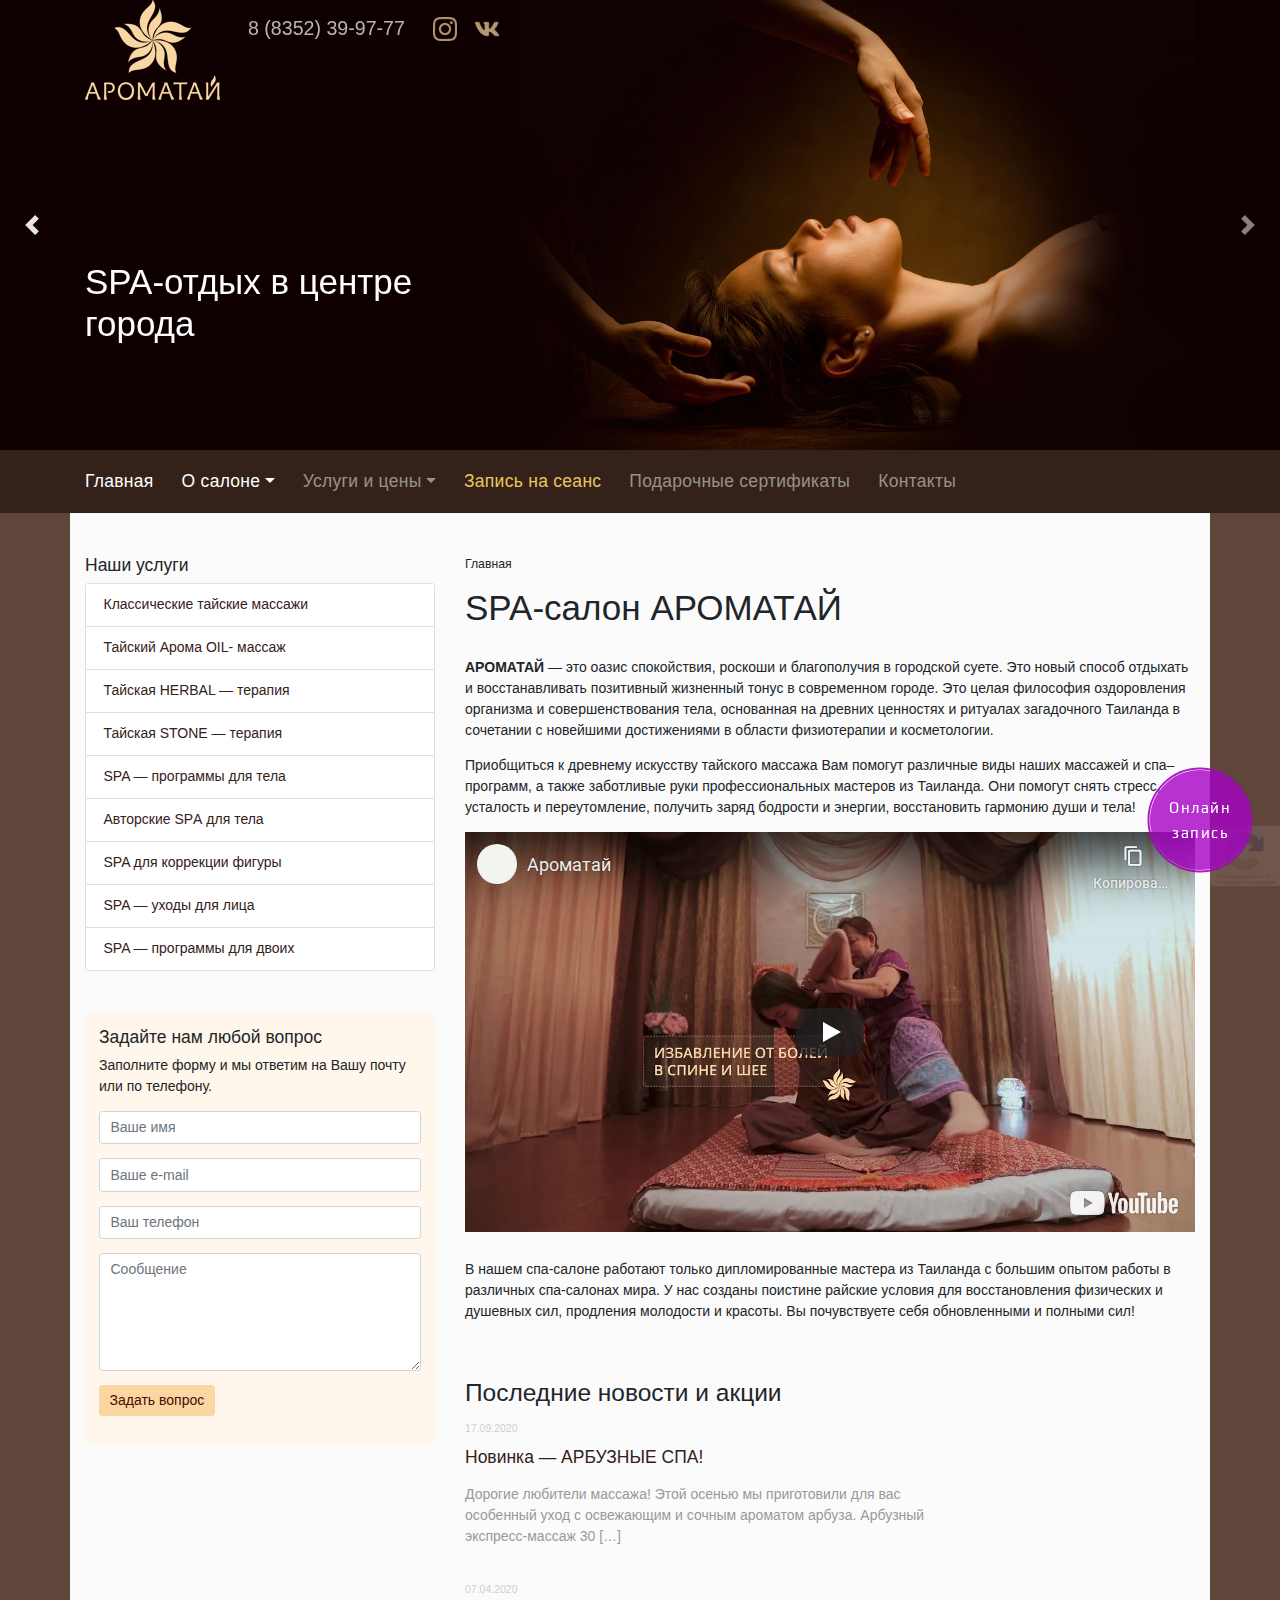
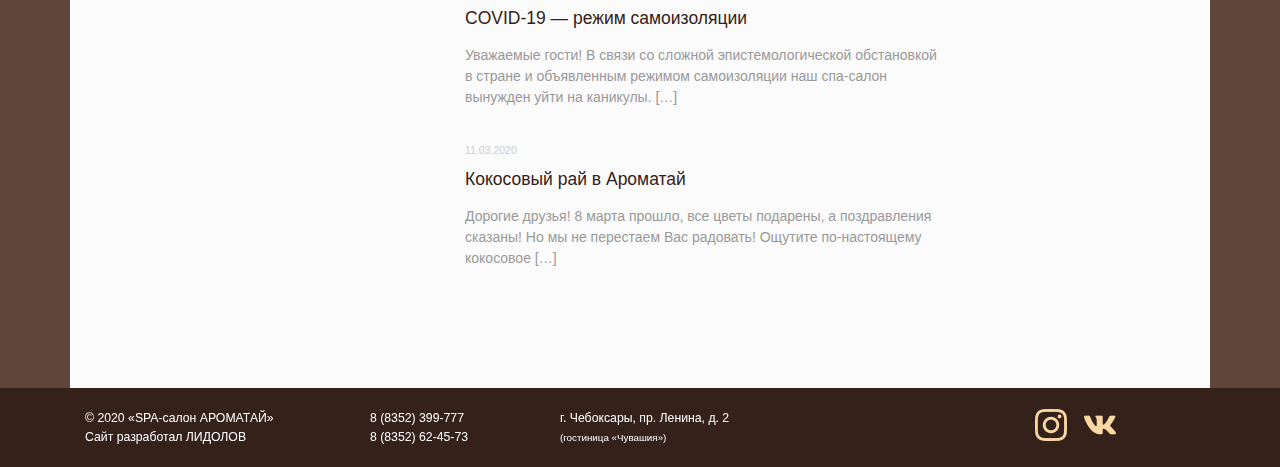
<file: index.html>
<!DOCTYPE html>
<html lang="ru-RU" class="no-js" data-scrapbook-source="https://aromatai.ru/" data-scrapbook-create="20201111223853538">
<head>
	<meta http-equiv="Cache-Control" content="no-cache">
	<meta charset="UTF-8">
	<meta name="viewport" content="width=device-width, initial-scale=1, shrink-to-fit=no">
	<title>SPA-салон АРОМАТАЙ - SPA-салон АРОМАТАЙ</title>
	
<!-- This site is optimized with the Yoast SEO plugin v13.5 - https://yoast.com/wordpress/plugins/seo/ -->
<meta name="robots" content="max-snippet:-1, max-image-preview:large, max-video-preview:-1">
<link rel="canonical" href="https://aromatai.ru/">
<meta property="og:locale" content="ru_RU">
<meta property="og:type" content="website">
<meta property="og:title" content="SPA-салон АРОМАТАЙ - SPA-салон АРОМАТАЙ">
<meta property="og:description" content="АРОМАТАЙ&nbsp;— это оазис спокойствия, роскоши и благополучия в городской суете. Это новый способ отдыхать и восстанавливать позитивный жизненный тонус в …">
<meta property="og:url" content="https://aromatai.ru/">
<meta property="og:site_name" content="SPA-салон АРОМАТАЙ">
<meta name="twitter:card" content="summary_large_image">
<meta name="twitter:description" content="АРОМАТАЙ&nbsp;— это оазис спокойствия, роскоши и благополучия в городской суете. Это новый способ отдыхать и восстанавливать позитивный жизненный тонус в […]">
<meta name="twitter:title" content="SPA-салон АРОМАТАЙ - SPA-салон АРОМАТАЙ">

<!-- / Yoast SEO plugin. -->

<link rel="dns-prefetch" href="https://www.google.com/">
<link rel="dns-prefetch" href="https://w220629.yclients.com/">
<link rel="dns-prefetch" href="https://s.w.org/">
		
		<style type="text/css">
img.wp-smiley,
img.emoji {
	display: inline !important;
	border: none !important;
	box-shadow: none !important;
	height: 1em !important;
	width: 1em !important;
	margin: 0 .07em !important;
	vertical-align: -0.1em !important;
	background: none !important;
	padding: 0 !important;
}
</style>
	<link rel="stylesheet" href="b7e8f.css" media="all">







<link rel="https://api.w.org/" href="https://aromatai.ru/wp-json/">
<link rel="EditURI" type="application/rsd+xml" title="RSD" href="https://aromatai.ru/xmlrpc.php?rsd">
<link rel="wlwmanifest" type="application/wlwmanifest+xml" href="https://aromatai.ru/wp-includes/wlwmanifest.xml"> 
<meta name="generator" content="WordPress 5.4.4">
<link rel="shortlink" href="https://aromatai.ru/">
<link rel="alternate" type="application/json+oembed" href="https://aromatai.ru/wp-json/oembed/1.0/embed?url=https%3A%2F%2Faromatai.ru%2F">
<link rel="alternate" type="text/xml+oembed" href="https://aromatai.ru/wp-json/oembed/1.0/embed?url=https%3A%2F%2Faromatai.ru%2F&amp;format=xml">
<link rel="icon" href="cropped-aromatai__favicon-1-32x32.png" sizes="32x32">
<link rel="icon" href="cropped-aromatai__favicon-1-192x192.png" sizes="192x192">
<link rel="apple-touch-icon" href="https://aromatai.ru/wp-content/files/cropped-aromatai__favicon-1-180x180.png">
<meta name="msapplication-TileImage" content="https://aromatai.ru/wp-content/files/cropped-aromatai__favicon-1-270x270.png">
  
	<!-- Yandex.Metrika counter -->
	 <noscript><div><img src="34957120.gif" alt=""></div></noscript>
	<!-- /Yandex.Metrika counter -->
<link type="text/css" rel="stylesheet" href="newweb.css">
</head>
<body class="home page-template-default page page-id-6"><div class="container-fluid header__wrapper">
  <div class="container header header--frontpage">
    <div class="header__frontpage">      <a href="" class="header__logo"><img src="aromatai_logo.png" alt="логотип Ароматай"></a>

      <div class="header__contacts">
        <a href="tel:88352399777" class="header__phone" rel="nofollow">8 (8352) 39-97-77</a>
      </div>

      <div class="header__socials">
        <a href="https://www.instagram.com/aromatai.ru/" target="_blank"><img src="instagram.png" alt="instagram icon"></a>
        <a href="https://vk.com/aromatairu" target="_blank"><img src="vk.png" alt="vk icon"></a>
      </div>
    </div>  </div>
</div><div id="carouselControls" class="carousel slide container-fluid slider" data-ride="carousel">
  <div class="container">
    <div class="carousel-inner">
      <div class="carousel-item slider__item" style="background-image:url(&quot;slide1.jpg&quot;)">
        <div class="slider__content">
          <div class="slider__title">Профессиональные мастера из Таиланда</div>
          <a href="https://aromatai.ru/nashi-mastera/" class="btn btn-bg btn--orange">Наши мастера</a>
        </div>
      </div>
      
      <div class="carousel-item slider__item active" style="background-image:url(&quot;slide2.jpg&quot;)">
        <div class="slider__content">
          <div class="slider__title">SPA-отдых в центре города</div>
        </div>
      </div>
      
      <div class="carousel-item slider__item" style="background-image:url(&quot;slide3.jpg&quot;)">
        <div class="slider__content">
          <div class="slider__title">Лучшие SPA-уходы за лицом и телом</div>
          <a href="https://aromatai.ru/service/" class="btn btn-bg btn--orange">Наши услуги</a>
        </div>
      </div>
    </div>
    <a class="carousel-control-prev" href="#carouselControls" role="button" data-slide="prev">
      <span class="carousel-control-prev-icon" aria-hidden="true"></span>
      <span class="sr-only">Previous</span>
    </a>
    <a class="carousel-control-next" href="#carouselControls" role="button" data-slide="next">
      <span class="carousel-control-next-icon" aria-hidden="true"></span>
      <span class="sr-only">Next</span>
    </a>
  </div>
</div><div class="container-fluid menu__main-wrapper">
  <div class="container">
    <nav class="navbar navbar-dark navbar-expand-lg menu__main">
      <button class="navbar-toggler" type="button" data-toggle="collapse" data-target="#navbarNavDropdown" aria-controls="navbarNavDropdown" aria-expanded="false" aria-label="Toggle navigation">
        <span class="navbar-toggler-icon"></span>
      </button>

      <div id="navbarNavDropdown" class="collapse navbar-collapse"><ul id="menu-glavnoe-menju" class="navbar-nav w-100 d-flex"><li id="menu-item-3674" class="menu-item menu-item-type-post_type menu-item-object-page menu-item-home current-menu-item page_item page-item-6 current_page_item active nav-item font-weight-bold  nav-item-3674"><a href="" class="nav-link">Главная</a></li>
<li id="menu-item-3639" class="menu-item menu-item-type-post_type menu-item-object-page menu-item-home current-menu-item page_item page-item-6 current_page_item menu-item-has-children dropdown active nav-item font-weight-bold  nav-item-3639"><a href="" class="nav-link dropdown-toggle" data-toggle="dropdown" aria-haspopup="true" aria-expanded="false">О салоне</a>
<ul class="dropdown-menu depth_0">
	<li id="menu-item-114" class="menu-item menu-item-type-post_type menu-item-object-page nav-item font-weight-bold  nav-item-114"><a class="dropdown-item" href="https://aromatai.ru/nashi-mastera/">Наши мастера</a></li>
	<li id="menu-item-76" class="menu-item menu-item-type-post_type menu-item-object-page nav-item font-weight-bold  nav-item-76"><a class="dropdown-item" href="https://aromatai.ru/etiket/">Этикет</a></li>
	<li id="menu-item-153" class="menu-item menu-item-type-post_type menu-item-object-page nav-item font-weight-bold  nav-item-153"><a class="dropdown-item" href="https://aromatai.ru/fotogalereya/">Фотогалерея</a></li>
	<li id="menu-item-151" class="menu-item menu-item-type-post_type menu-item-object-page nav-item font-weight-bold  nav-item-151"><a class="dropdown-item" href="https://aromatai.ru/protivopokazaniya/">Противопоказания</a></li>
</ul>
</li>
<li id="menu-item-3560" class="menu-item menu-item-type-post_type_archive menu-item-object-service menu-item-has-children dropdown nav-item font-weight-bold  nav-item-3560"><a href="https://aromatai.ru/service/" class="nav-link dropdown-toggle" data-toggle="dropdown" aria-haspopup="true" aria-expanded="false">Услуги и цены</a>
<ul class="dropdown-menu depth_0">
	<li id="menu-item-3653" class="menu-item menu-item-type-taxonomy menu-item-object-category nav-item font-weight-bold  nav-item-3653"><a class="dropdown-item" href="https://aromatai.ru/c/classic/">Классические тайские массажи</a></li>
	<li id="menu-item-3656" class="menu-item menu-item-type-taxonomy menu-item-object-category nav-item font-weight-bold  nav-item-3656"><a class="dropdown-item" href="https://aromatai.ru/c/tai-aroma/">Тайский Арома OIL- массаж</a></li>
	<li id="menu-item-3654" class="menu-item menu-item-type-taxonomy menu-item-object-category nav-item font-weight-bold  nav-item-3654"><a class="dropdown-item" href="https://aromatai.ru/c/tai-herbal/">Тайская HERBAL — терапия</a></li>
	<li id="menu-item-3655" class="menu-item menu-item-type-taxonomy menu-item-object-category nav-item font-weight-bold  nav-item-3655"><a class="dropdown-item" href="https://aromatai.ru/c/tai-stone/">Тайская STONE — терапия</a></li>
	<li id="menu-item-3649" class="menu-item menu-item-type-taxonomy menu-item-object-category nav-item font-weight-bold  nav-item-3649"><a class="dropdown-item" href="https://aromatai.ru/c/spa-body/">SPA — программы для тела</a></li>
	<li id="menu-item-3651" class="menu-item menu-item-type-taxonomy menu-item-object-category nav-item font-weight-bold  nav-item-3651"><a class="dropdown-item" href="https://aromatai.ru/c/spa-author/">Авторские SPА для тела</a></li>
	<li id="menu-item-3647" class="menu-item menu-item-type-taxonomy menu-item-object-category nav-item font-weight-bold  nav-item-3647"><a class="dropdown-item" href="https://aromatai.ru/c/spa-form/">SPA для коррекции фигуры</a></li>
	<li id="menu-item-3650" class="menu-item menu-item-type-taxonomy menu-item-object-category nav-item font-weight-bold  nav-item-3650"><a class="dropdown-item" href="https://aromatai.ru/c/spa-face/">SPA — уходы для лица</a></li>
	<li id="menu-item-3648" class="menu-item menu-item-type-taxonomy menu-item-object-category nav-item font-weight-bold  nav-item-3648"><a class="dropdown-item" href="https://aromatai.ru/c/spa-double/">SPA — программы для двоих</a></li>
</ul>
</li>
<li id="menu-item-3640" class="highlight menu-item menu-item-type-post_type menu-item-object-page nav-item font-weight-bold  nav-item-3640"><a href="https://aromatai.ru/zapis-na-seans/" class="nav-link">Запись на сеанс</a></li>
<li id="menu-item-648" class="menu-item menu-item-type-post_type menu-item-object-page nav-item font-weight-bold  nav-item-648"><a href="https://aromatai.ru/podarochnyie-sertifikatyi/" class="nav-link">Подарочные сертификаты</a></li>
<li id="menu-item-29" class="menu-item menu-item-type-post_type menu-item-object-page nav-item font-weight-bold  nav-item-29"><a href="https://aromatai.ru/kontaktyi/" class="nav-link">Контакты</a></li>
</ul></div>    </nav>
  </div>
</div><div class="container content block">
  <div class="row">
    <aside class="col-lg-4 sidebar order-2 order-lg-1">
    <div class="menu__sidebar"><h3>Наши услуги</h3><nav id="menu-nashi-uslugi" class="list-group"><li id="menu-item-3608" class="list-group-item menu-item menu-item-type-taxonomy menu-item-object-category menu-item-3608"><a href="https://aromatai.ru/c/classic/">Классические тайские массажи</a></li>
<li id="menu-item-3611" class="list-group-item menu-item menu-item-type-taxonomy menu-item-object-category menu-item-3611"><a href="https://aromatai.ru/c/tai-aroma/">Тайский Арома OIL- массаж</a></li>
<li id="menu-item-3609" class="list-group-item menu-item menu-item-type-taxonomy menu-item-object-category menu-item-3609"><a href="https://aromatai.ru/c/tai-herbal/">Тайская HERBAL — терапия</a></li>
<li id="menu-item-3610" class="list-group-item menu-item menu-item-type-taxonomy menu-item-object-category menu-item-3610"><a href="https://aromatai.ru/c/tai-stone/">Тайская STONE — терапия</a></li>
<li id="menu-item-3605" class="list-group-item menu-item menu-item-type-taxonomy menu-item-object-category menu-item-3605"><a href="https://aromatai.ru/c/spa-body/">SPA — программы для тела</a></li>
<li id="menu-item-3607" class="list-group-item menu-item menu-item-type-taxonomy menu-item-object-category menu-item-3607"><a href="https://aromatai.ru/c/spa-author/">Авторские SPА для тела</a></li>
<li id="menu-item-3603" class="list-group-item menu-item menu-item-type-taxonomy menu-item-object-category menu-item-3603"><a href="https://aromatai.ru/c/spa-form/">SPA для коррекции фигуры</a></li>
<li id="menu-item-3606" class="list-group-item menu-item menu-item-type-taxonomy menu-item-object-category menu-item-3606"><a href="https://aromatai.ru/c/spa-face/">SPA — уходы для лица</a></li>
<li id="menu-item-3604" class="list-group-item menu-item menu-item-type-taxonomy menu-item-object-category menu-item-3604"><a href="https://aromatai.ru/c/spa-double/">SPA — программы для двоих</a></li>
</nav></div>
<!--
<a href="/podarochnyie-sertifikatyi/" class="sidebar__giftsert">
  <img src="/source/images/giftsert.jpg" alt="подарочный сертификат" class="img-fluid mt-5">
  <span>Подарочные сертификаты для любого праздника</span>
</a>
-->

<div class="sidebar__form">
  <h3>Задайте нам любой вопрос</h3>
  <p>Заполните форму и мы ответим на Вашу почту или по телефону.</p>
  <div role="form" class="wpcf7" id="wpcf7-f705-o1" lang="ru-RU" dir="ltr">
<div class="screen-reader-response"></div>
<form action="https://aromatai.ru/#wpcf7-f705-o1" method="post" class="wpcf7-form" novalidate="novalidate">
<div style="display: none;">
<input type="hidden" name="_wpcf7" value="705">
<input type="hidden" name="_wpcf7_version" value="5.1.7">
<input type="hidden" name="_wpcf7_locale" value="ru_RU">
<input type="hidden" name="_wpcf7_unit_tag" value="wpcf7-f705-o1">
<input type="hidden" name="_wpcf7_container_post" value="0">
<input type="hidden" name="g-recaptcha-response" value="[base64]">
</div>
<input type="text" name="your-name" value="" size="40" class="wpcf7-form-control wpcf7-text wpcf7-validates-as-required form-control" aria-required="true" aria-invalid="false" placeholder="Ваше имя">

<input type="email" name="your-email" value="" size="40" class="wpcf7-form-control wpcf7-text wpcf7-email wpcf7-validates-as-required wpcf7-validates-as-email form-control" aria-required="true" aria-invalid="false" placeholder="Ваше e-mail">

<input type="tel" name="your-phone" value="" class="wpcf7-form-control wpcf7mf-mask wpcf7-mask wpcf7-validates-as-required form-control" size="40" aria-required="1" placeholder="Ваш телефон" data-mask="+7 (___) ___-__-__">

<textarea name="your-mess" cols="40" rows="5" class="wpcf7-form-control wpcf7-textarea wpcf7-validates-as-required form-control" aria-required="true" aria-invalid="false" placeholder="Сообщение"></textarea>
						
<input type="submit" value="Задать вопрос" class="wpcf7-form-control wpcf7-submit btn btn--orange"><span class="ajax-loader"></span><div class="wpcf7-response-output wpcf7-display-none"></div></form></div></div>    </aside>
    <div class="col-lg-8 content order-1 order-lg-2">
      <nav aria-label="breadcrumb">
  <ul class="breadcrumb">
    <p id="breadcrumbs"><span><span class="breadcrumb_last" aria-current="page">Главная</span></span></p>  </ul>
</nav>      <h1>SPA-салон АРОМАТАЙ</h1>
      
<p><strong>АРОМАТАЙ</strong>&nbsp;— это оазис спокойствия, роскоши и благополучия в городской суете. Это новый способ отдыхать и восстанавливать позитивный жизненный тонус в современном городе. Это целая философия оздоровления организма и совершенствования тела, основанная на древних ценностях и ритуалах загадочного Таиланда в сочетании с новейшими достижениями в области физиотерапии и косметологии.</p>



<p>Приобщиться к древнему искусству тайского массажа Вам помогут различные виды наших массажей и спа–программ, а также заботливые руки профессиональных мастеров из Таиланда. Они помогут снять стресс, усталость и переутомление, получить заряд бодрости и энергии, восстановить гармонию души и тела!</p>



<iframe width="100%" id="video" src="index_5.html" frameborder="0" allow="accelerometer; autoplay; encrypted-media; gyroscope; picture-in-picture" allowfullscreen="" class="mb-4"></iframe>



<p>В нашем спа-салоне работают только дипломированные мастера из Таиланда с большим опытом работы в различных спа-салонах мира. У нас созданы поистине райские условия для восстановления физических и душевных сил, продления молодости и красоты. Вы почувствуете себя обновленными и полными сил!</p>
      
      <div class="block posts">
  <div class="row">
    <div class="col-12"><h3>Последние новости и акции</h3></div>
        <div class="col-lg-8 posts__item">
      <small>17.09.2020</small>
      <a href="https://aromatai.ru/novinka-arbuznye-spa/" class="posts__title">Новинка — АРБУЗНЫЕ СПА!</a>
      <p></p><p>Дорогие любители массажа! Этой осенью мы приготовили для вас особенный уход с освежающим и сочным ароматом арбуза. Арбузный экспресс-массаж 30 […]</p>
<p></p>
    </div>
        <div class="col-lg-8 posts__item">
      <small>07.04.2020</small>
      <a href="https://aromatai.ru/covid-19-rezhim-samoizoljacii/" class="posts__title">COVID-19 — режим самоизоляции</a>
      <p></p><p>Уважаемые гости! В связи со сложной эпистемологической обстановкой в стране и объявленным режимом самоизоляции наш спа-салон вынужден уйти на каникулы. […]</p>
<p></p>
    </div>
        <div class="col-lg-8 posts__item">
      <small>11.03.2020</small>
      <a href="https://aromatai.ru/kokosovyj-raj-v-aromataj/" class="posts__title">Кокосовый рай в Ароматай</a>
      <p></p><p>Дорогие друзья! 8 марта прошло, все цветы подарены, а поздравления сказаны! Но мы не перестаем Вас радовать! Ощутите по-настоящему кокосовое […]</p>
<p></p>
    </div>
      </div>
</div>    </div>
  </div>
</div><footer class="container-fluid footer">
  <div class="container">
    <div class="row">
      <div class="col-lg-3 footer_item">
        <p>© 2020 «SPA-салон АРОМАТАЙ»</p>
      	<a href="https://lidolov.ru/?utm_source=aromatai">Сайт разработал ЛИДОЛОВ</a>
      </div>
      <div class="col-lg-2 footer_item">
        <p>
          <a href="tel:88352399777">8 (8352) 399-777</a><br>
          <a href="tel:88352624573">8 (8352) 62-45-73</a>
        </p>
      </div>
      <div class="col-lg-5 footer_item">
        <p>г. Чебоксары, пр. Ленина, д. 2<br><small>(гостиница «Чувашия»)</small></p>
      </div>
      <div class="col-lg-2 footer_item">
        <a href="https://www.instagram.com/aromatai.ru/" target="_blank" class="mr-3"><img src="instagram.png" alt="instagram icon"></a>
        <a href="https://vk.com/aromatairu" target="_blank"><img src="vk.png" alt="vk icon"></a>
      </div>
    </div>
  </div>
</footer>  







<iframe name="ym-native-frame" title="ym-native-frame" frameborder="0" aria-hidden="true" style="opacity: 0 !important; width: 0px !important; height: 0px !important; position: absolute !important; left: 100% !important; bottom: 100% !important; border: 0px !important;" src="index_1.html"></iframe>

<a class="yButton bottom right" href="#" style="z-index: 10000;"><div class="yButtonBackground" style="background-color: rgb(166, 0, 196);"></div><div class="yButtonWave" style="border-color: rgb(166, 0, 196); color: rgb(166, 0, 196);"></div><div class="yButtonText">Онлайн запись</div><div class="yButtonIcon"></div></a><div class="yWidgetCover" style="z-index: 10001;"></div><a class="yCloseIcon left" href="#" style="z-index: 10002;"></a>










<!--
Performance optimized by W3 Total Cache. Learn more: https://www.boldgrid.com/w3-total-cache/

Page Caching using disk: enhanced 
Minified using redis

Served from: aromatai.ru @ 2020-11-11 15:10:09 by W3 Total Cache
--><div><div class="grecaptcha-badge" data-style="bottomright" style="width: 256px; height: 60px; display: block; transition: right 0.3s ease 0s; position: fixed; bottom: 14px; right: -186px; box-shadow: gray 0px 0px 5px; border-radius: 2px; overflow: hidden;"><div class="grecaptcha-logo"><iframe src="index_3.html" width="256" height="60" role="presentation" name="a-g04p426h1jq5" frameborder="0" scrolling="no" sandbox="allow-forms allow-popups allow-same-origin allow-scripts allow-top-navigation allow-modals allow-popups-to-escape-sandbox"></iframe></div><div class="grecaptcha-error"></div><textarea id="g-recaptcha-response-100000" name="g-recaptcha-response" class="g-recaptcha-response" style="width: 250px; height: 40px; border: 1px solid rgb(193, 193, 193); margin: 10px 25px; padding: 0px; resize: none; display: none;">[base64]</textarea></div><iframe style="display: none;" src="index_2.html"></iframe></div></body>
</html>
</file>
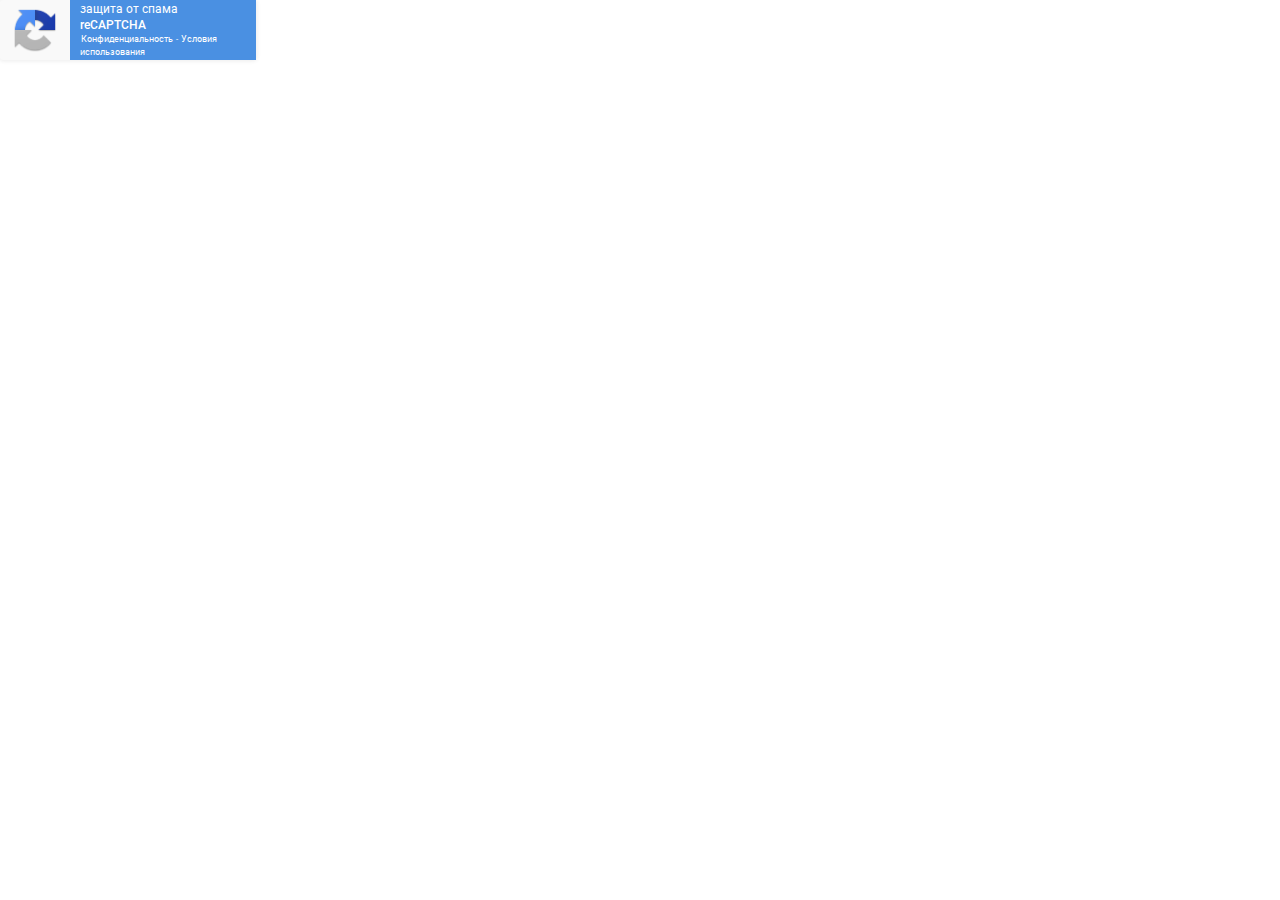
<file: index_3.html>
<!DOCTYPE html>
<html dir="ltr" lang="ru" data-scrapbook-source="https://www.google.com/recaptcha/api2/anchor?ar=1&amp;k=6LeYHsQUAAAAACBv_wistoM9floN_Wx7VxrCQGwU&amp;co=aHR0cHM6Ly9hcm9tYXRhaS5ydTo0NDM.&amp;hl=ru&amp;v=rCr6uVkhcBxHr-Uhry4bcSYc&amp;size=invisible&amp;cb=safqxn3aeav7" data-scrapbook-create="20201111223853538">
<head>
<meta http-equiv="Content-Type" content="text/html; charset=UTF-8">
<meta http-equiv="X-UA-Compatible" content="IE=edge">
<style type="text/css">
/* cyrillic-ext */
@font-face {
  font-family: 'Roboto';
  font-style: normal;
  font-weight: 400;
  src: local('Roboto Regular'), local('Roboto-Regular'), url("KFOmCnqEu92Fr1Mu72xKOzY.woff2") format('woff2');
  unicode-range: U+0460-052F, U+1C80-1C88, U+20B4, U+2DE0-2DFF, U+A640-A69F, U+FE2E-FE2F;
}
/* cyrillic */
@font-face {
  font-family: 'Roboto';
  font-style: normal;
  font-weight: 400;
  src: local('Roboto Regular'), local('Roboto-Regular'), url("KFOmCnqEu92Fr1Mu5mxKOzY.woff2") format('woff2');
  unicode-range: U+0400-045F, U+0490-0491, U+04B0-04B1, U+2116;
}
/* greek-ext */
@font-face {
  font-family: 'Roboto';
  font-style: normal;
  font-weight: 400;
  src: local('Roboto Regular'), local('Roboto-Regular'), url("KFOmCnqEu92Fr1Mu7mxKOzY.woff2") format('woff2');
  unicode-range: U+1F00-1FFF;
}
/* greek */
@font-face {
  font-family: 'Roboto';
  font-style: normal;
  font-weight: 400;
  src: local('Roboto Regular'), local('Roboto-Regular'), url("KFOmCnqEu92Fr1Mu4WxKOzY.woff2") format('woff2');
  unicode-range: U+0370-03FF;
}
/* vietnamese */
@font-face {
  font-family: 'Roboto';
  font-style: normal;
  font-weight: 400;
  src: local('Roboto Regular'), local('Roboto-Regular'), url("KFOmCnqEu92Fr1Mu7WxKOzY.woff2") format('woff2');
  unicode-range: U+0102-0103, U+0110-0111, U+0128-0129, U+0168-0169, U+01A0-01A1, U+01AF-01B0, U+1EA0-1EF9, U+20AB;
}
/* latin-ext */
@font-face {
  font-family: 'Roboto';
  font-style: normal;
  font-weight: 400;
  src: local('Roboto Regular'), local('Roboto-Regular'), url("KFOmCnqEu92Fr1Mu7GxKOzY.woff2") format('woff2');
  unicode-range: U+0100-024F, U+0259, U+1E00-1EFF, U+2020, U+20A0-20AB, U+20AD-20CF, U+2113, U+2C60-2C7F, U+A720-A7FF;
}
/* latin */
@font-face {
  font-family: 'Roboto';
  font-style: normal;
  font-weight: 400;
  src: local('Roboto Regular'), local('Roboto-Regular'), url("KFOmCnqEu92Fr1Mu4mxK.woff2") format('woff2');
  unicode-range: U+0000-00FF, U+0131, U+0152-0153, U+02BB-02BC, U+02C6, U+02DA, U+02DC, U+2000-206F, U+2074, U+20AC, U+2122, U+2191, U+2193, U+2212, U+2215, U+FEFF, U+FFFD;
}
/* cyrillic-ext */
@font-face {
  font-family: 'Roboto';
  font-style: normal;
  font-weight: 500;
  src: local('Roboto Medium'), local('Roboto-Medium'), url("KFOlCnqEu92Fr1MmEU9fCRc4EsA.woff2") format('woff2');
  unicode-range: U+0460-052F, U+1C80-1C88, U+20B4, U+2DE0-2DFF, U+A640-A69F, U+FE2E-FE2F;
}
/* cyrillic */
@font-face {
  font-family: 'Roboto';
  font-style: normal;
  font-weight: 500;
  src: local('Roboto Medium'), local('Roboto-Medium'), url("KFOlCnqEu92Fr1MmEU9fABc4EsA.woff2") format('woff2');
  unicode-range: U+0400-045F, U+0490-0491, U+04B0-04B1, U+2116;
}
/* greek-ext */
@font-face {
  font-family: 'Roboto';
  font-style: normal;
  font-weight: 500;
  src: local('Roboto Medium'), local('Roboto-Medium'), url("KFOlCnqEu92Fr1MmEU9fCBc4EsA.woff2") format('woff2');
  unicode-range: U+1F00-1FFF;
}
/* greek */
@font-face {
  font-family: 'Roboto';
  font-style: normal;
  font-weight: 500;
  src: local('Roboto Medium'), local('Roboto-Medium'), url("KFOlCnqEu92Fr1MmEU9fBxc4EsA.woff2") format('woff2');
  unicode-range: U+0370-03FF;
}
/* vietnamese */
@font-face {
  font-family: 'Roboto';
  font-style: normal;
  font-weight: 500;
  src: local('Roboto Medium'), local('Roboto-Medium'), url("KFOlCnqEu92Fr1MmEU9fCxc4EsA.woff2") format('woff2');
  unicode-range: U+0102-0103, U+0110-0111, U+0128-0129, U+0168-0169, U+01A0-01A1, U+01AF-01B0, U+1EA0-1EF9, U+20AB;
}
/* latin-ext */
@font-face {
  font-family: 'Roboto';
  font-style: normal;
  font-weight: 500;
  src: local('Roboto Medium'), local('Roboto-Medium'), url("KFOlCnqEu92Fr1MmEU9fChc4EsA.woff2") format('woff2');
  unicode-range: U+0100-024F, U+0259, U+1E00-1EFF, U+2020, U+20A0-20AB, U+20AD-20CF, U+2113, U+2C60-2C7F, U+A720-A7FF;
}
/* latin */
@font-face {
  font-family: 'Roboto';
  font-style: normal;
  font-weight: 500;
  src: local('Roboto Medium'), local('Roboto-Medium'), url("KFOlCnqEu92Fr1MmEU9fBBc4.woff2") format('woff2');
  unicode-range: U+0000-00FF, U+0131, U+0152-0153, U+02BB-02BC, U+02C6, U+02DA, U+02DC, U+2000-206F, U+2074, U+20AC, U+2122, U+2191, U+2193, U+2212, U+2215, U+FEFF, U+FFFD;
}
/* cyrillic-ext */
@font-face {
  font-family: 'Roboto';
  font-style: normal;
  font-weight: 900;
  src: local('Roboto Black'), local('Roboto-Black'), url("KFOlCnqEu92Fr1MmYUtfCRc4EsA.woff2") format('woff2');
  unicode-range: U+0460-052F, U+1C80-1C88, U+20B4, U+2DE0-2DFF, U+A640-A69F, U+FE2E-FE2F;
}
/* cyrillic */
@font-face {
  font-family: 'Roboto';
  font-style: normal;
  font-weight: 900;
  src: local('Roboto Black'), local('Roboto-Black'), url("KFOlCnqEu92Fr1MmYUtfABc4EsA.woff2") format('woff2');
  unicode-range: U+0400-045F, U+0490-0491, U+04B0-04B1, U+2116;
}
/* greek-ext */
@font-face {
  font-family: 'Roboto';
  font-style: normal;
  font-weight: 900;
  src: local('Roboto Black'), local('Roboto-Black'), url("KFOlCnqEu92Fr1MmYUtfCBc4EsA.woff2") format('woff2');
  unicode-range: U+1F00-1FFF;
}
/* greek */
@font-face {
  font-family: 'Roboto';
  font-style: normal;
  font-weight: 900;
  src: local('Roboto Black'), local('Roboto-Black'), url("KFOlCnqEu92Fr1MmYUtfBxc4EsA.woff2") format('woff2');
  unicode-range: U+0370-03FF;
}
/* vietnamese */
@font-face {
  font-family: 'Roboto';
  font-style: normal;
  font-weight: 900;
  src: local('Roboto Black'), local('Roboto-Black'), url("KFOlCnqEu92Fr1MmYUtfCxc4EsA.woff2") format('woff2');
  unicode-range: U+0102-0103, U+0110-0111, U+0128-0129, U+0168-0169, U+01A0-01A1, U+01AF-01B0, U+1EA0-1EF9, U+20AB;
}
/* latin-ext */
@font-face {
  font-family: 'Roboto';
  font-style: normal;
  font-weight: 900;
  src: local('Roboto Black'), local('Roboto-Black'), url("KFOlCnqEu92Fr1MmYUtfChc4EsA.woff2") format('woff2');
  unicode-range: U+0100-024F, U+0259, U+1E00-1EFF, U+2020, U+20A0-20AB, U+20AD-20CF, U+2113, U+2C60-2C7F, U+A720-A7FF;
}
/* latin */
@font-face {
  font-family: 'Roboto';
  font-style: normal;
  font-weight: 900;
  src: local('Roboto Black'), local('Roboto-Black'), url("KFOlCnqEu92Fr1MmYUtfBBc4.woff2") format('woff2');
  unicode-range: U+0000-00FF, U+0131, U+0152-0153, U+02BB-02BC, U+02C6, U+02DA, U+02DC, U+2000-206F, U+2074, U+20AC, U+2122, U+2191, U+2193, U+2212, U+2215, U+FEFF, U+FFFD;
}

</style>
<link rel="stylesheet" type="text/css" href="styles__ltr.css">


</head>
<body><div id="rc-anchor-alert" class="rc-anchor-alert"></div>
<input type="hidden" id="recaptcha-token" value="[base64]">
<div class="rc-anchor rc-anchor-invisible rc-anchor-light  rc-anchor-invisible-hover"><div id="recaptcha-accessible-status" class="rc-anchor-aria-status" aria-hidden="true">Пройдите проверку reCAPTCHA.. </div><div class="rc-anchor-error-msg-container" style="display:none"><span class="rc-anchor-error-msg" aria-hidden="true"></span></div><div class="rc-anchor-normal-footer smalltext" aria-hidden="true"><div class="rc-anchor-logo-large" role="presentation"><div class="rc-anchor-logo-img rc-anchor-logo-img-large"></div></div><div class="rc-anchor-pt"><a href="https://www.google.com/intl/ru/policies/privacy/" target="_blank">Конфиденциальность</a><span aria-hidden="true" role="presentation"> - </span><a href="https://www.google.com/intl/ru/policies/terms/" target="_blank">Условия использования</a></div></div><div class="rc-anchor-invisible-text smalltext"><span>защита от спама <strong>reCAPTCHA</strong></span><div class="rc-anchor-pt"><a href="https://www.google.com/intl/ru/policies/privacy/" target="_blank">Конфиденциальность</a><span aria-hidden="true" role="presentation"> - </span><a href="https://www.google.com/intl/ru/policies/terms/" target="_blank">Условия использования</a></div></div></div><iframe style="display: none;" src="index_4.html"></iframe></body>
</html>
</file>
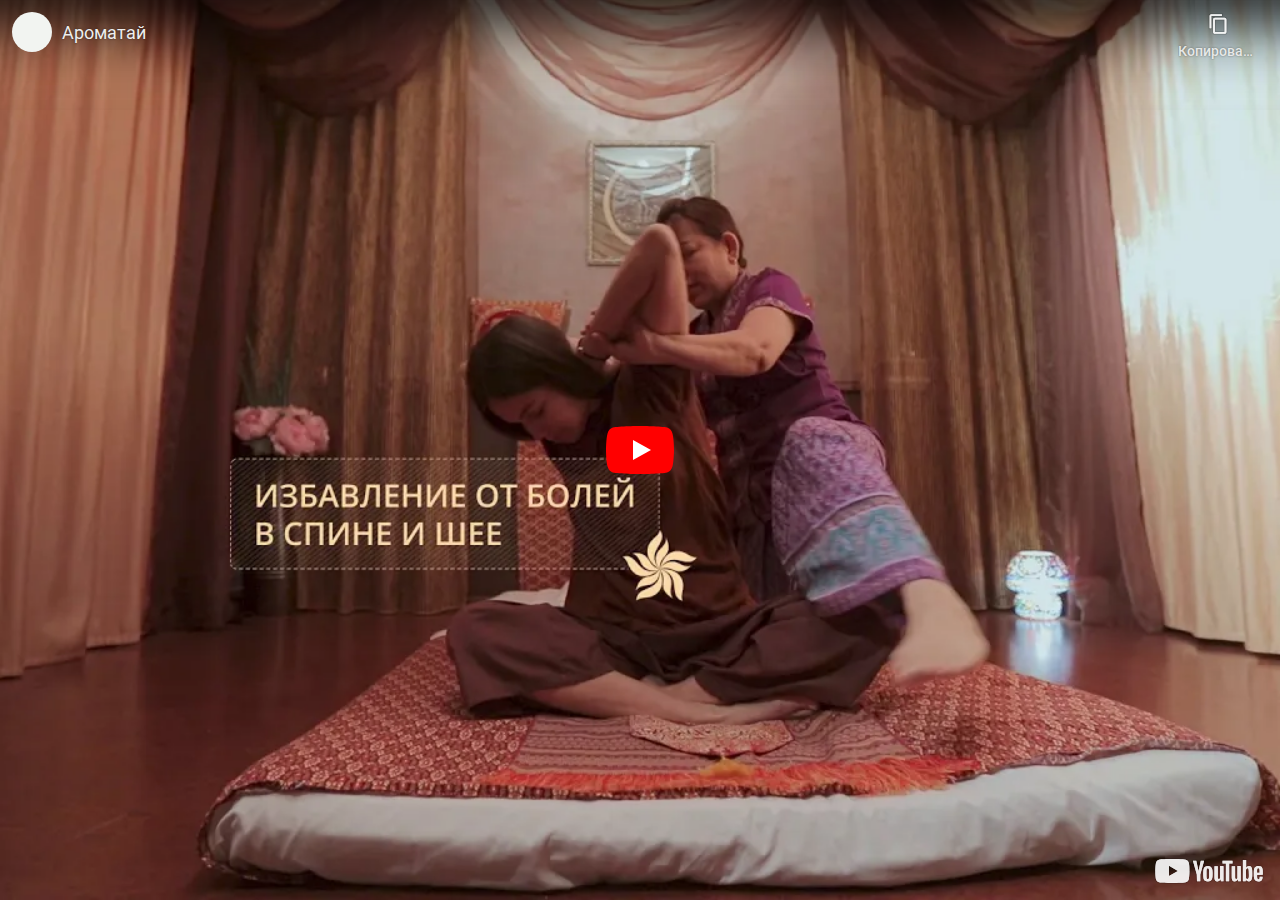
<file: index_5.html>
<!DOCTYPE html>
<html lang="ru-RU" dir="ltr" data-cast-api-enabled="true" data-scrapbook-source="https://www.youtube.com/embed/ZTuuXAiwjRQ?controls=0&amp;showinfo=0&amp;rel=0" data-scrapbook-create="20201111223853538">
<head><meta charset="UTF-8">
<meta name="viewport" content="width=device-width, initial-scale=1"><meta name="robots" content="noindex"><style name="www-roboto">@font-face{font-family:'Roboto';font-style:italic;font-weight:500;src:local('Roboto Medium Italic'),local('Roboto-MediumItalic'),url("KFOjCnqEu92Fr1Mu51S7ACc3CsTKlA.woff2")format('woff2');unicode-range:U+0460-052F,U+1C80-1C88,U+20B4,U+2DE0-2DFF,U+A640-A69F,U+FE2E-FE2F;}@font-face{font-family:'Roboto';font-style:italic;font-weight:500;src:local('Roboto Medium Italic'),local('Roboto-MediumItalic'),url("KFOjCnqEu92Fr1Mu51S7ACc-CsTKlA.woff2")format('woff2');unicode-range:U+0400-045F,U+0490-0491,U+04B0-04B1,U+2116;}@font-face{font-family:'Roboto';font-style:italic;font-weight:500;src:local('Roboto Medium Italic'),local('Roboto-MediumItalic'),url("KFOjCnqEu92Fr1Mu51S7ACc2CsTKlA.woff2")format('woff2');unicode-range:U+1F00-1FFF;}@font-face{font-family:'Roboto';font-style:italic;font-weight:500;src:local('Roboto Medium Italic'),local('Roboto-MediumItalic'),url("KFOjCnqEu92Fr1Mu51S7ACc5CsTKlA.woff2")format('woff2');unicode-range:U+0370-03FF;}@font-face{font-family:'Roboto';font-style:italic;font-weight:500;src:local('Roboto Medium Italic'),local('Roboto-MediumItalic'),url("KFOjCnqEu92Fr1Mu51S7ACc1CsTKlA.woff2")format('woff2');unicode-range:U+0102-0103,U+0110-0111,U+0128-0129,U+0168-0169,U+01A0-01A1,U+01AF-01B0,U+1EA0-1EF9,U+20AB;}@font-face{font-family:'Roboto';font-style:italic;font-weight:500;src:local('Roboto Medium Italic'),local('Roboto-MediumItalic'),url("KFOjCnqEu92Fr1Mu51S7ACc0CsTKlA.woff2")format('woff2');unicode-range:U+0100-024F,U+0259,U+1E00-1EFF,U+2020,U+20A0-20AB,U+20AD-20CF,U+2113,U+2C60-2C7F,U+A720-A7FF;}@font-face{font-family:'Roboto';font-style:italic;font-weight:500;src:local('Roboto Medium Italic'),local('Roboto-MediumItalic'),url("KFOjCnqEu92Fr1Mu51S7ACc6CsQ.woff2")format('woff2');unicode-range:U+0000-00FF,U+0131,U+0152-0153,U+02BB-02BC,U+02C6,U+02DA,U+02DC,U+2000-206F,U+2074,U+20AC,U+2122,U+2191,U+2193,U+2212,U+2215,U+FEFF,U+FFFD;}@font-face{font-family:'Roboto';font-style:italic;font-weight:400;src:local('Roboto Italic'),local('Roboto-Italic'),url("KFOkCnqEu92Fr1Mu51xFIzIFKw.woff2")format('woff2');unicode-range:U+0460-052F,U+1C80-1C88,U+20B4,U+2DE0-2DFF,U+A640-A69F,U+FE2E-FE2F;}@font-face{font-family:'Roboto';font-style:italic;font-weight:400;src:local('Roboto Italic'),local('Roboto-Italic'),url("KFOkCnqEu92Fr1Mu51xMIzIFKw.woff2")format('woff2');unicode-range:U+0400-045F,U+0490-0491,U+04B0-04B1,U+2116;}@font-face{font-family:'Roboto';font-style:italic;font-weight:400;src:local('Roboto Italic'),local('Roboto-Italic'),url("KFOkCnqEu92Fr1Mu51xEIzIFKw.woff2")format('woff2');unicode-range:U+1F00-1FFF;}@font-face{font-family:'Roboto';font-style:italic;font-weight:400;src:local('Roboto Italic'),local('Roboto-Italic'),url("KFOkCnqEu92Fr1Mu51xLIzIFKw.woff2")format('woff2');unicode-range:U+0370-03FF;}@font-face{font-family:'Roboto';font-style:italic;font-weight:400;src:local('Roboto Italic'),local('Roboto-Italic'),url("KFOkCnqEu92Fr1Mu51xHIzIFKw.woff2")format('woff2');unicode-range:U+0102-0103,U+0110-0111,U+0128-0129,U+0168-0169,U+01A0-01A1,U+01AF-01B0,U+1EA0-1EF9,U+20AB;}@font-face{font-family:'Roboto';font-style:italic;font-weight:400;src:local('Roboto Italic'),local('Roboto-Italic'),url("KFOkCnqEu92Fr1Mu51xGIzIFKw.woff2")format('woff2');unicode-range:U+0100-024F,U+0259,U+1E00-1EFF,U+2020,U+20A0-20AB,U+20AD-20CF,U+2113,U+2C60-2C7F,U+A720-A7FF;}@font-face{font-family:'Roboto';font-style:italic;font-weight:400;src:local('Roboto Italic'),local('Roboto-Italic'),url("KFOkCnqEu92Fr1Mu51xIIzI.woff2")format('woff2');unicode-range:U+0000-00FF,U+0131,U+0152-0153,U+02BB-02BC,U+02C6,U+02DA,U+02DC,U+2000-206F,U+2074,U+20AC,U+2122,U+2191,U+2193,U+2212,U+2215,U+FEFF,U+FFFD;}@font-face{font-family:'Roboto';font-style:normal;font-weight:400;src:local('Roboto Regular'),local('Roboto-Regular'),url("KFOmCnqEu92Fr1Mu72xKOzY.woff2")format('woff2');unicode-range:U+0460-052F,U+1C80-1C88,U+20B4,U+2DE0-2DFF,U+A640-A69F,U+FE2E-FE2F;}@font-face{font-family:'Roboto';font-style:normal;font-weight:400;src:local('Roboto Regular'),local('Roboto-Regular'),url("KFOmCnqEu92Fr1Mu5mxKOzY.woff2")format('woff2');unicode-range:U+0400-045F,U+0490-0491,U+04B0-04B1,U+2116;}@font-face{font-family:'Roboto';font-style:normal;font-weight:400;src:local('Roboto Regular'),local('Roboto-Regular'),url("KFOmCnqEu92Fr1Mu7mxKOzY.woff2")format('woff2');unicode-range:U+1F00-1FFF;}@font-face{font-family:'Roboto';font-style:normal;font-weight:400;src:local('Roboto Regular'),local('Roboto-Regular'),url("KFOmCnqEu92Fr1Mu4WxKOzY.woff2")format('woff2');unicode-range:U+0370-03FF;}@font-face{font-family:'Roboto';font-style:normal;font-weight:400;src:local('Roboto Regular'),local('Roboto-Regular'),url("KFOmCnqEu92Fr1Mu7WxKOzY.woff2")format('woff2');unicode-range:U+0102-0103,U+0110-0111,U+0128-0129,U+0168-0169,U+01A0-01A1,U+01AF-01B0,U+1EA0-1EF9,U+20AB;}@font-face{font-family:'Roboto';font-style:normal;font-weight:400;src:local('Roboto Regular'),local('Roboto-Regular'),url("KFOmCnqEu92Fr1Mu7GxKOzY.woff2")format('woff2');unicode-range:U+0100-024F,U+0259,U+1E00-1EFF,U+2020,U+20A0-20AB,U+20AD-20CF,U+2113,U+2C60-2C7F,U+A720-A7FF;}@font-face{font-family:'Roboto';font-style:normal;font-weight:400;src:local('Roboto Regular'),local('Roboto-Regular'),url("KFOmCnqEu92Fr1Mu4mxK.woff2")format('woff2');unicode-range:U+0000-00FF,U+0131,U+0152-0153,U+02BB-02BC,U+02C6,U+02DA,U+02DC,U+2000-206F,U+2074,U+20AC,U+2122,U+2191,U+2193,U+2212,U+2215,U+FEFF,U+FFFD;}@font-face{font-family:'Roboto';font-style:normal;font-weight:500;src:local('Roboto Medium'),local('Roboto-Medium'),url("KFOlCnqEu92Fr1MmEU9fCRc4EsA.woff2")format('woff2');unicode-range:U+0460-052F,U+1C80-1C88,U+20B4,U+2DE0-2DFF,U+A640-A69F,U+FE2E-FE2F;}@font-face{font-family:'Roboto';font-style:normal;font-weight:500;src:local('Roboto Medium'),local('Roboto-Medium'),url("KFOlCnqEu92Fr1MmEU9fABc4EsA.woff2")format('woff2');unicode-range:U+0400-045F,U+0490-0491,U+04B0-04B1,U+2116;}@font-face{font-family:'Roboto';font-style:normal;font-weight:500;src:local('Roboto Medium'),local('Roboto-Medium'),url("KFOlCnqEu92Fr1MmEU9fCBc4EsA.woff2")format('woff2');unicode-range:U+1F00-1FFF;}@font-face{font-family:'Roboto';font-style:normal;font-weight:500;src:local('Roboto Medium'),local('Roboto-Medium'),url("KFOlCnqEu92Fr1MmEU9fBxc4EsA.woff2")format('woff2');unicode-range:U+0370-03FF;}@font-face{font-family:'Roboto';font-style:normal;font-weight:500;src:local('Roboto Medium'),local('Roboto-Medium'),url("KFOlCnqEu92Fr1MmEU9fCxc4EsA.woff2")format('woff2');unicode-range:U+0102-0103,U+0110-0111,U+0128-0129,U+0168-0169,U+01A0-01A1,U+01AF-01B0,U+1EA0-1EF9,U+20AB;}@font-face{font-family:'Roboto';font-style:normal;font-weight:500;src:local('Roboto Medium'),local('Roboto-Medium'),url("KFOlCnqEu92Fr1MmEU9fChc4EsA.woff2")format('woff2');unicode-range:U+0100-024F,U+0259,U+1E00-1EFF,U+2020,U+20A0-20AB,U+20AD-20CF,U+2113,U+2C60-2C7F,U+A720-A7FF;}@font-face{font-family:'Roboto';font-style:normal;font-weight:500;src:local('Roboto Medium'),local('Roboto-Medium'),url("KFOlCnqEu92Fr1MmEU9fBBc4.woff2")format('woff2');unicode-range:U+0000-00FF,U+0131,U+0152-0153,U+02BB-02BC,U+02C6,U+02DA,U+02DC,U+2000-206F,U+2074,U+20AC,U+2122,U+2191,U+2193,U+2212,U+2215,U+FEFF,U+FFFD;}</style>  <link rel="stylesheet" href="www-player-webp.css" name="www-player">
<style>html {overflow: hidden;        }body {font: 12px Roboto, Arial, sans-serif;background-color: #000;color: #fff;height: 100%;width: 100%;overflow: hidden;position: absolute;margin: 0;padding: 0;}#player {width: 100%;height: 100%;}h1 {text-align: center;color: #fff;}h3 {margin-top: 6px;margin-bottom: 3px;}.player-unavailable {position: absolute;top: 0;left: 0;right: 0;bottom: 0;padding: 25px;font-size: 13px;background: url("urn:scrapbook:download:error:https://www.youtube.com/img/meh7.png") 50% 65% no-repeat;}.player-unavailable .message {text-align: left;          margin: 0 -5px 15px;padding: 0 5px 14px;border-bottom: 1px solid #888;font-size: 19px;font-weight: normal;}.player-unavailable a {color: #167ac6;text-decoration: none;}.exp-invert-logo #header:before, .exp-invert-logo .ypc-join-family-header .logo, .exp-invert-logo #footer-logo .footer-logo-icon, .exp-invert-logo #yt-masthead #logo-container .logo, .exp-invert-logo #masthead #logo-container, .exp-invert-logo .admin-masthead-logo a, .exp-invert-logo #yt-sidebar-styleguide-logo #logo { background: no-repeat url(""); background-size: 100px 30px; } .exp-invert-logo #yt-masthead #logo-container .logo-red { background: no-repeat url(""); background-size: 132px 30px; } @media only screen and (min-width: 0px) and (max-width: 498px), only screen and (min-width: 499px) and (max-width: 704px) { .exp-invert-logo.exp-responsive #yt-masthead #logo-container { background: no-repeat url(""); background-size: 40px 28px; } } .guide-sort-container {display: none}</style>  
  
  
    <title>Ароматай - YouTube</title>
    <link rel="canonical" href="https://www.youtube.com/watch?v=ZTuuXAiwjRQ">
  </head>



  <body id="" class="date-20201110 ru_RU ltr  exp-invert-logo exp-kevlar-settings exp-responsive exp-search-big-thumbs   site-center-aligned site-as-giant-card  webkit webkit-537" dir="ltr">
<div id="player" style="width: 100%; height: 100%;"><div class="html5-video-player ytp-hide-controls ytp-exp-bottom-control-flexbox ytp-title-enable-channel-logo ytp-embed ytp-embed-playlist unstarted-mode ytp-large-width-mode ytp-pause-overlay-controls-hidden" tabindex="-1" id="movie_player" data-version="/s/player/ac4b0b03/player_ias.vflset/ru_RU/base.js" aria-label="Проигрыватель YouTube"><div class="html5-video-container" data-layer="0"><video tabindex="-1" class="video-stream html5-main-video" controlslist="nodownload" style="width: 730px; height: 400px; left: 0px; top: -400px;"></video></div><div class="ytp-gradient-top" data-layer="1"></div><div class="ytp-chrome-top ytp-show-cards-title" data-layer="1"><div class="ytp-title-channel"><div class="ytp-title-beacon"></div><a class="ytp-title-channel-logo" target="_blank" href="https://www.youtube.com/channel/UCShLfQlbyzRBuSbD9eJAlXw" aria-label="Фотография автора канала &quot;&quot;" style="background-image: url(&quot;unnamed.jpg&quot;);"></a><div class="ytp-title-expanded-overlay" aria-hidden="true"><div class="ytp-title-expanded-heading"><h2 class="ytp-title-expanded-title"><a target="_blank" tabindex="-1" href="https://www.youtube.com/channel/UCShLfQlbyzRBuSbD9eJAlXw?feature=emb_ch_name_ex">Вадим Николаевич</a></h2><h3 class="ytp-title-expanded-subtitle">3 подписчика</h3></div><div class="ytp-button ytp-sb" style="display: none;"><div class="ytp-sb-subscribe" title="Подписаться как m1nsk12Go" aria-label="Подписаться на канал" data-tooltip-image="https://lh5.googleusercontent.com/-sL29aL9G8po/AAAAAAAAAAI/AAAAAAAAAAA/AMZuucn6PsFqcyAtG99OJII1FtQ8ooVZ0w/s88-s20-c/photo.jpg" data-tooltip-opaque="true" tabindex="0" role="button"><div class="ytp-sb-text"><div class="ytp-sb-icon"></div>Подписаться</div></div><div class="ytp-sb-unsubscribe" title="Подписка оформлена в аккаунте m1nsk12Go" aria-label="Отменить подписку на канал" data-tooltip-image="https://lh5.googleusercontent.com/-sL29aL9G8po/AAAAAAAAAAI/AAAAAAAAAAA/AMZuucn6PsFqcyAtG99OJII1FtQ8ooVZ0w/s88-s20-c/photo.jpg" data-tooltip-opaque="true" tabindex="0" role="button"><div class="ytp-sb-text"><div class="ytp-sb-icon"></div>Вы подписаны</div></div></div><button class="ytp-button ytp-title-notifications" aria-pressed="false" aria-label="Включить уведомления о новых видео на этом канале" style="display: none;"><div class="ytp-title-notifications-on" title="Отключить уведомления о новых видео на этом канале" aria-label="Уведомления о подписках включены"><svg fill="#fff" height="24px" viewBox="0 0 24 24" width="24px"><path d="M7.58 4.08L6.15 2.65C3.75 4.48 2.17 7.3 2.03 10.5h2c.15-2.65 1.51-4.97 3.55-6.42zm12.39 6.42h2c-.15-3.2-1.73-6.02-4.12-7.85l-1.42 1.43c2.02 1.45 3.39 3.77 3.54 6.42zM18 11c0-3.07-1.64-5.64-4.5-6.32V4c0-.83-.67-1.5-1.5-1.5s-1.5.67-1.5 1.5v.68C7.63 5.36 6 7.92 6 11v5l-2 2v1h16v-1l-2-2v-5zm-6 11c.14 0 .27-.01.4-.04.65-.14 1.18-.58 1.44-1.18.1-.24.15-.5.15-.78h-4c.01 1.1.9 2 2.01 2z"></path></svg></div><div class="ytp-title-notifications-off" title="Включить уведомления о новых видео на этом канале" aria-label="Уведомления о подписках включены"><svg fill="#fff" height="24px" viewBox="0 0 24 24" width="24px"><path d="M18 11c0-3.07-1.64-5.64-4.5-6.32V4c0-.83-.67-1.5-1.5-1.5s-1.5.67-1.5 1.5v.68C7.63 5.36 6 7.92 6 11v5l-2 2v1h16v-1l-2-2v-5zm-6 11c.14 0 .27-.01.4-.04.65-.14 1.18-.58 1.44-1.18.1-.24.15-.5.15-.78h-4c.01 1.1.9 2 2.01 2z"></path></svg></div></button></div></div><div class="ytp-title"><div class="ytp-title-text"><a class="ytp-title-link yt-uix-sessionlink" target="_blank" data-sessionlink="feature=player-title" href="https://www.youtube.com/watch?v=ZTuuXAiwjRQ">Ароматай</a><div class="ytp-title-subtext"><a class="ytp-title-channel-name" target="_blank" href=""></a></div></div></div><div class="ytp-chrome-top-buttons"><button class="ytp-watch-later-button ytp-button ytp-show-watch-later-title" data-tooltip-opaque="true" title="Смотреть позже как m1nsk12Go" data-tooltip-image="https://lh5.googleusercontent.com/-sL29aL9G8po/AAAAAAAAAAI/AAAAAAAAAAA/AMZuucn6PsFqcyAtG99OJII1FtQ8ooVZ0w/s88-s20-c/photo.jpg" aria-label="Смотреть позже как m1nsk12Go" style="display: none;"><div class="ytp-watch-later-icon"><svg height="100%" version="1.1" viewBox="0 0 36 36" width="100%"><use class="ytp-svg-shadow" xlink:href="#ytp-id-5"></use><path class="ytp-svg-fill" d="M18,8 C12.47,8 8,12.47 8,18 C8,23.52 12.47,28 18,28 C23.52,28 28,23.52 28,18 C28,12.47 23.52,8 18,8 L18,8 Z M16,19.02 L16,12.00 L18,12.00 L18,17.86 L23.10,20.81 L22.10,22.54 L16,19.02 Z" id="ytp-id-5"></path></svg></div><div class="ytp-watch-later-title">Смотреть позже</div></button><button class="ytp-button ytp-share-button ytp-show-share-title" title="Поделиться" aria-haspopup="true" aria-owns="ytp-id-7" data-tooltip-opaque="true" aria-label="Поделиться" style="display: none;"><div class="ytp-share-icon"><svg height="100%" version="1.1" viewBox="0 0 36 36" width="100%"><use class="ytp-svg-shadow" xlink:href="#ytp-id-8"></use><path class="ytp-svg-fill" d="m 20.20,14.19 0,-4.45 7.79,7.79 -7.79,7.79 0,-4.56 C 16.27,20.69 12.10,21.81 9.34,24.76 8.80,25.13 7.60,27.29 8.12,25.65 9.08,21.32 11.80,17.18 15.98,15.38 c 1.33,-0.60 2.76,-0.98 4.21,-1.19 z" id="ytp-id-8"></path></svg></div><div class="ytp-share-title">Поделиться</div></button><button class="ytp-button ytp-copylink-button ytp-show-copylink-title ytp-copylink-button-visible" data-tooltip-opaque="true" title="Копировать ссылку" aria-label="Копировать ссылку"><div class="ytp-copylink-icon"><svg height="100%" version="1.1" viewBox="0 0 36 36" width="100%"><use class="ytp-svg-shadow" xlink:href="#ytp-id-9"></use><path class="ytp-svg-fill" d="M21.9,8.3H11.3c-0.9,0-1.7,.8-1.7,1.7v12.3h1.7V10h10.6V8.3z M24.6,11.8h-9.7c-1,0-1.8,.8-1.8,1.8v12.3  c0,1,.8,1.8,1.8,1.8h9.7c1,0,1.8-0.8,1.8-1.8V13.5C26.3,12.6,25.5,11.8,24.6,11.8z M24.6,25.9h-9.7V13.5h9.7V25.9z" id="ytp-id-9"></path></svg></div><div class="ytp-copylink-title" aria-hidden="true">Копировать ссылку</div></button><button class="ytp-playlist-menu-button ytp-button" aria-owns="ytp-id-3" aria-haspopup="true" aria-label="Плейлист" style="display: none;"><div class="ytp-playlist-menu-button-icon"><svg height="100%" version="1.1" viewBox="0 0 36 36" width="100%"><use class="ytp-svg-shadow" xlink:href="#ytp-id-4"></use><path d="m 22.53,21.42 0,6.85 5.66,-3.42 -5.66,-3.42 0,0 z m -11.33,0 9.06,0 0,2.28 -9.06,0 0,-2.28 0,0 z m 0,-9.14 13.6,0 0,2.28 -13.6,0 0,-2.28 0,0 z m 0,4.57 13.6,0 0,2.28 -13.6,0 0,-2.28 0,0 z" fill="#fff" id="ytp-id-4"></path></svg></div><div class="ytp-playlist-menu-button-text"></div></button><button class="ytp-button ytp-cards-button" aria-label="Показать подсказки" aria-owns="iv-drawer" aria-haspopup="true" data-tooltip-opaque="true" style="display: none;"><span class="ytp-cards-button-icon-default"><div class="ytp-cards-button-icon"><svg height="100%" version="1.1" viewBox="0 0 36 36" width="100%"><use class="ytp-svg-shadow" xlink:href="#ytp-id-2"></use><path class="ytp-svg-fill" d="M18,8 C12.47,8 8,12.47 8,18 C8,23.52 12.47,28 18,28 C23.52,28 28,23.52 28,18 C28,12.47 23.52,8 18,8 L18,8 Z M17,16 L19,16 L19,24 L17,24 L17,16 Z M17,12 L19,12 L19,14 L17,14 L17,12 Z" id="ytp-id-2"></path></svg></div><div class="ytp-cards-button-title">О видео</div></span><span class="ytp-cards-button-icon-shopping"><div class="ytp-cards-button-icon"><svg height="100%" version="1.1" viewBox="0 0 36 36" width="100%"><path class="ytp-svg-shadow" d="M 27.99,18 A 9.99,9.99 0 1 1 8.00,18 9.99,9.99 0 1 1 27.99,18 z"></path><path class="ytp-svg-fill" d="M 18,8 C 12.47,8 8,12.47 8,18 8,23.52 12.47,28 18,28 23.52,28 28,23.52 28,18 28,12.47 23.52,8 18,8 z m -4.68,4 4.53,0 c .35,0 .70,.14 .93,.37 l 5.84,5.84 c .23,.23 .37,.58 .37,.93 0,.35 -0.13,.67 -0.37,.90 L 20.06,24.62 C 19.82,24.86 19.51,25 19.15,25 c -0.35,0 -0.70,-0.14 -0.93,-0.37 L 12.37,18.78 C 12.13,18.54 12,18.20 12,17.84 L 12,13.31 C 12,12.59 12.59,12 13.31,12 z m .96,1.31 c -0.53,0 -0.96,.42 -0.96,.96 0,.53 .42,.96 .96,.96 .53,0 .96,-0.42 .96,-0.96 0,-0.53 -0.42,-0.96 -0.96,-0.96 z" fill-opacity="1"></path><path class="ytp-svg-shadow-fill" d="M 24.61,18.22 18.76,12.37 C 18.53,12.14 18.20,12 17.85,12 H 13.30 C 12.58,12 12,12.58 12,13.30 V 17.85 c 0,.35 .14,.68 .38,.92 l 5.84,5.85 c .23,.23 .55,.37 .91,.37 .35,0 .68,-0.14 .91,-0.38 L 24.61,20.06 C 24.85,19.83 25,19.50 25,19.15 25,18.79 24.85,18.46 24.61,18.22 z M 14.27,15.25 c -0.53,0 -0.97,-0.43 -0.97,-0.97 0,-0.53 .43,-0.97 .97,-0.97 .53,0 .97,.43 .97,.97 0,.53 -0.43,.97 -0.97,.97 z" fill="#000" fill-opacity="0.15"></path></svg></div><div class="ytp-cards-button-title">Покупки</div></span></button><div class="ytp-cards-teaser" style="display: none;"><div class="ytp-cards-teaser-box"></div><div class="ytp-cards-teaser-text"><span class="ytp-cards-teaser-label"></span></div></div><button class="ytp-button ytp-overflow-button" title="Другие параметры" aria-haspopup="true" aria-owns="ytp-id-10" aria-label="Другие параметры"><div class="ytp-overflow-icon"><svg height="100%" viewBox="-5 -5 36 36" width="100%"><path d="M12 8c1.1 0 2-.9 2-2s-.9-2-2-2-2 .9-2 2 .9 2 2 2zm0 2c-1.1 0-2 .9-2 2s.9 2 2 2 2-.9 2-2-.9-2-2-2zm0 6c-1.1 0-2 .9-2 2s.9 2 2 2 2-.9 2-2-.9-2-2-2z" fill="#fff"></path></svg></div></button></div></div><button class="ytp-unmute ytp-popup ytp-button ytp-unmute-animated ytp-unmute-shrink" data-layer="2" style="display: none;"><div class="ytp-unmute-inner"><div class="ytp-unmute-icon"><svg height="100%" version="1.1" viewBox="0 0 36 36" width="100%"><use class="ytp-svg-shadow" xlink:href="#ytp-id-1"></use><path class="ytp-svg-fill" d="m 21.48,17.98 c 0,-1.77 -1.02,-3.29 -2.5,-4.03 v 2.21 l 2.45,2.45 c .03,-0.2 .05,-0.41 .05,-0.63 z m 2.5,0 c 0,.94 -0.2,1.82 -0.54,2.64 l 1.51,1.51 c .66,-1.24 1.03,-2.65 1.03,-4.15 0,-4.28 -2.99,-7.86 -7,-8.76 v 2.05 c 2.89,.86 5,3.54 5,6.71 z M 9.25,8.98 l -1.27,1.26 4.72,4.73 H 7.98 v 6 H 11.98 l 5,5 v -6.73 l 4.25,4.25 c -0.67,.52 -1.42,.93 -2.25,1.18 v 2.06 c 1.38,-0.31 2.63,-0.95 3.69,-1.81 l 2.04,2.05 1.27,-1.27 -9,-9 -7.72,-7.72 z m 7.72,.99 -2.09,2.08 2.09,2.09 V 9.98 z" id="ytp-id-1"></path></svg></div><div class="ytp-unmute-text">Включить звук</div><div class="ytp-unmute-box"></div></div></button><div class="ytp-cued-thumbnail-overlay" data-layer="4" style=""><div class="ytp-cued-thumbnail-overlay-image" style="background-image: url(&quot;maxresdefault.webp&quot;);"></div><button class="ytp-large-play-button ytp-button" aria-label="Смотреть"><svg height="100%" version="1.1" viewBox="0 0 68 48" width="100%"><path class="ytp-large-play-button-bg" d="M66.52,7.74c-0.78-2.93-2.49-5.41-5.42-6.19C55.79,.13,34,0,34,0S12.21,.13,6.9,1.55 C3.97,2.33,2.27,4.81,1.48,7.74C0.06,13.05,0,24,0,24s0.06,10.95,1.48,16.26c0.78,2.93,2.49,5.41,5.42,6.19 C12.21,47.87,34,48,34,48s21.79-0.13,27.1-1.55c2.93-0.78,4.64-3.26,5.42-6.19C67.94,34.95,68,24,68,24S67.94,13.05,66.52,7.74z" fill="#f00"></path><path d="M 45,24 27,14 27,34" fill="#fff"></path></svg></button></div><div class="ytp-spinner" data-layer="4" style="display: none;"><div class="ytp-spinner-container"><div class="ytp-spinner-rotator"><div class="ytp-spinner-left"><div class="ytp-spinner-circle"></div></div><div class="ytp-spinner-right"><div class="ytp-spinner-circle"></div></div></div></div><div class="ytp-spinner-message" style="display: none;">Подождите немного. Если воспроизведение так и не начнется, перезагрузите устройство.</div></div><div class="ytp-paid-content-overlay" aria-live="assertive" aria-atomic="true" data-layer="4"><div class="ytp-button ytp-paid-content-overlay-text" style="display: none;"></div></div><div data-layer="4" style="display: none;"><div class="ytp-bezel-text-wrapper"><div class="ytp-bezel-text"></div></div><div class="ytp-bezel" role="status"><div class="ytp-bezel-icon"></div></div></div><div class="ytp-doubletap-ui" data-layer="4" style="display: none;"><div class="ytp-doubletap-fast-forward-ve"></div><div class="ytp-doubletap-rewind-ve"></div><div class="ytp-doubletap-static-circle"><div class="ytp-doubletap-ripple"></div></div><div class="ytp-doubletap-overlay-a11y"></div><div class="ytp-doubletap-seek-info-container"><div class="ytp-doubletap-arrows-container"><span class="ytp-doubletap-base-arrow"></span><span class="ytp-doubletap-base-arrow"></span><span class="ytp-doubletap-base-arrow"></span></div><div class="ytp-doubletap-tooltip"><div class="ytp-chapter-seek-text"></div><div class="ytp-doubletap-tooltip-label"></div></div></div></div><div aria-live="polite" data-layer="4" style="display: none;"><div class="ytp-tooltip-text-wrapper"><div class="ytp-tooltip-image"></div><div class="ytp-tooltip-title"></div><span class="ytp-tooltip-text"></span></div><div class="ytp-tooltip-bg"><div class="ytp-tooltip-duration"></div></div></div><div class="ytp-ad-persistent-progress-bar-container" data-layer="4" style="display: none;"><div class="ytp-ad-persistent-progress-bar"></div></div><div class="ytp-pause-overlay ytp-scroll-min ytp-scroll-max" data-layer="4" style="display: none;"><h2 class="ytp-related-title">Показать другие видео</h2><div class="ytp-suggestions" style="height: 90px;"><a class="ytp-suggestion-link" target="_blank" style="transition-delay: 0s; display: none;"><div class="ytp-suggestion-image" style="width: 160px; height: 90px;"></div><div class="ytp-suggestion-overlay" style="will-change: opacity;"><div class="ytp-suggestion-title"></div><div class="ytp-suggestion-author"></div><div class="ytp-suggestion-duration"></div></div></a><a class="ytp-suggestion-link" target="_blank" style="transition-delay: 0.05s; display: none;"><div class="ytp-suggestion-image" style="width: 160px; height: 90px;"></div><div class="ytp-suggestion-overlay" style="will-change: opacity;"><div class="ytp-suggestion-title"></div><div class="ytp-suggestion-author"></div><div class="ytp-suggestion-duration"></div></div></a><a class="ytp-suggestion-link" target="_blank" style="transition-delay: 0.1s; display: none;"><div class="ytp-suggestion-image" style="width: 160px; height: 90px;"></div><div class="ytp-suggestion-overlay" style="will-change: opacity;"><div class="ytp-suggestion-title"></div><div class="ytp-suggestion-author"></div><div class="ytp-suggestion-duration"></div></div></a><a class="ytp-suggestion-link" target="_blank" style="transition-delay: 0.15s; display: none;"><div class="ytp-suggestion-image" style="width: 160px; height: 90px;"></div><div class="ytp-suggestion-overlay" style="will-change: opacity;"><div class="ytp-suggestion-title"></div><div class="ytp-suggestion-author"></div><div class="ytp-suggestion-duration"></div></div></a><a class="ytp-suggestion-link" target="_blank" style="transition-delay: 0.2s; display: none;"><div class="ytp-suggestion-image" style="width: 160px; height: 90px;"></div><div class="ytp-suggestion-overlay" style="will-change: opacity;"><div class="ytp-suggestion-title"></div><div class="ytp-suggestion-author"></div><div class="ytp-suggestion-duration"></div></div></a><a class="ytp-suggestion-link" target="_blank" style="transition-delay: 0.25s; display: none;"><div class="ytp-suggestion-image" style="width: 160px; height: 90px;"></div><div class="ytp-suggestion-overlay" style="will-change: opacity;"><div class="ytp-suggestion-title"></div><div class="ytp-suggestion-author"></div><div class="ytp-suggestion-duration"></div></div></a><a class="ytp-suggestion-link" target="_blank" style="transition-delay: 0.3s; display: none;"><div class="ytp-suggestion-image" style="width: 160px; height: 90px;"></div><div class="ytp-suggestion-overlay" style="will-change: opacity;"><div class="ytp-suggestion-title"></div><div class="ytp-suggestion-author"></div><div class="ytp-suggestion-duration"></div></div></a><a class="ytp-suggestion-link" target="_blank" style="transition-delay: 0.35s; display: none;"><div class="ytp-suggestion-image" style="width: 160px; height: 90px;"></div><div class="ytp-suggestion-overlay" style="will-change: opacity;"><div class="ytp-suggestion-title"></div><div class="ytp-suggestion-author"></div><div class="ytp-suggestion-duration"></div></div></a><a class="ytp-suggestion-link" target="_blank" style="transition-delay: 0.4s; display: none;"><div class="ytp-suggestion-image" style="width: 160px; height: 90px;"></div><div class="ytp-suggestion-overlay" style="will-change: opacity;"><div class="ytp-suggestion-title"></div><div class="ytp-suggestion-author"></div><div class="ytp-suggestion-duration"></div></div></a><a class="ytp-suggestion-link" target="_blank" style="transition-delay: 0.45s; display: none;"><div class="ytp-suggestion-image" style="width: 160px; height: 90px;"></div><div class="ytp-suggestion-overlay" style="will-change: opacity;"><div class="ytp-suggestion-title"></div><div class="ytp-suggestion-author"></div><div class="ytp-suggestion-duration"></div></div></a><a class="ytp-suggestion-link" target="_blank" style="transition-delay: 0.5s; display: none;"><div class="ytp-suggestion-image" style="width: 160px; height: 90px;"></div><div class="ytp-suggestion-overlay" style="will-change: opacity;"><div class="ytp-suggestion-title"></div><div class="ytp-suggestion-author"></div><div class="ytp-suggestion-duration"></div></div></a><a class="ytp-suggestion-link" target="_blank" style="transition-delay: 0.55s; display: none;"><div class="ytp-suggestion-image" style="width: 160px; height: 90px;"></div><div class="ytp-suggestion-overlay" style="will-change: opacity;"><div class="ytp-suggestion-title"></div><div class="ytp-suggestion-author"></div><div class="ytp-suggestion-duration"></div></div></a><a class="ytp-suggestion-link" target="_blank" style="transition-delay: 0.6s; display: none;"><div class="ytp-suggestion-image" style="width: 160px; height: 90px;"></div><div class="ytp-suggestion-overlay" style="will-change: opacity;"><div class="ytp-suggestion-title"></div><div class="ytp-suggestion-author"></div><div class="ytp-suggestion-duration"></div></div></a><a class="ytp-suggestion-link" target="_blank" style="transition-delay: 0.65s; display: none;"><div class="ytp-suggestion-image" style="width: 160px; height: 90px;"></div><div class="ytp-suggestion-overlay" style="will-change: opacity;"><div class="ytp-suggestion-title"></div><div class="ytp-suggestion-author"></div><div class="ytp-suggestion-duration"></div></div></a><a class="ytp-suggestion-link" target="_blank" style="transition-delay: 0.7s; display: none;"><div class="ytp-suggestion-image" style="width: 160px; height: 90px;"></div><div class="ytp-suggestion-overlay" style="will-change: opacity;"><div class="ytp-suggestion-title"></div><div class="ytp-suggestion-author"></div><div class="ytp-suggestion-duration"></div></div></a><a class="ytp-suggestion-link" target="_blank" style="transition-delay: 0.75s; display: none;"><div class="ytp-suggestion-image" style="width: 160px; height: 90px;"></div><div class="ytp-suggestion-overlay" style="will-change: opacity;"><div class="ytp-suggestion-title"></div><div class="ytp-suggestion-author"></div><div class="ytp-suggestion-duration"></div></div></a></div><button class="ytp-button ytp-previous" aria-label="Показать предыдущие рекомендации" style="bottom: 61px;"><svg height="100%" version="1.1" viewBox="0 0 32 32" width="100%"><path d="M 19.41,20.09 14.83,15.5 19.41,10.91 18,9.5 l -6,6 6,6 z" fill="#fff"></path></svg></button><button class="ytp-button ytp-next" aria-label="Показать следующие рекомендации" style="bottom: 61px;"><svg height="100%" version="1.1" viewBox="0 0 32 32" width="100%"><path d="m 12.59,20.34 4.58,-4.59 -4.58,-4.59 1.41,-1.41 6,6 -6,6 z" fill="#fff"></path></svg></button><button class="ytp-button ytp-collapse" aria-label="Скрыть рекомендации"><svg height="100%" viewBox="0 0 16 16" width="100%"><path d="M13 4L12 3 8 7 4 3 3 4 7 8 3 12 4 13 8 9 12 13 13 12 9 8z" fill="#fff"></path></svg></button><button class="ytp-button ytp-expand">Показать другие видео</button></div><div class="ytp-playlist-menu" role="dialog" id="ytp-id-3" data-layer="5" style="display: none;"><div class="ytp-playlist-menu-header"><div class="ytp-playlist-menu-title"><a class="ytp-playlist-menu-title-name"></a><button class="ytp-playlist-menu-close ytp-button" aria-label="Закрыть"><svg height="100%" viewBox="0 0 24 24" width="100%"><path d="M19 6.41L17.59 5 12 10.59 6.41 5 5 6.41 10.59 12 5 17.59 6.41 19 12 13.41 17.59 19 19 17.59 13.41 12z" fill="#fff"></path></svg></button></div><div class="ytp-playlist-menu-subtitle"></div></div><div class="ytp-playlist-menu-items" role="menu"></div></div><div class="ytp-share-panel" id="ytp-id-7" role="dialog" aria-labelledby="ytp-id-6" data-layer="5" style="display: none;"><div class="ytp-share-panel-inner-content"><div class="ytp-share-panel-title" id="ytp-id-6">Поделиться</div><a class="ytp-share-panel-link ytp-no-contextmenu" target="_blank" title="Поделиться ссылкой" aria-label="Поделиться ссылкой"></a><label class="ytp-share-panel-include-playlist"><input class="ytp-share-panel-include-playlist-checkbox" type="checkbox" checked="checked">В составе плейлиста</label><div class="ytp-share-panel-loading-spinner"><div class="ytp-spinner-container"><div class="ytp-spinner-rotator"><div class="ytp-spinner-left"><div class="ytp-spinner-circle"></div></div><div class="ytp-spinner-right"><div class="ytp-spinner-circle"></div></div></div></div></div><div class="ytp-share-panel-service-buttons"></div><div class="ytp-share-panel-error">Ошибка. Повторите попытку позже.</div></div><button class="ytp-share-panel-close ytp-button" title="Закрыть" aria-label="Закрыть"><svg height="100%" viewBox="0 0 24 24" width="100%"><path d="M19 6.41L17.59 5 12 10.59 6.41 5 5 6.41 10.59 12 5 17.59 6.41 19 12 13.41 17.59 19 19 17.59 13.41 12z" fill="#fff"></path></svg></button></div><div class="ytp-overflow-panel" id="ytp-id-10" role="dialog" data-layer="5" style="display: none;"><div class="ytp-overflow-panel-content"><div class="ytp-overflow-panel-action-buttons"></div></div><button class="ytp-overflow-panel-close ytp-button" title="Закрыть" aria-label="Закрыть"><svg height="100%" viewBox="0 0 24 24" width="100%"><path d="M19 6.41L17.59 5 12 10.59 6.41 5 5 6.41 10.59 12 5 17.59 6.41 19 12 13.41 17.59 19 19 17.59 13.41 12z" fill="#fff"></path></svg></button></div><a class="ytp-watermark yt-uix-sessionlink" target="_blank" aria-label="Смотреть это видео на&nbsp;www.youtube.com" data-sessionlink="feature=player-watermark" href="https://www.youtube.com/watch?v=ZTuuXAiwjRQ" data-layer="7"><svg height="100%" version="1.1" viewBox="0 0 110 26" width="100%"><use class="ytp-svg-shadow" xlink:href="#ytp-id-11"></use><path class="ytp-svg-fill" d="M 16.68,.99 C 13.55,1.03 7.02,1.16 4.99,1.68 c -1.49,.4 -2.59,1.6 -2.99,3 -0.69,2.7 -0.68,8.31 -0.68,8.31 0,0 -0.01,5.61 .68,8.31 .39,1.5 1.59,2.6 2.99,3 2.69,.7 13.40,.68 13.40,.68 0,0 10.70,.01 13.40,-0.68 1.5,-0.4 2.59,-1.6 2.99,-3 .69,-2.7 .68,-8.31 .68,-8.31 0,0 .11,-5.61 -0.68,-8.31 -0.4,-1.5 -1.59,-2.6 -2.99,-3 C 29.11,.98 18.40,.99 18.40,.99 c 0,0 -0.67,-0.01 -1.71,0 z m 72.21,.90 0,21.28 2.78,0 .31,-1.37 .09,0 c .3,.5 .71,.88 1.21,1.18 .5,.3 1.08,.40 1.68,.40 1.1,0 1.99,-0.49 2.49,-1.59 .5,-1.1 .81,-2.70 .81,-4.90 l 0,-2.40 c 0,-1.6 -0.11,-2.90 -0.31,-3.90 -0.2,-0.89 -0.5,-1.59 -1,-2.09 -0.5,-0.4 -1.10,-0.59 -1.90,-0.59 -0.59,0 -1.18,.19 -1.68,.49 -0.49,.3 -1.01,.80 -1.21,1.40 l 0,-7.90 -3.28,0 z m -49.99,.78 3.90,13.90 .18,6.71 3.31,0 0,-6.71 3.87,-13.90 -3.37,0 -1.40,6.31 c -0.4,1.89 -0.71,3.19 -0.81,3.99 l -0.09,0 c -0.2,-1.1 -0.51,-2.4 -0.81,-3.99 l -1.37,-6.31 -3.40,0 z m 29.59,0 0,2.71 3.40,0 0,17.90 3.28,0 0,-17.90 3.40,0 c 0,0 .00,-2.71 -0.09,-2.71 l -9.99,0 z m -53.49,5.12 8.90,5.18 -8.90,5.09 0,-10.28 z m 89.40,.09 c -1.7,0 -2.89,.59 -3.59,1.59 -0.69,.99 -0.99,2.60 -0.99,4.90 l 0,2.59 c 0,2.2 .30,3.90 .99,4.90 .7,1.1 1.8,1.59 3.5,1.59 1.4,0 2.38,-0.3 3.18,-1 .7,-0.7 1.09,-1.69 1.09,-3.09 l 0,-0.5 -2.90,-0.21 c 0,1 -0.08,1.6 -0.28,2 -0.1,.4 -0.5,.62 -1,.62 -0.3,0 -0.61,-0.11 -0.81,-0.31 -0.2,-0.3 -0.30,-0.59 -0.40,-1.09 -0.1,-0.5 -0.09,-1.21 -0.09,-2.21 l 0,-0.78 5.71,-0.09 0,-2.62 c 0,-1.6 -0.10,-2.78 -0.40,-3.68 -0.2,-0.89 -0.71,-1.59 -1.31,-1.99 -0.7,-0.4 -1.48,-0.59 -2.68,-0.59 z m -50.49,.09 c -1.09,0 -2.01,.18 -2.71,.68 -0.7,.4 -1.2,1.12 -1.49,2.12 -0.3,1 -0.5,2.27 -0.5,3.87 l 0,2.21 c 0,1.5 .10,2.78 .40,3.78 .2,.9 .70,1.62 1.40,2.12 .69,.5 1.71,.68 2.81,.78 1.19,0 2.08,-0.28 2.78,-0.68 .69,-0.4 1.09,-1.09 1.49,-2.09 .39,-1 .49,-2.30 .49,-3.90 l 0,-2.21 c 0,-1.6 -0.2,-2.87 -0.49,-3.87 -0.3,-0.89 -0.8,-1.62 -1.49,-2.12 -0.7,-0.5 -1.58,-0.68 -2.68,-0.68 z m 12.18,.09 0,11.90 c -0.1,.3 -0.29,.48 -0.59,.68 -0.2,.2 -0.51,.31 -0.81,.31 -0.3,0 -0.58,-0.10 -0.68,-0.40 -0.1,-0.3 -0.18,-0.70 -0.18,-1.40 l 0,-10.99 -3.40,0 0,11.21 c 0,1.4 .18,2.39 .68,3.09 .49,.7 1.21,1 2.21,1 1.4,0 2.48,-0.69 3.18,-2.09 l .09,0 .31,1.78 2.59,0 0,-14.99 c 0,0 -3.40,.00 -3.40,-0.09 z m 17.31,0 0,11.90 c -0.1,.3 -0.29,.48 -0.59,.68 -0.2,.2 -0.51,.31 -0.81,.31 -0.3,0 -0.58,-0.10 -0.68,-0.40 -0.1,-0.3 -0.21,-0.70 -0.21,-1.40 l 0,-10.99 -3.40,0 0,11.21 c 0,1.4 .21,2.39 .71,3.09 .5,.7 1.18,1 2.18,1 1.39,0 2.51,-0.69 3.21,-2.09 l .09,0 .28,1.78 2.62,0 0,-14.99 c 0,0 -3.40,.00 -3.40,-0.09 z m 20.90,2.09 c .4,0 .58,.11 .78,.31 .2,.3 .30,.59 .40,1.09 .1,.5 .09,1.21 .09,2.21 l 0,1.09 -2.5,0 0,-1.09 c 0,-1 -0.00,-1.71 .09,-2.21 0,-0.4 .11,-0.8 .31,-1 .2,-0.3 .51,-0.40 .81,-0.40 z m -50.49,.12 c .5,0 .8,.18 1,.68 .19,.5 .28,1.30 .28,2.40 l 0,4.68 c 0,1.1 -0.08,1.90 -0.28,2.40 -0.2,.5 -0.5,.68 -1,.68 -0.5,0 -0.79,-0.18 -0.99,-0.68 -0.2,-0.5 -0.31,-1.30 -0.31,-2.40 l 0,-4.68 c 0,-1.1 .11,-1.90 .31,-2.40 .2,-0.5 .49,-0.68 .99,-0.68 z m 39.68,.09 c .3,0 .61,.10 .81,.40 .2,.3 .27,.67 .37,1.37 .1,.6 .12,1.51 .12,2.71 l .09,1.90 c 0,1.1 .00,1.99 -0.09,2.59 -0.1,.6 -0.19,1.08 -0.49,1.28 -0.2,.3 -0.50,.40 -0.90,.40 -0.3,0 -0.51,-0.08 -0.81,-0.18 -0.2,-0.1 -0.39,-0.29 -0.59,-0.59 l 0,-8.5 c .1,-0.4 .29,-0.7 .59,-1 .3,-0.3 .60,-0.40 .90,-0.40 z" id="ytp-id-11"></path></svg></a></div></div>  
<noscript><div class="player-unavailable"><h1 class="message">Произошла ошибка.</h1><div class="submessage"><a href="http://www.youtube.com/watch?v=ZTuuXAiwjRQ" target="_blank">Включите JavaScript в браузере или посмотрите видео на странице www.youtube.com</a>.</div></div></noscript></body>
</html>
</file>
<file: b7e8f.css>
.wp-block-audio figcaption{margin-top:.5em;margin-bottom:1em}.wp-block-audio audio{width:100%;min-width:300px}.wp-block-button{color:#fff}.wp-block-button.aligncenter{text-align:center}.wp-block-button.alignright{text-align:right}.wp-block-button__link{background-color:#32373c;border:none;border-radius:28px;box-shadow:none;color:inherit;cursor:pointer;display:inline-block;font-size:18px;margin:0;padding:12px 24px;text-align:center;text-decoration:none;overflow-wrap:break-word}.wp-block-button__link:active,.wp-block-button__link:focus,.wp-block-button__link:hover,.wp-block-button__link:visited{color:inherit}.wp-gs .wp-block-button__link:not(.has-background){background-color:var(--wp-block-core-button--color--background,var(--wp-color--primary,#32373c))}.is-style-squared .wp-block-button__link{border-radius:0}.no-border-radius.wp-block-button__link{border-radius:0!important}.is-style-outline{color:#32373c}.is-style-outline .wp-block-button__link{background-color:transparent;border:2px solid}.wp-block-buttons .wp-block-button{display:inline-block;margin-right:8px;margin-bottom:8px}.wp-block-buttons.alignright .wp-block-button{margin-right:none;margin-left:8px}.wp-block-buttons.aligncenter,.wp-block-calendar{text-align:center}.wp-block-calendar tbody td,.wp-block-calendar th{padding:4px;border:1px solid #e2e4e7}.wp-block-calendar tfoot td{border:none}.wp-block-calendar table{width:100%;border-collapse:collapse;font-family:-apple-system,BlinkMacSystemFont,Segoe UI,Roboto,Oxygen-Sans,Ubuntu,Cantarell,Helvetica Neue,sans-serif}.wp-block-calendar table th{font-weight:400;background:#edeff0}.wp-block-calendar a{text-decoration:underline}.wp-block-calendar tfoot a{color:#00739c}.wp-block-calendar table caption,.wp-block-calendar table tbody{color:#40464d}.wp-block-categories.alignleft{margin-right:2em}.wp-block-categories.alignright{margin-left:2em}.wp-block-columns{display:flex;margin-bottom:28px;flex-wrap:wrap}@media (min-width:782px){.wp-block-columns{flex-wrap:nowrap}}.wp-block-columns.has-background{padding:20px 30px}.wp-block-column{flex-grow:1;min-width:0;word-break:break-word;overflow-wrap:break-word}@media (max-width:599px){.wp-block-column{flex-basis:100%!important}}@media (min-width:600px) and (max-width:781px){.wp-block-column{flex-basis:calc(50% - 16px)!important;flex-grow:0}.wp-block-column:nth-child(2n){margin-left:32px}}@media (min-width:782px){.wp-block-column{flex-basis:0;flex-grow:1}.wp-block-column[style]{flex-grow:0}.wp-block-column:not(:first-child){margin-left:32px}}.wp-block-columns.are-vertically-aligned-top{align-items:flex-start}.wp-block-columns.are-vertically-aligned-center{align-items:center}.wp-block-columns.are-vertically-aligned-bottom{align-items:flex-end}.wp-block-column.is-vertically-aligned-top{align-self:flex-start}.wp-block-column.is-vertically-aligned-center{-ms-grid-row-align:center;align-self:center}.wp-block-column.is-vertically-aligned-bottom{align-self:flex-end}.wp-block-column.is-vertically-aligned-bottom,.wp-block-column.is-vertically-aligned-center,.wp-block-column.is-vertically-aligned-top{width:100%}.wp-block-cover,.wp-block-cover-image{position:relative;background-color:#000;background-size:cover;background-position:50%;min-height:430px;height:100%;width:100%;display:flex;justify-content:center;align-items:center;overflow:hidden}.wp-block-cover-image.has-parallax,.wp-block-cover.has-parallax{background-attachment:fixed}@supports (-webkit-overflow-scrolling:touch){.wp-block-cover-image.has-parallax,.wp-block-cover.has-parallax{background-attachment:scroll}}@media (prefers-reduced-motion:reduce){.wp-block-cover-image.has-parallax,.wp-block-cover.has-parallax{background-attachment:scroll}}.wp-block-cover-image.has-background-dim:before,.wp-block-cover.has-background-dim:before{content:"";background-color:inherit}.wp-block-cover-image.has-background-dim:not(.has-background-gradient):before,.wp-block-cover-image .wp-block-cover__gradient-background,.wp-block-cover.has-background-dim:not(.has-background-gradient):before,.wp-block-cover .wp-block-cover__gradient-background{position:absolute;top:0;left:0;bottom:0;right:0;z-index:1}.wp-block-cover-image.has-background-dim:not(.has-background-gradient):before,.wp-block-cover-image .wp-block-cover__gradient-background,.wp-block-cover.has-background-dim:not(.has-background-gradient):before,.wp-block-cover .wp-block-cover__gradient-background{opacity:.5}.wp-block-cover-image.has-background-dim.has-background-dim-10:not(.has-background-gradient):before,.wp-block-cover.has-background-dim.has-background-dim-10:not(.has-background-gradient):before{opacity:.1}.wp-block-cover-image.has-background-dim.has-background-dim-10 .wp-block-cover__gradient-background,.wp-block-cover.has-background-dim.has-background-dim-10 .wp-block-cover__gradient-background{opacity:.1}.wp-block-cover-image.has-background-dim.has-background-dim-20:not(.has-background-gradient):before,.wp-block-cover.has-background-dim.has-background-dim-20:not(.has-background-gradient):before{opacity:.2}.wp-block-cover-image.has-background-dim.has-background-dim-20 .wp-block-cover__gradient-background,.wp-block-cover.has-background-dim.has-background-dim-20 .wp-block-cover__gradient-background{opacity:.2}.wp-block-cover-image.has-background-dim.has-background-dim-30:not(.has-background-gradient):before,.wp-block-cover.has-background-dim.has-background-dim-30:not(.has-background-gradient):before{opacity:.3}.wp-block-cover-image.has-background-dim.has-background-dim-30 .wp-block-cover__gradient-background,.wp-block-cover.has-background-dim.has-background-dim-30 .wp-block-cover__gradient-background{opacity:.3}.wp-block-cover-image.has-background-dim.has-background-dim-40:not(.has-background-gradient):before,.wp-block-cover.has-background-dim.has-background-dim-40:not(.has-background-gradient):before{opacity:.4}.wp-block-cover-image.has-background-dim.has-background-dim-40 .wp-block-cover__gradient-background,.wp-block-cover.has-background-dim.has-background-dim-40 .wp-block-cover__gradient-background{opacity:.4}.wp-block-cover-image.has-background-dim.has-background-dim-50:not(.has-background-gradient):before,.wp-block-cover.has-background-dim.has-background-dim-50:not(.has-background-gradient):before{opacity:.5}.wp-block-cover-image.has-background-dim.has-background-dim-50 .wp-block-cover__gradient-background,.wp-block-cover.has-background-dim.has-background-dim-50 .wp-block-cover__gradient-background{opacity:.5}.wp-block-cover-image.has-background-dim.has-background-dim-60:not(.has-background-gradient):before,.wp-block-cover.has-background-dim.has-background-dim-60:not(.has-background-gradient):before{opacity:.6}.wp-block-cover-image.has-background-dim.has-background-dim-60 .wp-block-cover__gradient-background,.wp-block-cover.has-background-dim.has-background-dim-60 .wp-block-cover__gradient-background{opacity:.6}.wp-block-cover-image.has-background-dim.has-background-dim-70:not(.has-background-gradient):before,.wp-block-cover.has-background-dim.has-background-dim-70:not(.has-background-gradient):before{opacity:.7}.wp-block-cover-image.has-background-dim.has-background-dim-70 .wp-block-cover__gradient-background,.wp-block-cover.has-background-dim.has-background-dim-70 .wp-block-cover__gradient-background{opacity:.7}.wp-block-cover-image.has-background-dim.has-background-dim-80:not(.has-background-gradient):before,.wp-block-cover.has-background-dim.has-background-dim-80:not(.has-background-gradient):before{opacity:.8}.wp-block-cover-image.has-background-dim.has-background-dim-80 .wp-block-cover__gradient-background,.wp-block-cover.has-background-dim.has-background-dim-80 .wp-block-cover__gradient-background{opacity:.8}.wp-block-cover-image.has-background-dim.has-background-dim-90:not(.has-background-gradient):before,.wp-block-cover.has-background-dim.has-background-dim-90:not(.has-background-gradient):before{opacity:.9}.wp-block-cover-image.has-background-dim.has-background-dim-90 .wp-block-cover__gradient-background,.wp-block-cover.has-background-dim.has-background-dim-90 .wp-block-cover__gradient-background{opacity:.9}.wp-block-cover-image.has-background-dim.has-background-dim-100:not(.has-background-gradient):before,.wp-block-cover.has-background-dim.has-background-dim-100:not(.has-background-gradient):before{opacity:1}.wp-block-cover-image.has-background-dim.has-background-dim-100 .wp-block-cover__gradient-background,.wp-block-cover.has-background-dim.has-background-dim-100 .wp-block-cover__gradient-background{opacity:1}.wp-block-cover-image.alignleft,.wp-block-cover-image.alignright,.wp-block-cover.alignleft,.wp-block-cover.alignright{max-width:290px;width:100%}.wp-block-cover-image:after,.wp-block-cover:after{display:block;content:"";font-size:0;min-height:inherit}@supports ((position:-webkit-sticky) or (position:sticky)){.wp-block-cover-image:after,.wp-block-cover:after{content:none}}.wp-block-cover-image.aligncenter,.wp-block-cover-image.alignleft,.wp-block-cover-image.alignright,.wp-block-cover.aligncenter,.wp-block-cover.alignleft,.wp-block-cover.alignright{display:flex}.wp-block-cover-image .wp-block-cover__inner-container,.wp-block-cover .wp-block-cover__inner-container{width:calc(100% - 70px);z-index:1;color:#f8f9f9}.wp-block-cover-image .wp-block-subhead:not(.has-text-color),.wp-block-cover-image h1:not(.has-text-color),.wp-block-cover-image h2:not(.has-text-color),.wp-block-cover-image h3:not(.has-text-color),.wp-block-cover-image h4:not(.has-text-color),.wp-block-cover-image h5:not(.has-text-color),.wp-block-cover-image h6:not(.has-text-color),.wp-block-cover-image p:not(.has-text-color),.wp-block-cover .wp-block-subhead:not(.has-text-color),.wp-block-cover h1:not(.has-text-color),.wp-block-cover h2:not(.has-text-color),.wp-block-cover h3:not(.has-text-color),.wp-block-cover h4:not(.has-text-color),.wp-block-cover h5:not(.has-text-color),.wp-block-cover h6:not(.has-text-color),.wp-block-cover p:not(.has-text-color){color:inherit}.wp-block-cover__video-background{position:absolute;top:50%;left:50%;transform:translateX(-50%) translateY(-50%);width:100%;height:100%;z-index:0;object-fit:cover}.wp-block-cover-image-text,.wp-block-cover-text,section.wp-block-cover-image h2{color:#fff}.wp-block-cover-image-text a,.wp-block-cover-image-text a:active,.wp-block-cover-image-text a:focus,.wp-block-cover-image-text a:hover,.wp-block-cover-text a,.wp-block-cover-text a:active,.wp-block-cover-text a:focus,.wp-block-cover-text a:hover,section.wp-block-cover-image h2 a,section.wp-block-cover-image h2 a:active,section.wp-block-cover-image h2 a:focus,section.wp-block-cover-image h2 a:hover{color:#fff}.wp-block-cover-image .wp-block-cover.has-left-content{justify-content:flex-start}.wp-block-cover-image .wp-block-cover.has-right-content{justify-content:flex-end}.wp-block-cover-image.has-left-content .wp-block-cover-image-text,.wp-block-cover.has-left-content .wp-block-cover-text,section.wp-block-cover-image.has-left-content>h2{margin-left:0;text-align:left}.wp-block-cover-image.has-right-content .wp-block-cover-image-text,.wp-block-cover.has-right-content .wp-block-cover-text,section.wp-block-cover-image.has-right-content>h2{margin-right:0;text-align:right}.wp-block-cover-image .wp-block-cover-image-text,.wp-block-cover .wp-block-cover-text,section.wp-block-cover-image>h2{font-size:2em;line-height:1.25;z-index:1;margin-bottom:0;max-width:580px;padding:14px;text-align:center}.block-editor-block-list__block[data-type="core/embed"][data-align=left],.block-editor-block-list__block[data-type="core/embed"][data-align=right],.wp-block-embed.alignleft,.wp-block-embed.alignright{max-width:360px;width:100%}.wp-block-embed{margin-bottom:1em}.wp-block-embed figcaption{margin-top:.5em;margin-bottom:1em}.wp-embed-responsive .wp-block-embed.wp-embed-aspect-1-1 .wp-block-embed__wrapper,.wp-embed-responsive .wp-block-embed.wp-embed-aspect-1-2 .wp-block-embed__wrapper,.wp-embed-responsive .wp-block-embed.wp-embed-aspect-4-3 .wp-block-embed__wrapper,.wp-embed-responsive .wp-block-embed.wp-embed-aspect-9-16 .wp-block-embed__wrapper,.wp-embed-responsive .wp-block-embed.wp-embed-aspect-16-9 .wp-block-embed__wrapper,.wp-embed-responsive .wp-block-embed.wp-embed-aspect-18-9 .wp-block-embed__wrapper,.wp-embed-responsive .wp-block-embed.wp-embed-aspect-21-9 .wp-block-embed__wrapper{position:relative}.wp-embed-responsive .wp-block-embed.wp-embed-aspect-1-1 .wp-block-embed__wrapper:before,.wp-embed-responsive .wp-block-embed.wp-embed-aspect-1-2 .wp-block-embed__wrapper:before,.wp-embed-responsive .wp-block-embed.wp-embed-aspect-4-3 .wp-block-embed__wrapper:before,.wp-embed-responsive .wp-block-embed.wp-embed-aspect-9-16 .wp-block-embed__wrapper:before,.wp-embed-responsive .wp-block-embed.wp-embed-aspect-16-9 .wp-block-embed__wrapper:before,.wp-embed-responsive .wp-block-embed.wp-embed-aspect-18-9 .wp-block-embed__wrapper:before,.wp-embed-responsive .wp-block-embed.wp-embed-aspect-21-9 .wp-block-embed__wrapper:before{content:"";display:block;padding-top:50%}.wp-embed-responsive .wp-block-embed.wp-embed-aspect-1-1 .wp-block-embed__wrapper iframe,.wp-embed-responsive .wp-block-embed.wp-embed-aspect-1-2 .wp-block-embed__wrapper iframe,.wp-embed-responsive .wp-block-embed.wp-embed-aspect-4-3 .wp-block-embed__wrapper iframe,.wp-embed-responsive .wp-block-embed.wp-embed-aspect-9-16 .wp-block-embed__wrapper iframe,.wp-embed-responsive .wp-block-embed.wp-embed-aspect-16-9 .wp-block-embed__wrapper iframe,.wp-embed-responsive .wp-block-embed.wp-embed-aspect-18-9 .wp-block-embed__wrapper iframe,.wp-embed-responsive .wp-block-embed.wp-embed-aspect-21-9 .wp-block-embed__wrapper iframe{position:absolute;top:0;right:0;bottom:0;left:0;width:100%;height:100%}.wp-embed-responsive .wp-block-embed.wp-embed-aspect-21-9 .wp-block-embed__wrapper:before{padding-top:42.85%}.wp-embed-responsive .wp-block-embed.wp-embed-aspect-18-9 .wp-block-embed__wrapper:before{padding-top:50%}.wp-embed-responsive .wp-block-embed.wp-embed-aspect-16-9 .wp-block-embed__wrapper:before{padding-top:56.25%}.wp-embed-responsive .wp-block-embed.wp-embed-aspect-4-3 .wp-block-embed__wrapper:before{padding-top:75%}.wp-embed-responsive .wp-block-embed.wp-embed-aspect-1-1 .wp-block-embed__wrapper:before{padding-top:100%}.wp-embed-responsive .wp-block-embed.wp-embed-aspect-9-16 .wp-block-embed__wrapper:before{padding-top:177.78%}.wp-embed-responsive .wp-block-embed.wp-embed-aspect-1-2 .wp-block-embed__wrapper:before{padding-top:200%}.wp-block-file{margin-bottom:1.5em}.wp-block-file.aligncenter{text-align:center}.wp-block-file.alignright{text-align:right}.wp-block-file .wp-block-file__button{background:#32373c;border-radius:2em;color:#fff;font-size:13px;padding:.5em 1em}.wp-block-file a.wp-block-file__button{text-decoration:none}.wp-block-file a.wp-block-file__button:active,.wp-block-file a.wp-block-file__button:focus,.wp-block-file a.wp-block-file__button:hover,.wp-block-file a.wp-block-file__button:visited{box-shadow:none;color:#fff;opacity:.85;text-decoration:none}.wp-block-file *+.wp-block-file__button{margin-left:.75em}.blocks-gallery-grid,.wp-block-gallery{display:flex;flex-wrap:wrap;list-style-type:none;padding:0;margin:0}.blocks-gallery-grid .blocks-gallery-image,.blocks-gallery-grid .blocks-gallery-item,.wp-block-gallery .blocks-gallery-image,.wp-block-gallery .blocks-gallery-item{margin:0 16px 16px 0;display:flex;flex-grow:1;flex-direction:column;justify-content:center;position:relative}.blocks-gallery-grid .blocks-gallery-image figure,.blocks-gallery-grid .blocks-gallery-item figure,.wp-block-gallery .blocks-gallery-image figure,.wp-block-gallery .blocks-gallery-item figure{margin:0;height:100%}@supports ((position:-webkit-sticky) or (position:sticky)){.blocks-gallery-grid .blocks-gallery-image figure,.blocks-gallery-grid .blocks-gallery-item figure,.wp-block-gallery .blocks-gallery-image figure,.wp-block-gallery .blocks-gallery-item figure{display:flex;align-items:flex-end;justify-content:flex-start}}.blocks-gallery-grid .blocks-gallery-image img,.blocks-gallery-grid .blocks-gallery-item img,.wp-block-gallery .blocks-gallery-image img,.wp-block-gallery .blocks-gallery-item img{display:block;max-width:100%;height:auto;width:100%}@supports ((position:-webkit-sticky) or (position:sticky)){.blocks-gallery-grid .blocks-gallery-image img,.blocks-gallery-grid .blocks-gallery-item img,.wp-block-gallery .blocks-gallery-image img,.wp-block-gallery .blocks-gallery-item img{width:auto}}.blocks-gallery-grid .blocks-gallery-image figcaption,.blocks-gallery-grid .blocks-gallery-item figcaption,.wp-block-gallery .blocks-gallery-image figcaption,.wp-block-gallery .blocks-gallery-item figcaption{position:absolute;bottom:0;width:100%;max-height:100%;overflow:auto;padding:40px 10px 9px;color:#fff;text-align:center;font-size:13px;background:linear-gradient(0deg,rgba(0,0,0,.7),rgba(0,0,0,.3) 70%,transparent)}.blocks-gallery-grid .blocks-gallery-image figcaption img,.blocks-gallery-grid .blocks-gallery-item figcaption img,.wp-block-gallery .blocks-gallery-image figcaption img,.wp-block-gallery .blocks-gallery-item figcaption img{display:inline}.blocks-gallery-grid.is-cropped .blocks-gallery-image a,.blocks-gallery-grid.is-cropped .blocks-gallery-image img,.blocks-gallery-grid.is-cropped .blocks-gallery-item a,.blocks-gallery-grid.is-cropped .blocks-gallery-item img,.wp-block-gallery.is-cropped .blocks-gallery-image a,.wp-block-gallery.is-cropped .blocks-gallery-image img,.wp-block-gallery.is-cropped .blocks-gallery-item a,.wp-block-gallery.is-cropped .blocks-gallery-item img{width:100%}@supports ((position:-webkit-sticky) or (position:sticky)){.blocks-gallery-grid.is-cropped .blocks-gallery-image a,.blocks-gallery-grid.is-cropped .blocks-gallery-image img,.blocks-gallery-grid.is-cropped .blocks-gallery-item a,.blocks-gallery-grid.is-cropped .blocks-gallery-item img,.wp-block-gallery.is-cropped .blocks-gallery-image a,.wp-block-gallery.is-cropped .blocks-gallery-image img,.wp-block-gallery.is-cropped .blocks-gallery-item a,.wp-block-gallery.is-cropped .blocks-gallery-item img{height:100%;flex:1;object-fit:cover}}.blocks-gallery-grid .blocks-gallery-image,.blocks-gallery-grid .blocks-gallery-item,.wp-block-gallery .blocks-gallery-image,.wp-block-gallery .blocks-gallery-item{width:calc((100% - 16px)/2)}.blocks-gallery-grid .blocks-gallery-image:nth-of-type(2n),.blocks-gallery-grid .blocks-gallery-item:nth-of-type(2n),.wp-block-gallery .blocks-gallery-image:nth-of-type(2n),.wp-block-gallery .blocks-gallery-item:nth-of-type(2n){margin-right:0}.blocks-gallery-grid.columns-1 .blocks-gallery-image,.blocks-gallery-grid.columns-1 .blocks-gallery-item,.wp-block-gallery.columns-1 .blocks-gallery-image,.wp-block-gallery.columns-1 .blocks-gallery-item{width:100%;margin-right:0}@media (min-width:600px){.blocks-gallery-grid.columns-3 .blocks-gallery-image,.blocks-gallery-grid.columns-3 .blocks-gallery-item,.wp-block-gallery.columns-3 .blocks-gallery-image,.wp-block-gallery.columns-3 .blocks-gallery-item{width:calc((100% - 32px)/3);margin-right:16px}@supports (-ms-ime-align:auto){.blocks-gallery-grid.columns-3 .blocks-gallery-image,.blocks-gallery-grid.columns-3 .blocks-gallery-item,.wp-block-gallery.columns-3 .blocks-gallery-image,.wp-block-gallery.columns-3 .blocks-gallery-item{width:calc((100% - 32px)/3 - 1px)}}.blocks-gallery-grid.columns-4 .blocks-gallery-image,.blocks-gallery-grid.columns-4 .blocks-gallery-item,.wp-block-gallery.columns-4 .blocks-gallery-image,.wp-block-gallery.columns-4 .blocks-gallery-item{width:calc((100% - 48px)/4);margin-right:16px}@supports (-ms-ime-align:auto){.blocks-gallery-grid.columns-4 .blocks-gallery-image,.blocks-gallery-grid.columns-4 .blocks-gallery-item,.wp-block-gallery.columns-4 .blocks-gallery-image,.wp-block-gallery.columns-4 .blocks-gallery-item{width:calc((100% - 48px)/4 - 1px)}}.blocks-gallery-grid.columns-5 .blocks-gallery-image,.blocks-gallery-grid.columns-5 .blocks-gallery-item,.wp-block-gallery.columns-5 .blocks-gallery-image,.wp-block-gallery.columns-5 .blocks-gallery-item{width:calc((100% - 64px)/5);margin-right:16px}@supports (-ms-ime-align:auto){.blocks-gallery-grid.columns-5 .blocks-gallery-image,.blocks-gallery-grid.columns-5 .blocks-gallery-item,.wp-block-gallery.columns-5 .blocks-gallery-image,.wp-block-gallery.columns-5 .blocks-gallery-item{width:calc((100% - 64px)/5 - 1px)}}.blocks-gallery-grid.columns-6 .blocks-gallery-image,.blocks-gallery-grid.columns-6 .blocks-gallery-item,.wp-block-gallery.columns-6 .blocks-gallery-image,.wp-block-gallery.columns-6 .blocks-gallery-item{width:calc((100% - 80px)/6);margin-right:16px}@supports (-ms-ime-align:auto){.blocks-gallery-grid.columns-6 .blocks-gallery-image,.blocks-gallery-grid.columns-6 .blocks-gallery-item,.wp-block-gallery.columns-6 .blocks-gallery-image,.wp-block-gallery.columns-6 .blocks-gallery-item{width:calc((100% - 80px)/6 - 1px)}}.blocks-gallery-grid.columns-7 .blocks-gallery-image,.blocks-gallery-grid.columns-7 .blocks-gallery-item,.wp-block-gallery.columns-7 .blocks-gallery-image,.wp-block-gallery.columns-7 .blocks-gallery-item{width:calc((100% - 96px)/7);margin-right:16px}@supports (-ms-ime-align:auto){.blocks-gallery-grid.columns-7 .blocks-gallery-image,.blocks-gallery-grid.columns-7 .blocks-gallery-item,.wp-block-gallery.columns-7 .blocks-gallery-image,.wp-block-gallery.columns-7 .blocks-gallery-item{width:calc((100% - 96px)/7 - 1px)}}.blocks-gallery-grid.columns-8 .blocks-gallery-image,.blocks-gallery-grid.columns-8 .blocks-gallery-item,.wp-block-gallery.columns-8 .blocks-gallery-image,.wp-block-gallery.columns-8 .blocks-gallery-item{width:calc((100% - 112px)/8);margin-right:16px}@supports (-ms-ime-align:auto){.blocks-gallery-grid.columns-8 .blocks-gallery-image,.blocks-gallery-grid.columns-8 .blocks-gallery-item,.wp-block-gallery.columns-8 .blocks-gallery-image,.wp-block-gallery.columns-8 .blocks-gallery-item{width:calc((100% - 112px)/8 - 1px)}}.blocks-gallery-grid.columns-1 .blocks-gallery-image:nth-of-type(1n),.blocks-gallery-grid.columns-1 .blocks-gallery-item:nth-of-type(1n),.wp-block-gallery.columns-1 .blocks-gallery-image:nth-of-type(1n),.wp-block-gallery.columns-1 .blocks-gallery-item:nth-of-type(1n){margin-right:0}.blocks-gallery-grid.columns-2 .blocks-gallery-image:nth-of-type(2n),.blocks-gallery-grid.columns-2 .blocks-gallery-item:nth-of-type(2n),.wp-block-gallery.columns-2 .blocks-gallery-image:nth-of-type(2n),.wp-block-gallery.columns-2 .blocks-gallery-item:nth-of-type(2n){margin-right:0}.blocks-gallery-grid.columns-3 .blocks-gallery-image:nth-of-type(3n),.blocks-gallery-grid.columns-3 .blocks-gallery-item:nth-of-type(3n),.wp-block-gallery.columns-3 .blocks-gallery-image:nth-of-type(3n),.wp-block-gallery.columns-3 .blocks-gallery-item:nth-of-type(3n){margin-right:0}.blocks-gallery-grid.columns-4 .blocks-gallery-image:nth-of-type(4n),.blocks-gallery-grid.columns-4 .blocks-gallery-item:nth-of-type(4n),.wp-block-gallery.columns-4 .blocks-gallery-image:nth-of-type(4n),.wp-block-gallery.columns-4 .blocks-gallery-item:nth-of-type(4n){margin-right:0}.blocks-gallery-grid.columns-5 .blocks-gallery-image:nth-of-type(5n),.blocks-gallery-grid.columns-5 .blocks-gallery-item:nth-of-type(5n),.wp-block-gallery.columns-5 .blocks-gallery-image:nth-of-type(5n),.wp-block-gallery.columns-5 .blocks-gallery-item:nth-of-type(5n){margin-right:0}.blocks-gallery-grid.columns-6 .blocks-gallery-image:nth-of-type(6n),.blocks-gallery-grid.columns-6 .blocks-gallery-item:nth-of-type(6n),.wp-block-gallery.columns-6 .blocks-gallery-image:nth-of-type(6n),.wp-block-gallery.columns-6 .blocks-gallery-item:nth-of-type(6n){margin-right:0}.blocks-gallery-grid.columns-7 .blocks-gallery-image:nth-of-type(7n),.blocks-gallery-grid.columns-7 .blocks-gallery-item:nth-of-type(7n),.wp-block-gallery.columns-7 .blocks-gallery-image:nth-of-type(7n),.wp-block-gallery.columns-7 .blocks-gallery-item:nth-of-type(7n){margin-right:0}.blocks-gallery-grid.columns-8 .blocks-gallery-image:nth-of-type(8n),.blocks-gallery-grid.columns-8 .blocks-gallery-item:nth-of-type(8n),.wp-block-gallery.columns-8 .blocks-gallery-image:nth-of-type(8n),.wp-block-gallery.columns-8 .blocks-gallery-item:nth-of-type(8n){margin-right:0}}.blocks-gallery-grid .blocks-gallery-image:last-child,.blocks-gallery-grid .blocks-gallery-item:last-child,.wp-block-gallery .blocks-gallery-image:last-child,.wp-block-gallery .blocks-gallery-item:last-child{margin-right:0}.blocks-gallery-grid.alignleft,.blocks-gallery-grid.alignright,.wp-block-gallery.alignleft,.wp-block-gallery.alignright{max-width:290px;width:100%}.blocks-gallery-grid.aligncenter .blocks-gallery-item figure,.wp-block-gallery.aligncenter .blocks-gallery-item figure{justify-content:center}.wp-block-image{margin-bottom:1em}.wp-block-image img{max-width:100%}.wp-block-image.aligncenter{text-align:center}.wp-block-image.alignfull img,.wp-block-image.alignwide img{width:100%}.wp-block-image .aligncenter,.wp-block-image .alignleft,.wp-block-image .alignright,.wp-block-image.is-resized{display:table;margin-left:0;margin-right:0}.wp-block-image .aligncenter>figcaption,.wp-block-image .alignleft>figcaption,.wp-block-image .alignright>figcaption,.wp-block-image.is-resized>figcaption{display:table-caption;caption-side:bottom}.wp-block-image .alignleft{float:left;margin-right:1em}.wp-block-image .alignright{float:right;margin-left:1em}.wp-block-image .aligncenter{margin-left:auto;margin-right:auto}.wp-block-image figcaption{margin-top:.5em;margin-bottom:1em}.is-style-circle-mask img,.is-style-rounded img{border-radius:9999px}@supports ((-webkit-mask-image:none) or (mask-image:none)) or (-webkit-mask-image:none){.is-style-circle-mask img{-webkit-mask-image:url("");mask-image:url("");mask-mode:alpha;-webkit-mask-repeat:no-repeat;mask-repeat:no-repeat;-webkit-mask-size:contain;mask-size:contain;-webkit-mask-position:center;mask-position:center;border-radius:0}}.wp-block-latest-comments__comment{font-size:15px;line-height:1.1;list-style:none;margin-bottom:1em}.has-avatars .wp-block-latest-comments__comment{min-height:36px;list-style:none}.has-avatars .wp-block-latest-comments__comment .wp-block-latest-comments__comment-excerpt,.has-avatars .wp-block-latest-comments__comment .wp-block-latest-comments__comment-meta{margin-left:52px}.has-dates .wp-block-latest-comments__comment,.has-excerpts .wp-block-latest-comments__comment{line-height:1.5}.wp-block-latest-comments__comment-excerpt p{font-size:14px;line-height:1.8;margin:5px 0 20px}.wp-block-latest-comments__comment-date{color:#8f98a1;display:block;font-size:12px}.wp-block-latest-comments .avatar,.wp-block-latest-comments__comment-avatar{border-radius:24px;display:block;float:left;height:40px;margin-right:12px;width:40px}.wp-block-latest-posts.alignleft{margin-right:2em}.wp-block-latest-posts.alignright{margin-left:2em}.wp-block-latest-posts.wp-block-latest-posts__list{list-style:none}.wp-block-latest-posts.wp-block-latest-posts__list li{clear:both}.wp-block-latest-posts.is-grid{display:flex;flex-wrap:wrap;padding:0}.wp-block-latest-posts.is-grid li{margin:0 16px 16px 0;width:100%}@media (min-width:600px){.wp-block-latest-posts.columns-2 li{width:calc(50% - 16px)}.wp-block-latest-posts.columns-3 li{width:calc(33.33333% - 16px)}.wp-block-latest-posts.columns-4 li{width:calc(25% - 16px)}.wp-block-latest-posts.columns-5 li{width:calc(20% - 16px)}.wp-block-latest-posts.columns-6 li{width:calc(16.66667% - 16px)}}.wp-block-latest-posts__post-date{display:block;color:#6c7781;font-size:13px}.wp-block-latest-posts__post-excerpt{margin-top:8px;margin-bottom:16px}.wp-block-latest-posts__featured-image img{height:auto;width:auto}.wp-block-latest-posts__featured-image.alignleft{margin-right:1em}.wp-block-latest-posts__featured-image.alignright{margin-left:1em}.wp-block-latest-posts__featured-image.aligncenter{margin-bottom:1em;text-align:center}.wp-block-media-text{
  /*!rtl:begin:ignore*/direction:ltr;
  /*!rtl:end:ignore*/display:-ms-grid;display:grid;-ms-grid-columns:50% 1fr;grid-template-columns:50% 1fr;-ms-grid-rows:auto;grid-template-rows:auto}.wp-block-media-text.has-media-on-the-right{-ms-grid-columns:1fr 50%;grid-template-columns:1fr 50%}.wp-block-media-text.is-vertically-aligned-top .wp-block-media-text__content,.wp-block-media-text.is-vertically-aligned-top .wp-block-media-text__media{-ms-grid-row-align:start;align-self:start}.wp-block-media-text.is-vertically-aligned-center .wp-block-media-text__content,.wp-block-media-text.is-vertically-aligned-center .wp-block-media-text__media,.wp-block-media-text .wp-block-media-text__content,.wp-block-media-text .wp-block-media-text__media{-ms-grid-row-align:center;align-self:center}.wp-block-media-text.is-vertically-aligned-bottom .wp-block-media-text__content,.wp-block-media-text.is-vertically-aligned-bottom .wp-block-media-text__media{-ms-grid-row-align:end;align-self:end}.wp-block-media-text .wp-block-media-text__media{
  /*!rtl:begin:ignore*/-ms-grid-column:1;grid-column:1;-ms-grid-row:1;grid-row:1;
  /*!rtl:end:ignore*/margin:0}.wp-block-media-text .wp-block-media-text__content{direction:ltr;
  /*!rtl:begin:ignore*/-ms-grid-column:2;grid-column:2;-ms-grid-row:1;grid-row:1;
  /*!rtl:end:ignore*/padding:0 8%;word-break:break-word}.wp-block-media-text.has-media-on-the-right .wp-block-media-text__media{
  /*!rtl:begin:ignore*/-ms-grid-column:2;grid-column:2;-ms-grid-row:1;grid-row:1
  /*!rtl:end:ignore*/}.wp-block-media-text.has-media-on-the-right .wp-block-media-text__content{
  /*!rtl:begin:ignore*/-ms-grid-column:1;grid-column:1;-ms-grid-row:1;grid-row:1
  /*!rtl:end:ignore*/}.wp-block-media-text>figure>img,.wp-block-media-text>figure>video{max-width:unset;width:100%;vertical-align:middle}.wp-block-media-text.is-image-fill figure.wp-block-media-text__media{height:100%;min-height:250px;background-size:cover}.wp-block-media-text.is-image-fill figure.wp-block-media-text__media>img{position:absolute;width:1px;height:1px;padding:0;margin:-1px;overflow:hidden;clip:rect(0,0,0,0);border:0}@media (max-width:600px){.wp-block-media-text.is-stacked-on-mobile{-ms-grid-columns:100%!important;grid-template-columns:100%!important}.wp-block-media-text.is-stacked-on-mobile .wp-block-media-text__media{-ms-grid-column:1;grid-column:1;-ms-grid-row:1;grid-row:1}.wp-block-media-text.is-stacked-on-mobile.has-media-on-the-right .wp-block-media-text__media,.wp-block-media-text.is-stacked-on-mobile .wp-block-media-text__content{-ms-grid-column:1;grid-column:1;-ms-grid-row:2;grid-row:2}.wp-block-media-text.is-stacked-on-mobile.has-media-on-the-right .wp-block-media-text__content{-ms-grid-column:1;grid-column:1;-ms-grid-row:1;grid-row:1}}.wp-block-navigation>ul{display:block;list-style:none;margin:0;padding-left:0}@media (min-width:600px){.wp-block-navigation>ul{display:flex;flex-wrap:wrap}}.wp-block-navigation>ul ul{list-style:none;padding-left:0;margin-top:0;margin-left:0}.wp-block-navigation>ul ul li{margin:0}.wp-block-navigation>ul li{z-index:1}.wp-block-navigation>ul li:focus-within,.wp-block-navigation>ul li:hover{cursor:pointer;z-index:99999}.wp-block-navigation>ul li:focus-within>ul,.wp-block-navigation>ul li:hover>ul,.wp-block-navigation>ul li ul:focus,.wp-block-navigation>ul li ul:hover{visibility:visible;opacity:1;display:flex;flex-direction:column}.wp-block-navigation>ul>li ul{position:absolute;left:0;top:100%;min-width:200px;max-width:200px;opacity:0;transition:opacity .1s linear;visibility:hidden}.wp-block-navigation,.wp-block-navigation .block-editor-block-list__layout{display:flex;flex-wrap:wrap}.wp-block-navigation .block-editor-block-list__layout .block-editor-block-list__layout{width:200px}.wp-block-navigation .block-editor-inner-blocks>.block-editor-block-list__layout>.wp-block{margin:0;width:auto}.wp-block-navigation,.wp-block-navigation>.wp-block-navigation__container{align-items:center;width:100%}.wp-block-navigation>.wp-block-navigation-link,.wp-block-navigation>.wp-block-navigation__container>.wp-block-navigation-link{display:flex;margin-top:0;margin-bottom:0}.wp-block-navigation .wp-block-navigation-link{position:relative;margin:0;min-height:56px;display:flex;line-height:1.4}.wp-block-navigation .wp-block-navigation-link .wp-block,.wp-block-navigation .wp-block-navigation-link .wp-block-navigation-link{min-height:auto;padding:0}.wp-block-navigation .wp-block-navigation-link .wp-block .wp-block-navigation-link{margin:0}.wp-block-navigation .wp-block-navigation-link>.block-editor-inner-blocks{display:none}.wp-block-navigation .wp-block-navigation-link.has-child>.wp-block-navigation__container,.wp-block-navigation .wp-block-navigation-link.is-editing.has-child>.block-editor-inner-blocks{display:flex;border:1px solid rgba(0,0,0,.15);position:absolute;z-index:1;top:100%;left:0}.wp-block-navigation .wp-block-navigation-link.has-child>.wp-block-navigation__container .block-editor-inner-blocks,.wp-block-navigation .wp-block-navigation-link.has-child>.wp-block-navigation__container .wp-block-navigation__container,.wp-block-navigation .wp-block-navigation-link.is-editing.has-child>.block-editor-inner-blocks .block-editor-inner-blocks,.wp-block-navigation .wp-block-navigation-link.is-editing.has-child>.block-editor-inner-blocks .wp-block-navigation__container{left:100%;top:-1px}.wp-block-navigation .wp-block-navigation-link .block-editor-inner-blocks,.wp-block-navigation .wp-block-navigation-link .wp-block-navigation__container{background-color:inherit;color:inherit}.wp-block-navigation .wp-block-navigation-link .wp-block-navigation-link__content{display:flex;align-items:center;width:max-content;padding:6px 16px}.wp-block-navigation .wp-block-navigation-link .wp-block-navigation-link:first-child:not(:only-child) .wp-block-navigation-link__content{padding-top:8px}.wp-block-navigation .wp-block-navigation-link .wp-block-navigation-link:last-child .wp-block-navigation-link__content{padding-bottom:8px}.wp-block-navigation .wp-block-navigation-link.has-child .wp-block-navigation-link__content{min-width:100%;padding-right:32px;position:relative}.wp-block-navigation .wp-block-navigation-link .wp-block-navigation-link__submenu-icon{position:absolute;right:16px}.wp-block-navigation .wp-block-navigation-link .wp-block-navigation-link__submenu-icon svg{fill:currentColor}.wp-block-navigation .wp-block-navigation-link .wp-block-navigation-link svg{transform:rotate(0)}.wp-block-navigation .wp-block-navigation-link.has-text-color .wp-block-navigation-link__content{color:inherit}.wp-block-navigation.is-style-light .wp-block-navigation-link:not(.has-text-color)>.block-editor-inner-blocks,.wp-block-navigation.is-style-light .wp-block-navigation-link:not(.has-text-color)>.wp-block-navigation__container,.wp-block-navigation .wp-block-navigation-link:not(.has-text-color)>.block-editor-inner-blocks,.wp-block-navigation .wp-block-navigation-link:not(.has-text-color)>.wp-block-navigation__container{color:#111}.wp-block-navigation.is-style-light .wp-block-navigation-link:not(.has-background)>.block-editor-inner-blocks,.wp-block-navigation.is-style-light .wp-block-navigation-link:not(.has-background)>.wp-block-navigation__container,.wp-block-navigation .wp-block-navigation-link:not(.has-background)>.block-editor-inner-blocks,.wp-block-navigation .wp-block-navigation-link:not(.has-background)>.wp-block-navigation__container{background-color:#fff}.wp-block-navigation.is-style-dark .wp-block-navigation-link:not(.has-text-color)>.block-editor-inner-blocks,.wp-block-navigation.is-style-dark .wp-block-navigation-link:not(.has-text-color)>.wp-block-navigation__container{color:#fff}.wp-block-navigation.is-style-dark .wp-block-navigation-link:not(.has-background)>.block-editor-inner-blocks,.wp-block-navigation.is-style-dark .wp-block-navigation-link:not(.has-background)>.wp-block-navigation__container{background-color:#333}.wp-block-navigation .wp-block-navigation-link.has-child>.wp-block-navigation__container{display:flex;flex-direction:column;padding:0}.wp-block-navigation>ul>li>a{display:flex;align-items:center}.wp-block-navigation>ul>li:first-of-type>a{padding-left:0}.wp-block-navigation>ul>li:last-of-type>a{padding-right:0}.wp-block-navigation.items-justified-left>ul{justify-content:flex-start}.wp-block-navigation.items-justified-center>ul{justify-content:center}.wp-block-navigation.items-justified-right>ul{justify-content:flex-end}.is-small-text{font-size:14px}.is-regular-text{font-size:16px}.is-large-text{font-size:36px}.is-larger-text{font-size:48px}.has-drop-cap:not(:focus):first-letter{float:left;font-size:8.4em;line-height:.68;font-weight:100;margin:.05em .1em 0 0;text-transform:uppercase;font-style:normal}p.has-background{padding:20px 30px}p.has-text-color a{color:inherit}.wp-block-pullquote{padding:3em 0;margin-left:0;margin-right:0;text-align:center}.wp-block-pullquote.alignleft,.wp-block-pullquote.alignright{max-width:290px}.wp-block-pullquote.alignleft p,.wp-block-pullquote.alignright p{font-size:20px}.wp-block-pullquote p{font-size:28px;line-height:1.6}.wp-block-pullquote cite,.wp-block-pullquote footer{position:relative}.wp-block-pullquote .has-text-color a{color:inherit}.wp-block-pullquote:not(.is-style-solid-color){background:none}.wp-block-pullquote.is-style-solid-color{border:none}.wp-block-pullquote.is-style-solid-color blockquote{margin-left:auto;margin-right:auto;text-align:left;max-width:60%}.wp-block-pullquote.is-style-solid-color blockquote p{margin-top:0;margin-bottom:0;font-size:32px}.wp-block-pullquote.is-style-solid-color blockquote cite{text-transform:none;font-style:normal}.wp-block-pullquote cite{color:inherit}.wp-block-quote.is-large,.wp-block-quote.is-style-large{margin:0 0 16px;padding:0 1em}.wp-block-quote.is-large p,.wp-block-quote.is-style-large p{font-size:24px;font-style:italic;line-height:1.6}.wp-block-quote.is-large cite,.wp-block-quote.is-large footer,.wp-block-quote.is-style-large cite,.wp-block-quote.is-style-large footer{font-size:18px;text-align:right}.wp-block-rss.alignleft{margin-right:2em}.wp-block-rss.alignright{margin-left:2em}.wp-block-rss.is-grid{display:flex;flex-wrap:wrap;padding:0;list-style:none}.wp-block-rss.is-grid li{margin:0 16px 16px 0;width:100%}@media (min-width:600px){.wp-block-rss.columns-2 li{width:calc(50% - 16px)}.wp-block-rss.columns-3 li{width:calc(33.33333% - 16px)}.wp-block-rss.columns-4 li{width:calc(25% - 16px)}.wp-block-rss.columns-5 li{width:calc(20% - 16px)}.wp-block-rss.columns-6 li{width:calc(16.66667% - 16px)}}.wp-block-rss__item-author,.wp-block-rss__item-publish-date{display:block;color:#6c7781;font-size:13px}.wp-block-search{display:flex;flex-wrap:wrap}.wp-block-search .wp-block-search__label{width:100%}.wp-block-search .wp-block-search__input{flex-grow:1;max-width:360px}.wp-block-search .wp-block-search__button{margin-left:10px}.wp-block-separator.is-style-wide{border-bottom-width:1px}.wp-block-separator.is-style-dots{background:none!important;border:none;text-align:center;max-width:none;line-height:1;height:auto}.wp-block-separator.is-style-dots:before{content:"\00b7 \00b7 \00b7";color:currentColor;font-size:20px;letter-spacing:2em;padding-left:2em;font-family:serif}.wp-block-social-links{display:flex;justify-content:flex-start;padding-left:0;padding-right:0;margin-left:0}.wp-block-social-links .wp-social-link a,.wp-block-social-links .wp-social-link a:hover{text-decoration:none;border-bottom:0;box-shadow:none}.wp-social-link{display:block;width:36px;height:36px;border-radius:36px;margin-right:8px;transition:transform .1s ease}@media (prefers-reduced-motion:reduce){.wp-social-link{transition-duration:0s}}.wp-social-link a{padding:6px;display:block;line-height:0;transition:transform .1s ease}.wp-social-link a,.wp-social-link a:active,.wp-social-link a:hover,.wp-social-link a:visited,.wp-social-link svg{color:currentColor;fill:currentColor}.wp-social-link:hover{transform:scale(1.1)}.wp-block-social-links.aligncenter{justify-content:center;display:flex}.wp-block-social-links:not(.is-style-logos-only) .wp-social-link{background-color:#f0f0f0;color:#444}.wp-block-social-links:not(.is-style-logos-only) .wp-social-link-amazon{background-color:#f90;color:#fff}.wp-block-social-links:not(.is-style-logos-only) .wp-social-link-bandcamp{background-color:#1ea0c3;color:#fff}.wp-block-social-links:not(.is-style-logos-only) .wp-social-link-behance{background-color:#0757fe;color:#fff}.wp-block-social-links:not(.is-style-logos-only) .wp-social-link-codepen{background-color:#1e1f26;color:#fff}.wp-block-social-links:not(.is-style-logos-only) .wp-social-link-deviantart{background-color:#02e49b;color:#fff}.wp-block-social-links:not(.is-style-logos-only) .wp-social-link-dribbble{background-color:#e94c89;color:#fff}.wp-block-social-links:not(.is-style-logos-only) .wp-social-link-dropbox{background-color:#4280ff;color:#fff}.wp-block-social-links:not(.is-style-logos-only) .wp-social-link-etsy{background-color:#f45800;color:#fff}.wp-block-social-links:not(.is-style-logos-only) .wp-social-link-facebook{background-color:#1977f2;color:#fff}.wp-block-social-links:not(.is-style-logos-only) .wp-social-link-fivehundredpx{background-color:#000;color:#fff}.wp-block-social-links:not(.is-style-logos-only) .wp-social-link-flickr{background-color:#0461dd;color:#fff}.wp-block-social-links:not(.is-style-logos-only) .wp-social-link-foursquare{background-color:#e65678;color:#fff}.wp-block-social-links:not(.is-style-logos-only) .wp-social-link-github{background-color:#24292d;color:#fff}.wp-block-social-links:not(.is-style-logos-only) .wp-social-link-goodreads{background-color:#eceadd;color:#382110}.wp-block-social-links:not(.is-style-logos-only) .wp-social-link-google{background-color:#ea4434;color:#fff}.wp-block-social-links:not(.is-style-logos-only) .wp-social-link-instagram{background-color:#f00075;color:#fff}.wp-block-social-links:not(.is-style-logos-only) .wp-social-link-lastfm{background-color:#e21b24;color:#fff}.wp-block-social-links:not(.is-style-logos-only) .wp-social-link-linkedin{background-color:#0577b5;color:#fff}.wp-block-social-links:not(.is-style-logos-only) .wp-social-link-mastodon{background-color:#3288d4;color:#fff}.wp-block-social-links:not(.is-style-logos-only) .wp-social-link-medium{background-color:#02ab6c;color:#fff}.wp-block-social-links:not(.is-style-logos-only) .wp-social-link-meetup{background-color:#f6405f;color:#fff}.wp-block-social-links:not(.is-style-logos-only) .wp-social-link-pinterest{background-color:#e60122;color:#fff}.wp-block-social-links:not(.is-style-logos-only) .wp-social-link-pocket{background-color:#ef4155;color:#fff}.wp-block-social-links:not(.is-style-logos-only) .wp-social-link-reddit{background-color:#fe4500;color:#fff}.wp-block-social-links:not(.is-style-logos-only) .wp-social-link-skype{background-color:#0478d7;color:#fff}.wp-block-social-links:not(.is-style-logos-only) .wp-social-link-snapchat{background-color:#fefc00;color:#fff;stroke:#000}.wp-block-social-links:not(.is-style-logos-only) .wp-social-link-soundcloud{background-color:#ff5600;color:#fff}.wp-block-social-links:not(.is-style-logos-only) .wp-social-link-spotify{background-color:#1bd760;color:#fff}.wp-block-social-links:not(.is-style-logos-only) .wp-social-link-tumblr{background-color:#011835;color:#fff}.wp-block-social-links:not(.is-style-logos-only) .wp-social-link-twitch{background-color:#6440a4;color:#fff}.wp-block-social-links:not(.is-style-logos-only) .wp-social-link-twitter{background-color:#21a1f3;color:#fff}.wp-block-social-links:not(.is-style-logos-only) .wp-social-link-vimeo{background-color:#1eb7ea;color:#fff}.wp-block-social-links:not(.is-style-logos-only) .wp-social-link-vk{background-color:#4680c2;color:#fff}.wp-block-social-links:not(.is-style-logos-only) .wp-social-link-wordpress{background-color:#3499cd;color:#fff}.wp-block-social-links:not(.is-style-logos-only) .wp-social-link-yelp{background-color:#d32422;color:#fff}.wp-block-social-links:not(.is-style-logos-only) .wp-social-link-youtube{background-color:#ff0100;color:#fff}.wp-block-social-links.is-style-logos-only .wp-social-link{background:none;padding:4px}.wp-block-social-links.is-style-logos-only .wp-social-link svg{width:28px;height:28px}.wp-block-social-links.is-style-logos-only .wp-social-link-amazon{color:#f90}.wp-block-social-links.is-style-logos-only .wp-social-link-bandcamp{color:#1ea0c3}.wp-block-social-links.is-style-logos-only .wp-social-link-behance{color:#0757fe}.wp-block-social-links.is-style-logos-only .wp-social-link-codepen{color:#1e1f26}.wp-block-social-links.is-style-logos-only .wp-social-link-deviantart{color:#02e49b}.wp-block-social-links.is-style-logos-only .wp-social-link-dribbble{color:#e94c89}.wp-block-social-links.is-style-logos-only .wp-social-link-dropbox{color:#4280ff}.wp-block-social-links.is-style-logos-only .wp-social-link-etsy{color:#f45800}.wp-block-social-links.is-style-logos-only .wp-social-link-facebook{color:#1977f2}.wp-block-social-links.is-style-logos-only .wp-social-link-fivehundredpx{color:#000}.wp-block-social-links.is-style-logos-only .wp-social-link-flickr{color:#0461dd}.wp-block-social-links.is-style-logos-only .wp-social-link-foursquare{color:#e65678}.wp-block-social-links.is-style-logos-only .wp-social-link-github{color:#24292d}.wp-block-social-links.is-style-logos-only .wp-social-link-goodreads{color:#382110}.wp-block-social-links.is-style-logos-only .wp-social-link-google{color:#ea4434}.wp-block-social-links.is-style-logos-only .wp-social-link-instagram{color:#f00075}.wp-block-social-links.is-style-logos-only .wp-social-link-lastfm{color:#e21b24}.wp-block-social-links.is-style-logos-only .wp-social-link-linkedin{color:#0577b5}.wp-block-social-links.is-style-logos-only .wp-social-link-mastodon{color:#3288d4}.wp-block-social-links.is-style-logos-only .wp-social-link-medium{color:#02ab6c}.wp-block-social-links.is-style-logos-only .wp-social-link-meetup{color:#f6405f}.wp-block-social-links.is-style-logos-only .wp-social-link-pinterest{color:#e60122}.wp-block-social-links.is-style-logos-only .wp-social-link-pocket{color:#ef4155}.wp-block-social-links.is-style-logos-only .wp-social-link-reddit{color:#fe4500}.wp-block-social-links.is-style-logos-only .wp-social-link-skype{color:#0478d7}.wp-block-social-links.is-style-logos-only .wp-social-link-snapchat{color:#fff;stroke:#000}.wp-block-social-links.is-style-logos-only .wp-social-link-soundcloud{color:#ff5600}.wp-block-social-links.is-style-logos-only .wp-social-link-spotify{color:#1bd760}.wp-block-social-links.is-style-logos-only .wp-social-link-tumblr{color:#011835}.wp-block-social-links.is-style-logos-only .wp-social-link-twitch{color:#6440a4}.wp-block-social-links.is-style-logos-only .wp-social-link-twitter{color:#21a1f3}.wp-block-social-links.is-style-logos-only .wp-social-link-vimeo{color:#1eb7ea}.wp-block-social-links.is-style-logos-only .wp-social-link-vk{color:#4680c2}.wp-block-social-links.is-style-logos-only .wp-social-link-wordpress{color:#3499cd}.wp-block-social-links.is-style-logos-only .wp-social-link-yelp{background-color:#d32422;color:#fff}.wp-block-social-links.is-style-logos-only .wp-social-link-youtube{color:#ff0100}.wp-block-social-links.is-style-pill-shape .wp-social-link{width:auto}.wp-block-social-links.is-style-pill-shape .wp-social-link a{padding-left:16px;padding-right:16px}.wp-block-spacer{clear:both}p.wp-block-subhead{font-size:1.1em;font-style:italic;opacity:.75}.wp-block-table{overflow-x:auto}.wp-block-table table{width:100%}.wp-block-table .has-fixed-layout{table-layout:fixed;width:100%}.wp-block-table .has-fixed-layout td,.wp-block-table .has-fixed-layout th{word-break:break-word}.wp-block-table.aligncenter,.wp-block-table.alignleft,.wp-block-table.alignright{display:table;width:auto}.wp-block-table.aligncenter td,.wp-block-table.aligncenter th,.wp-block-table.alignleft td,.wp-block-table.alignleft th,.wp-block-table.alignright td,.wp-block-table.alignright th{word-break:break-word}.wp-block-table .has-subtle-light-gray-background-color{background-color:#f3f4f5}.wp-block-table .has-subtle-pale-green-background-color{background-color:#e9fbe5}.wp-block-table .has-subtle-pale-blue-background-color{background-color:#e7f5fe}.wp-block-table .has-subtle-pale-pink-background-color{background-color:#fcf0ef}.wp-block-table.is-style-stripes{border-spacing:0;border-collapse:inherit;background-color:transparent;border-bottom:1px solid #f3f4f5}.wp-block-table.is-style-stripes tbody tr:nth-child(odd){background-color:#f3f4f5}.wp-block-table.is-style-stripes.has-subtle-light-gray-background-color tbody tr:nth-child(odd){background-color:#f3f4f5}.wp-block-table.is-style-stripes.has-subtle-pale-green-background-color tbody tr:nth-child(odd){background-color:#e9fbe5}.wp-block-table.is-style-stripes.has-subtle-pale-blue-background-color tbody tr:nth-child(odd){background-color:#e7f5fe}.wp-block-table.is-style-stripes.has-subtle-pale-pink-background-color tbody tr:nth-child(odd){background-color:#fcf0ef}.wp-block-table.is-style-stripes td,.wp-block-table.is-style-stripes th{border-color:transparent}.wp-block-text-columns,.wp-block-text-columns.aligncenter{display:flex}.wp-block-text-columns .wp-block-column{margin:0 16px;padding:0}.wp-block-text-columns .wp-block-column:first-child{margin-left:0}.wp-block-text-columns .wp-block-column:last-child{margin-right:0}.wp-block-text-columns.columns-2 .wp-block-column{width:50%}.wp-block-text-columns.columns-3 .wp-block-column{width:33.33333%}.wp-block-text-columns.columns-4 .wp-block-column{width:25%}.wp-block-video{margin-left:0;margin-right:0}.wp-block-video video{max-width:100%}@supports ((position:-webkit-sticky) or (position:sticky)){.wp-block-video [poster]{object-fit:cover}}.wp-block-video.aligncenter{text-align:center}.wp-block-video figcaption{margin-top:.5em;margin-bottom:1em}:root .has-pale-pink-background-color{background-color:#f78da7}:root .has-vivid-red-background-color{background-color:#cf2e2e}:root .has-luminous-vivid-orange-background-color{background-color:#ff6900}:root .has-luminous-vivid-amber-background-color{background-color:#fcb900}:root .has-light-green-cyan-background-color{background-color:#7bdcb5}:root .has-vivid-green-cyan-background-color{background-color:#00d084}:root .has-pale-cyan-blue-background-color{background-color:#8ed1fc}:root .has-vivid-cyan-blue-background-color{background-color:#0693e3}:root .has-vivid-purple-background-color{background-color:#9b51e0}:root .has-very-light-gray-background-color{background-color:#eee}:root .has-cyan-bluish-gray-background-color{background-color:#abb8c3}:root .has-very-dark-gray-background-color{background-color:#313131}:root .has-pale-pink-color{color:#f78da7}:root .has-vivid-red-color{color:#cf2e2e}:root .has-luminous-vivid-orange-color{color:#ff6900}:root .has-luminous-vivid-amber-color{color:#fcb900}:root .has-light-green-cyan-color{color:#7bdcb5}:root .has-vivid-green-cyan-color{color:#00d084}:root .has-pale-cyan-blue-color{color:#8ed1fc}:root .has-vivid-cyan-blue-color{color:#0693e3}:root .has-vivid-purple-color{color:#9b51e0}:root .has-very-light-gray-color{color:#eee}:root .has-cyan-bluish-gray-color{color:#abb8c3}:root .has-very-dark-gray-color{color:#313131}:root .has-vivid-cyan-blue-to-vivid-purple-gradient-background{background:linear-gradient(135deg,#0693e3,#9b51e0)}:root .has-vivid-green-cyan-to-vivid-cyan-blue-gradient-background{background:linear-gradient(135deg,#00d084,#0693e3)}:root .has-light-green-cyan-to-vivid-green-cyan-gradient-background{background:linear-gradient(135deg,#7adcb4,#00d082)}:root .has-luminous-vivid-amber-to-luminous-vivid-orange-gradient-background{background:linear-gradient(135deg,#fcb900,#ff6900)}:root .has-luminous-vivid-orange-to-vivid-red-gradient-background{background:linear-gradient(135deg,#ff6900,#cf2e2e)}:root .has-very-light-gray-to-cyan-bluish-gray-gradient-background{background:linear-gradient(135deg,#eee,#a9b8c3)}:root .has-cool-to-warm-spectrum-gradient-background{background:linear-gradient(135deg,#4aeadc,#9778d1 20%,#cf2aba 40%,#ee2c82 60%,#fb6962 80%,#fef84c)}:root .has-blush-light-purple-gradient-background{background:linear-gradient(135deg,#ffceec,#9896f0)}:root .has-blush-bordeaux-gradient-background{background:linear-gradient(135deg,#fecda5,#fe2d2d 50%,#6b003e)}:root .has-purple-crush-gradient-background{background:linear-gradient(135deg,#34e2e4,#4721fb 50%,#ab1dfe)}:root .has-luminous-dusk-gradient-background{background:linear-gradient(135deg,#ffcb70,#c751c0 50%,#4158d0)}:root .has-hazy-dawn-gradient-background{background:linear-gradient(135deg,#faaca8,#dad0ec)}:root .has-pale-ocean-gradient-background{background:linear-gradient(135deg,#fff5cb,#b6e3d4 50%,#33a7b5)}:root .has-electric-grass-gradient-background{background:linear-gradient(135deg,#caf880,#71ce7e)}:root .has-subdued-olive-gradient-background{background:linear-gradient(135deg,#fafae1,#67a671)}:root .has-atomic-cream-gradient-background{background:linear-gradient(135deg,#fdd79a,#004a59)}:root .has-nightshade-gradient-background{background:linear-gradient(135deg,#330968,#31cdcf)}:root .has-midnight-gradient-background{background:linear-gradient(135deg,#020381,#2874fc)}.has-small-font-size{font-size:13px}.has-normal-font-size,.has-regular-font-size{font-size:16px}.has-medium-font-size{font-size:20px}.has-large-font-size{font-size:36px}.has-huge-font-size,.has-larger-font-size{font-size:42px}.has-text-align-center{text-align:center}.has-text-align-left{text-align:left}.has-text-align-right{text-align:right}div.wpcf7 .screen-reader-response{position:absolute;overflow:hidden;clip:rect(1px,1px,1px,1px);height:1px;width:1px;margin:0;padding:0;border:0}div.wpcf7-response-output{margin:2em
0.5em 1em;padding:0.2em 1em;border:2px
solid #f00}div.wpcf7-mail-sent-ok{border:2px
solid #398f14}div.wpcf7-mail-sent-ng,div.wpcf7-aborted{border:2px
solid #f00}div.wpcf7-spam-blocked{border:2px
solid #ffa500}div.wpcf7-validation-errors,div.wpcf7-acceptance-missing{border:2px
solid #f7e700}.wpcf7-form-control-wrap{position:relative}span.wpcf7-not-valid-tip{color:#f00;font-size:1em;font-weight:normal;display:block}.use-floating-validation-tip span.wpcf7-not-valid-tip{position:absolute;top:20%;left:20%;z-index:100;border:1px
solid #f00;background:#fff;padding: .2em .8em}span.wpcf7-list-item{display:inline-block;margin:0
0 0 1em}span.wpcf7-list-item-label::before,span.wpcf7-list-item-label::after{content:" "}.wpcf7-display-none{display:none}div.wpcf7 .ajax-loader{visibility:hidden;display:inline-block;background-image:url("ajax-loader.gif");width:16px;height:16px;border:none;padding:0;margin:0
0 0 4px;vertical-align:middle}div.wpcf7 .ajax-loader.is-active{visibility:visible}div.wpcf7 div.ajax-error{display:none}div.wpcf7
.placeheld{color:#888}div.wpcf7 input[type="file"]{cursor:pointer}div.wpcf7 input[type="file"]:disabled{cursor:default}div.wpcf7 .wpcf7-submit:disabled{cursor:not-allowed}.wpcf7 input[type="url"],
.wpcf7 input[type="email"],
.wpcf7 input[type="tel"]{direction:ltr}
/*!
 * Bootstrap v4.4.1 (https://getbootstrap.com/)
 * Copyright 2011-2019 The Bootstrap Authors
 * Copyright 2011-2019 Twitter, Inc.
 * Licensed under MIT (https://github.com/twbs/bootstrap/blob/master/LICENSE)
 */
:root{--blue:#007bff;--indigo:#6610f2;--purple:#6f42c1;--pink:#e83e8c;--red:#dc3545;--orange:#fd7e14;--yellow:#ffc107;--green:#28a745;--teal:#20c997;--cyan:#17a2b8;--white:#fff;--gray:#6c757d;--gray-dark:#343a40;--primary:#007bff;--secondary:#6c757d;--success:#28a745;--info:#17a2b8;--warning:#ffc107;--danger:#dc3545;--light:#f8f9fa;--dark:#343a40;--breakpoint-xs:0;--breakpoint-sm:576px;--breakpoint-md:768px;--breakpoint-lg:992px;--breakpoint-xl:1200px;--font-family-sans-serif:-apple-system, BlinkMacSystemFont, Segoe UI, Roboto, Helvetica Neue, Arial, Noto Sans, sans-serif, Apple Color Emoji, Segoe UI Emoji, Segoe UI Symbol, Noto Color Emoji;--font-family-monospace:SFMono-Regular, Menlo, Monaco, Consolas, Liberation Mono, Courier New,monospace}*,*::before,*::after{box-sizing:border-box}html{font-family:sans-serif;line-height:1.15;-webkit-text-size-adjust:100%;-webkit-tap-highlight-color:rgba(0,0,0,0)}article,aside,figcaption,figure,footer,header,hgroup,main,nav,section{display:block}body{margin:0;font-family:-apple-system,BlinkMacSystemFont,"Segoe UI",Roboto,"Helvetica Neue",Arial,"Noto Sans",sans-serif,"Apple Color Emoji","Segoe UI Emoji","Segoe UI Symbol","Noto Color Emoji";font-size:1rem;font-weight:400;line-height:1.5;color:#212529;text-align:left;background-color:#fff}[tabindex="-1"]:focus:not(:focus-visible){outline:0
!important}hr{box-sizing:content-box;height:0;overflow:visible}h1,h2,h3,h4,h5,h6{margin-top:0;margin-bottom:0.5rem}p{margin-top:0;margin-bottom:1rem}abbr[title],abbr[data-original-title]{text-decoration:underline;text-decoration:underline dotted;cursor:help;border-bottom:0;text-decoration-skip-ink:none}address{margin-bottom:1rem;font-style:normal;line-height:inherit}ol,ul,dl{margin-top:0;margin-bottom:1rem}ol ol,ul ul,ol ul,ul
ol{margin-bottom:0}dt{font-weight:700}dd{margin-bottom:0.5rem;margin-left:0}blockquote{margin:0
0 1rem}b,strong{font-weight:bolder}small{font-size:80%}sub,sup{position:relative;font-size:75%;line-height:0;vertical-align:baseline}sub{bottom:-0.25em}sup{top:-0.5em}a{color:#007bff;text-decoration:none;background-color:transparent}a:hover{color:#0056b3;text-decoration:underline}a:not([href]){color:inherit;text-decoration:none}a:not([href]):hover{color:inherit;text-decoration:none}pre,code,kbd,samp{font-family:SFMono-Regular,Menlo,Monaco,Consolas,"Liberation Mono","Courier New",monospace;font-size:1em}pre{margin-top:0;margin-bottom:1rem;overflow:auto}figure{margin:0
0 1rem}img{vertical-align:middle;border-style:none}svg{overflow:hidden;vertical-align:middle}table{border-collapse:collapse}caption{padding-top:0.75rem;padding-bottom:0.75rem;color:#6c757d;text-align:left;caption-side:bottom}th{text-align:inherit}label{display:inline-block;margin-bottom:0.5rem}button{border-radius:0}button:focus{outline:1px
dotted;outline:5px
auto -webkit-focus-ring-color}input,button,select,optgroup,textarea{margin:0;font-family:inherit;font-size:inherit;line-height:inherit}button,input{overflow:visible}button,select{text-transform:none}select{word-wrap:normal}button,[type="button"],[type="reset"],[type="submit"]{-webkit-appearance:button}button:not(:disabled),[type="button"]:not(:disabled),[type="reset"]:not(:disabled),[type="submit"]:not(:disabled){cursor:pointer}button::-moz-focus-inner,[type="button"]::-moz-focus-inner,[type="reset"]::-moz-focus-inner,[type="submit"]::-moz-focus-inner{padding:0;border-style:none}input[type="radio"],input[type="checkbox"]{box-sizing:border-box;padding:0}input[type="date"],input[type="time"],input[type="datetime-local"],input[type="month"]{-webkit-appearance:listbox}textarea{overflow:auto;resize:vertical}fieldset{min-width:0;padding:0;margin:0;border:0}legend{display:block;width:100%;max-width:100%;padding:0;margin-bottom:0.5rem;font-size:1.5rem;line-height:inherit;color:inherit;white-space:normal}progress{vertical-align:baseline}[type="number"]::-webkit-inner-spin-button,[type="number"]::-webkit-outer-spin-button{height:auto}[type="search"]{outline-offset:-2px;-webkit-appearance:none}[type="search"]::-webkit-search-decoration{-webkit-appearance:none}::-webkit-file-upload-button{font:inherit;-webkit-appearance:button}output{display:inline-block}summary{display:list-item;cursor:pointer}template{display:none}[hidden]{display:none !important}h1,h2,h3,h4,h5,h6,.h1,.h2,.h3,.h4,.h5,.h6{margin-bottom:0.5rem;font-weight:500;line-height:1.2}h1,.h1{font-size:2.5rem}h2,.h2{font-size:2rem}h3,.h3{font-size:1.75rem}h4,.h4{font-size:1.5rem}h5,.h5{font-size:1.25rem}h6,.h6{font-size:1rem}.lead{font-size:1.25rem;font-weight:300}.display-1{font-size:6rem;font-weight:300;line-height:1.2}.display-2{font-size:5.5rem;font-weight:300;line-height:1.2}.display-3{font-size:4.5rem;font-weight:300;line-height:1.2}.display-4{font-size:3.5rem;font-weight:300;line-height:1.2}hr{margin-top:1rem;margin-bottom:1rem;border:0;border-top:1px solid rgba(0,0,0,.1)}small,.small{font-size:80%;font-weight:400}mark,.mark{padding:0.2em;background-color:#fcf8e3}.list-unstyled{padding-left:0;list-style:none}.list-inline{padding-left:0;list-style:none}.list-inline-item{display:inline-block}.list-inline-item:not(:last-child){margin-right:0.5rem}.initialism{font-size:90%;text-transform:uppercase}.blockquote{margin-bottom:1rem;font-size:1.25rem}.blockquote-footer{display:block;font-size:80%;color:#6c757d}.blockquote-footer::before{content:"\2014\00A0"}.img-fluid{max-width:100%;height:auto}.img-thumbnail{padding:0.25rem;background-color:#fff;border:1px
solid #dee2e6;border-radius:0.25rem;max-width:100%;height:auto}.figure{display:inline-block}.figure-img{margin-bottom:0.5rem;line-height:1}.figure-caption{font-size:90%;color:#6c757d}code{font-size:87.5%;color:#e83e8c;word-wrap:break-word}a>code{color:inherit}kbd{padding:0.2rem 0.4rem;font-size:87.5%;color:#fff;background-color:#212529;border-radius:0.2rem}kbd
kbd{padding:0;font-size:100%;font-weight:700}pre{display:block;font-size:87.5%;color:#212529}pre
code{font-size:inherit;color:inherit;word-break:normal}.pre-scrollable{max-height:340px;overflow-y:scroll}.container{width:100%;padding-right:15px;padding-left:15px;margin-right:auto;margin-left:auto}@media (min-width:576px){.container{max-width:540px}}@media (min-width:768px){.container{max-width:720px}}@media (min-width:992px){.container{max-width:960px}}@media (min-width:1200px){.container{max-width:1140px}}.container-fluid,.container-sm,.container-md,.container-lg,.container-xl{width:100%;padding-right:15px;padding-left:15px;margin-right:auto;margin-left:auto}@media (min-width:576px){.container-sm{max-width:540px}}@media (min-width:768px){.container-md{max-width:720px}}@media (min-width:992px){.container-lg{max-width:960px}}@media (min-width:1200px){.container-xl{max-width:1140px}}.row{display:flex;flex-wrap:wrap;margin-right:-15px;margin-left:-15px}.no-gutters{margin-right:0;margin-left:0}.no-gutters>.col,.no-gutters>[class*="col-"]{padding-right:0;padding-left:0}.col-1,.col-2,.col-3,.col-4,.col-5,.col-6,.col-7,.col-8,.col-9,.col-10,.col-11,.col-12,.col,.col-auto,.col-sm-1,.col-sm-2,.col-sm-3,.col-sm-4,.col-sm-5,.col-sm-6,.col-sm-7,.col-sm-8,.col-sm-9,.col-sm-10,.col-sm-11,.col-sm-12,.col-sm,.col-sm-auto,.col-md-1,.col-md-2,.col-md-3,.col-md-4,.col-md-5,.col-md-6,.col-md-7,.col-md-8,.col-md-9,.col-md-10,.col-md-11,.col-md-12,.col-md,.col-md-auto,.col-lg-1,.col-lg-2,.col-lg-3,.col-lg-4,.col-lg-5,.col-lg-6,.col-lg-7,.col-lg-8,.col-lg-9,.col-lg-10,.col-lg-11,.col-lg-12,.col-lg,.col-lg-auto,.col-xl-1,.col-xl-2,.col-xl-3,.col-xl-4,.col-xl-5,.col-xl-6,.col-xl-7,.col-xl-8,.col-xl-9,.col-xl-10,.col-xl-11,.col-xl-12,.col-xl,.col-xl-auto{position:relative;width:100%;padding-right:15px;padding-left:15px}.col{flex-basis:0;flex-grow:1;max-width:100%}.row-cols-1>*{flex:0 0 100%;max-width:100%}.row-cols-2>*{flex:0 0 50%;max-width:50%}.row-cols-3>*{flex:0 0 33.3333333333%;max-width:33.3333333333%}.row-cols-4>*{flex:0 0 25%;max-width:25%}.row-cols-5>*{flex:0 0 20%;max-width:20%}.row-cols-6>*{flex:0 0 16.6666666667%;max-width:16.6666666667%}.col-auto{flex:0 0 auto;width:auto;max-width:100%}.col-1{flex:0 0 8.3333333333%;max-width:8.3333333333%}.col-2{flex:0 0 16.6666666667%;max-width:16.6666666667%}.col-3{flex:0 0 25%;max-width:25%}.col-4{flex:0 0 33.3333333333%;max-width:33.3333333333%}.col-5{flex:0 0 41.6666666667%;max-width:41.6666666667%}.col-6{flex:0 0 50%;max-width:50%}.col-7{flex:0 0 58.3333333333%;max-width:58.3333333333%}.col-8{flex:0 0 66.6666666667%;max-width:66.6666666667%}.col-9{flex:0 0 75%;max-width:75%}.col-10{flex:0 0 83.3333333333%;max-width:83.3333333333%}.col-11{flex:0 0 91.6666666667%;max-width:91.6666666667%}.col-12{flex:0 0 100%;max-width:100%}.order-first{order:-1}.order-last{order:13}.order-0{order:0}.order-1{order:1}.order-2{order:2}.order-3{order:3}.order-4{order:4}.order-5{order:5}.order-6{order:6}.order-7{order:7}.order-8{order:8}.order-9{order:9}.order-10{order:10}.order-11{order:11}.order-12{order:12}.offset-1{margin-left:8.3333333333%}.offset-2{margin-left:16.6666666667%}.offset-3{margin-left:25%}.offset-4{margin-left:33.3333333333%}.offset-5{margin-left:41.6666666667%}.offset-6{margin-left:50%}.offset-7{margin-left:58.3333333333%}.offset-8{margin-left:66.6666666667%}.offset-9{margin-left:75%}.offset-10{margin-left:83.3333333333%}.offset-11{margin-left:91.6666666667%}@media (min-width:576px){.col-sm{flex-basis:0;flex-grow:1;max-width:100%}.row-cols-sm-1>*{flex:0 0 100%;max-width:100%}.row-cols-sm-2>*{flex:0 0 50%;max-width:50%}.row-cols-sm-3>*{flex:0 0 33.3333333333%;max-width:33.3333333333%}.row-cols-sm-4>*{flex:0 0 25%;max-width:25%}.row-cols-sm-5>*{flex:0 0 20%;max-width:20%}.row-cols-sm-6>*{flex:0 0 16.6666666667%;max-width:16.6666666667%}.col-sm-auto{flex:0 0 auto;width:auto;max-width:100%}.col-sm-1{flex:0 0 8.3333333333%;max-width:8.3333333333%}.col-sm-2{flex:0 0 16.6666666667%;max-width:16.6666666667%}.col-sm-3{flex:0 0 25%;max-width:25%}.col-sm-4{flex:0 0 33.3333333333%;max-width:33.3333333333%}.col-sm-5{flex:0 0 41.6666666667%;max-width:41.6666666667%}.col-sm-6{flex:0 0 50%;max-width:50%}.col-sm-7{flex:0 0 58.3333333333%;max-width:58.3333333333%}.col-sm-8{flex:0 0 66.6666666667%;max-width:66.6666666667%}.col-sm-9{flex:0 0 75%;max-width:75%}.col-sm-10{flex:0 0 83.3333333333%;max-width:83.3333333333%}.col-sm-11{flex:0 0 91.6666666667%;max-width:91.6666666667%}.col-sm-12{flex:0 0 100%;max-width:100%}.order-sm-first{order:-1}.order-sm-last{order:13}.order-sm-0{order:0}.order-sm-1{order:1}.order-sm-2{order:2}.order-sm-3{order:3}.order-sm-4{order:4}.order-sm-5{order:5}.order-sm-6{order:6}.order-sm-7{order:7}.order-sm-8{order:8}.order-sm-9{order:9}.order-sm-10{order:10}.order-sm-11{order:11}.order-sm-12{order:12}.offset-sm-0{margin-left:0}.offset-sm-1{margin-left:8.3333333333%}.offset-sm-2{margin-left:16.6666666667%}.offset-sm-3{margin-left:25%}.offset-sm-4{margin-left:33.3333333333%}.offset-sm-5{margin-left:41.6666666667%}.offset-sm-6{margin-left:50%}.offset-sm-7{margin-left:58.3333333333%}.offset-sm-8{margin-left:66.6666666667%}.offset-sm-9{margin-left:75%}.offset-sm-10{margin-left:83.3333333333%}.offset-sm-11{margin-left:91.6666666667%}}@media (min-width:768px){.col-md{flex-basis:0;flex-grow:1;max-width:100%}.row-cols-md-1>*{flex:0 0 100%;max-width:100%}.row-cols-md-2>*{flex:0 0 50%;max-width:50%}.row-cols-md-3>*{flex:0 0 33.3333333333%;max-width:33.3333333333%}.row-cols-md-4>*{flex:0 0 25%;max-width:25%}.row-cols-md-5>*{flex:0 0 20%;max-width:20%}.row-cols-md-6>*{flex:0 0 16.6666666667%;max-width:16.6666666667%}.col-md-auto{flex:0 0 auto;width:auto;max-width:100%}.col-md-1{flex:0 0 8.3333333333%;max-width:8.3333333333%}.col-md-2{flex:0 0 16.6666666667%;max-width:16.6666666667%}.col-md-3{flex:0 0 25%;max-width:25%}.col-md-4{flex:0 0 33.3333333333%;max-width:33.3333333333%}.col-md-5{flex:0 0 41.6666666667%;max-width:41.6666666667%}.col-md-6{flex:0 0 50%;max-width:50%}.col-md-7{flex:0 0 58.3333333333%;max-width:58.3333333333%}.col-md-8{flex:0 0 66.6666666667%;max-width:66.6666666667%}.col-md-9{flex:0 0 75%;max-width:75%}.col-md-10{flex:0 0 83.3333333333%;max-width:83.3333333333%}.col-md-11{flex:0 0 91.6666666667%;max-width:91.6666666667%}.col-md-12{flex:0 0 100%;max-width:100%}.order-md-first{order:-1}.order-md-last{order:13}.order-md-0{order:0}.order-md-1{order:1}.order-md-2{order:2}.order-md-3{order:3}.order-md-4{order:4}.order-md-5{order:5}.order-md-6{order:6}.order-md-7{order:7}.order-md-8{order:8}.order-md-9{order:9}.order-md-10{order:10}.order-md-11{order:11}.order-md-12{order:12}.offset-md-0{margin-left:0}.offset-md-1{margin-left:8.3333333333%}.offset-md-2{margin-left:16.6666666667%}.offset-md-3{margin-left:25%}.offset-md-4{margin-left:33.3333333333%}.offset-md-5{margin-left:41.6666666667%}.offset-md-6{margin-left:50%}.offset-md-7{margin-left:58.3333333333%}.offset-md-8{margin-left:66.6666666667%}.offset-md-9{margin-left:75%}.offset-md-10{margin-left:83.3333333333%}.offset-md-11{margin-left:91.6666666667%}}@media (min-width:992px){.col-lg{flex-basis:0;flex-grow:1;max-width:100%}.row-cols-lg-1>*{flex:0 0 100%;max-width:100%}.row-cols-lg-2>*{flex:0 0 50%;max-width:50%}.row-cols-lg-3>*{flex:0 0 33.3333333333%;max-width:33.3333333333%}.row-cols-lg-4>*{flex:0 0 25%;max-width:25%}.row-cols-lg-5>*{flex:0 0 20%;max-width:20%}.row-cols-lg-6>*{flex:0 0 16.6666666667%;max-width:16.6666666667%}.col-lg-auto{flex:0 0 auto;width:auto;max-width:100%}.col-lg-1{flex:0 0 8.3333333333%;max-width:8.3333333333%}.col-lg-2{flex:0 0 16.6666666667%;max-width:16.6666666667%}.col-lg-3{flex:0 0 25%;max-width:25%}.col-lg-4{flex:0 0 33.3333333333%;max-width:33.3333333333%}.col-lg-5{flex:0 0 41.6666666667%;max-width:41.6666666667%}.col-lg-6{flex:0 0 50%;max-width:50%}.col-lg-7{flex:0 0 58.3333333333%;max-width:58.3333333333%}.col-lg-8{flex:0 0 66.6666666667%;max-width:66.6666666667%}.col-lg-9{flex:0 0 75%;max-width:75%}.col-lg-10{flex:0 0 83.3333333333%;max-width:83.3333333333%}.col-lg-11{flex:0 0 91.6666666667%;max-width:91.6666666667%}.col-lg-12{flex:0 0 100%;max-width:100%}.order-lg-first{order:-1}.order-lg-last{order:13}.order-lg-0{order:0}.order-lg-1{order:1}.order-lg-2{order:2}.order-lg-3{order:3}.order-lg-4{order:4}.order-lg-5{order:5}.order-lg-6{order:6}.order-lg-7{order:7}.order-lg-8{order:8}.order-lg-9{order:9}.order-lg-10{order:10}.order-lg-11{order:11}.order-lg-12{order:12}.offset-lg-0{margin-left:0}.offset-lg-1{margin-left:8.3333333333%}.offset-lg-2{margin-left:16.6666666667%}.offset-lg-3{margin-left:25%}.offset-lg-4{margin-left:33.3333333333%}.offset-lg-5{margin-left:41.6666666667%}.offset-lg-6{margin-left:50%}.offset-lg-7{margin-left:58.3333333333%}.offset-lg-8{margin-left:66.6666666667%}.offset-lg-9{margin-left:75%}.offset-lg-10{margin-left:83.3333333333%}.offset-lg-11{margin-left:91.6666666667%}}@media (min-width:1200px){.col-xl{flex-basis:0;flex-grow:1;max-width:100%}.row-cols-xl-1>*{flex:0 0 100%;max-width:100%}.row-cols-xl-2>*{flex:0 0 50%;max-width:50%}.row-cols-xl-3>*{flex:0 0 33.3333333333%;max-width:33.3333333333%}.row-cols-xl-4>*{flex:0 0 25%;max-width:25%}.row-cols-xl-5>*{flex:0 0 20%;max-width:20%}.row-cols-xl-6>*{flex:0 0 16.6666666667%;max-width:16.6666666667%}.col-xl-auto{flex:0 0 auto;width:auto;max-width:100%}.col-xl-1{flex:0 0 8.3333333333%;max-width:8.3333333333%}.col-xl-2{flex:0 0 16.6666666667%;max-width:16.6666666667%}.col-xl-3{flex:0 0 25%;max-width:25%}.col-xl-4{flex:0 0 33.3333333333%;max-width:33.3333333333%}.col-xl-5{flex:0 0 41.6666666667%;max-width:41.6666666667%}.col-xl-6{flex:0 0 50%;max-width:50%}.col-xl-7{flex:0 0 58.3333333333%;max-width:58.3333333333%}.col-xl-8{flex:0 0 66.6666666667%;max-width:66.6666666667%}.col-xl-9{flex:0 0 75%;max-width:75%}.col-xl-10{flex:0 0 83.3333333333%;max-width:83.3333333333%}.col-xl-11{flex:0 0 91.6666666667%;max-width:91.6666666667%}.col-xl-12{flex:0 0 100%;max-width:100%}.order-xl-first{order:-1}.order-xl-last{order:13}.order-xl-0{order:0}.order-xl-1{order:1}.order-xl-2{order:2}.order-xl-3{order:3}.order-xl-4{order:4}.order-xl-5{order:5}.order-xl-6{order:6}.order-xl-7{order:7}.order-xl-8{order:8}.order-xl-9{order:9}.order-xl-10{order:10}.order-xl-11{order:11}.order-xl-12{order:12}.offset-xl-0{margin-left:0}.offset-xl-1{margin-left:8.3333333333%}.offset-xl-2{margin-left:16.6666666667%}.offset-xl-3{margin-left:25%}.offset-xl-4{margin-left:33.3333333333%}.offset-xl-5{margin-left:41.6666666667%}.offset-xl-6{margin-left:50%}.offset-xl-7{margin-left:58.3333333333%}.offset-xl-8{margin-left:66.6666666667%}.offset-xl-9{margin-left:75%}.offset-xl-10{margin-left:83.3333333333%}.offset-xl-11{margin-left:91.6666666667%}}.table{width:100%;margin-bottom:1rem;color:#212529}.table th,.table
td{padding:0.75rem;vertical-align:top;border-top:1px solid #dee2e6}.table thead
th{vertical-align:bottom;border-bottom:2px solid #dee2e6}.table tbody+tbody{border-top:2px solid #dee2e6}.table-sm th,.table-sm
td{padding:0.3rem}.table-bordered{border:1px
solid #dee2e6}.table-bordered th,.table-bordered
td{border:1px
solid #dee2e6}.table-bordered thead th,.table-bordered thead
td{border-bottom-width:2px}.table-borderless th,.table-borderless td,.table-borderless thead th,.table-borderless tbody+tbody{border:0}.table-striped tbody tr:nth-of-type(odd){background-color:rgba(0, 0, 0, .05)}.table-hover tbody tr:hover{color:#212529;background-color:rgba(0,0,0,.075)}.table-primary,.table-primary>th,.table-primary>td{background-color:#b8daff}.table-primary th,.table-primary td,.table-primary thead th,.table-primary tbody+tbody{border-color:#7abaff}.table-hover .table-primary:hover{background-color:#9ecdff}.table-hover .table-primary:hover > td,.table-hover .table-primary:hover>th{background-color:#9ecdff}.table-secondary,.table-secondary>th,.table-secondary>td{background-color:#d6d8db}.table-secondary th,.table-secondary td,.table-secondary thead th,.table-secondary tbody+tbody{border-color:#b3b7bb}.table-hover .table-secondary:hover{background-color:#c8cccf}.table-hover .table-secondary:hover > td,.table-hover .table-secondary:hover>th{background-color:#c8cccf}.table-success,.table-success>th,.table-success>td{background-color:#c3e6cb}.table-success th,.table-success td,.table-success thead th,.table-success tbody+tbody{border-color:#8fd19e}.table-hover .table-success:hover{background-color:#b1dfbb}.table-hover .table-success:hover > td,.table-hover .table-success:hover>th{background-color:#b1dfbb}.table-info,.table-info>th,.table-info>td{background-color:#bee5eb}.table-info th,.table-info td,.table-info thead th,.table-info tbody+tbody{border-color:#86cfda}.table-hover .table-info:hover{background-color:#abdde5}.table-hover .table-info:hover > td,.table-hover .table-info:hover>th{background-color:#abdde5}.table-warning,.table-warning>th,.table-warning>td{background-color:#ffeeba}.table-warning th,.table-warning td,.table-warning thead th,.table-warning tbody+tbody{border-color:#ffdf7e}.table-hover .table-warning:hover{background-color:#ffe7a0}.table-hover .table-warning:hover > td,.table-hover .table-warning:hover>th{background-color:#ffe7a0}.table-danger,.table-danger>th,.table-danger>td{background-color:#f5c6cb}.table-danger th,.table-danger td,.table-danger thead th,.table-danger tbody+tbody{border-color:#ed969e}.table-hover .table-danger:hover{background-color:#f1b1b7}.table-hover .table-danger:hover > td,.table-hover .table-danger:hover>th{background-color:#f1b1b7}.table-light,.table-light>th,.table-light>td{background-color:#fdfdfe}.table-light th,.table-light td,.table-light thead th,.table-light tbody+tbody{border-color:#fbfcfc}.table-hover .table-light:hover{background-color:#f1f1f1}.table-hover .table-light:hover > td,.table-hover .table-light:hover>th{background-color:#f1f1f1}.table-dark,.table-dark>th,.table-dark>td{background-color:#c6c8ca}.table-dark th,.table-dark td,.table-dark thead th,.table-dark tbody+tbody{border-color:#95999c}.table-hover .table-dark:hover{background-color:#b9bbbd}.table-hover .table-dark:hover > td,.table-hover .table-dark:hover>th{background-color:#b9bbbd}.table-active,.table-active>th,.table-active>td{background-color:rgba(0, 0, 0, .075)}.table-hover .table-active:hover{background-color:rgba(0, 0, 0, .075)}.table-hover .table-active:hover > td,.table-hover .table-active:hover>th{background-color:rgba(0, 0, 0, .075)}.table .thead-dark
th{color:#fff;background-color:#343a40;border-color:#454d55}.table .thead-light
th{color:#495057;background-color:#e9ecef;border-color:#dee2e6}.table-dark{color:#fff;background-color:#343a40}.table-dark th,.table-dark td,.table-dark thead
th{border-color:#454d55}.table-dark.table-bordered{border:0}.table-dark.table-striped tbody tr:nth-of-type(odd){background-color:rgba(255, 255, 255, .05)}.table-dark.table-hover tbody tr:hover{color:#fff;background-color:rgba(255, 255, 255, .075)}@media (max-width:575.98px){.table-responsive-sm{display:block;width:100%;overflow-x:auto;-webkit-overflow-scrolling:touch}.table-responsive-sm>.table-bordered{border:0}}@media (max-width:767.98px){.table-responsive-md{display:block;width:100%;overflow-x:auto;-webkit-overflow-scrolling:touch}.table-responsive-md>.table-bordered{border:0}}@media (max-width:991.98px){.table-responsive-lg{display:block;width:100%;overflow-x:auto;-webkit-overflow-scrolling:touch}.table-responsive-lg>.table-bordered{border:0}}@media (max-width:1199.98px){.table-responsive-xl{display:block;width:100%;overflow-x:auto;-webkit-overflow-scrolling:touch}.table-responsive-xl>.table-bordered{border:0}}.table-responsive{display:block;width:100%;overflow-x:auto;-webkit-overflow-scrolling:touch}.table-responsive>.table-bordered{border:0}.form-control{display:block;width:100%;height:calc(1.5em + 0.75rem + 2px);padding:0.375rem 0.75rem;font-size:1rem;font-weight:400;line-height:1.5;color:#495057;background-color:#fff;background-clip:padding-box;border:1px
solid #ced4da;border-radius:0.25rem;transition:border-color 0.15s ease-in-out, box-shadow 0.15s ease-in-out}@media (prefers-reduced-motion:reduce){.form-control{transition:none}}.form-control::-ms-expand{background-color:transparent;border:0}.form-control:-moz-focusring{color:transparent;text-shadow:0 0 0 #495057}.form-control:focus{color:#495057;background-color:#fff;border-color:#80bdff;outline:0;box-shadow:0 0 0 0.2rem rgba(0,123,255,.25)}.form-control::placeholder{color:#6c757d;opacity:1}.form-control:disabled,.form-control[readonly]{background-color:#e9ecef;opacity:1}select.form-control:focus::-ms-value{color:#495057;background-color:#fff}.form-control-file,.form-control-range{display:block;width:100%}.col-form-label{padding-top:calc(0.375rem+1px);padding-bottom:calc(0.375rem+1px);margin-bottom:0;font-size:inherit;line-height:1.5}.col-form-label-lg{padding-top:calc(0.5rem+1px);padding-bottom:calc(0.5rem+1px);font-size:1.25rem;line-height:1.5}.col-form-label-sm{padding-top:calc(0.25rem+1px);padding-bottom:calc(0.25rem+1px);font-size:0.875rem;line-height:1.5}.form-control-plaintext{display:block;width:100%;padding:0.375rem 0;margin-bottom:0;font-size:1rem;line-height:1.5;color:#212529;background-color:transparent;border:solid transparent;border-width:1px 0}.form-control-plaintext.form-control-sm,.form-control-plaintext.form-control-lg{padding-right:0;padding-left:0}.form-control-sm{height:calc(1.5em + 0.5rem + 2px);padding:0.25rem 0.5rem;font-size:0.875rem;line-height:1.5;border-radius:0.2rem}.form-control-lg{height:calc(1.5em + 1rem + 2px);padding:0.5rem 1rem;font-size:1.25rem;line-height:1.5;border-radius:0.3rem}select.form-control[size],select.form-control[multiple]{height:auto}textarea.form-control{height:auto}.form-group{margin-bottom:1rem}.form-text{display:block;margin-top:0.25rem}.form-row{display:flex;flex-wrap:wrap;margin-right:-5px;margin-left:-5px}.form-row>.col,.form-row>[class*="col-"]{padding-right:5px;padding-left:5px}.form-check{position:relative;display:block;padding-left:1.25rem}.form-check-input{position:absolute;margin-top:0.3rem;margin-left:-1.25rem}.form-check-input[disabled]~.form-check-label,.form-check-input:disabled~.form-check-label{color:#6c757d}.form-check-label{margin-bottom:0}.form-check-inline{display:inline-flex;align-items:center;padding-left:0;margin-right:0.75rem}.form-check-inline .form-check-input{position:static;margin-top:0;margin-right:0.3125rem;margin-left:0}.valid-feedback{display:none;width:100%;margin-top:0.25rem;font-size:80%;color:#28a745}.valid-tooltip{position:absolute;top:100%;z-index:5;display:none;max-width:100%;padding:0.25rem 0.5rem;margin-top:0.1rem;font-size:0.875rem;line-height:1.5;color:#fff;background-color:rgba(40,167,69,.9);border-radius:0.25rem}.was-validatedif~.valid-feedback,.was-validatedif~.valid-tooltip{display:block}.form-control .was-validatedif{border-color:#28a745;padding-right:calc(1.5em + 0.75rem);background-image:url("");background-repeat:no-repeat;background-position:right calc(0.375em + 0.1875rem) center;background-size:calc(0.75em + 0.375rem) calc(0.75em + 0.375rem)}.form-control .was-validatedif:focus{border-color:#28a745;box-shadow:0 0 0 0.2rem rgba(40, 167, 69, .25)}textarea.form-control .was-validatedif{padding-right:calc(1.5em + 0.75rem);background-position:top calc(0.375em + 0.1875rem) right calc(0.375em + 0.1875rem)}.custom-select .was-validatedif{border-color:#28a745;padding-right:calc(0.75em + 2.3125rem);background:url("") no-repeat right 0.75rem center / 8px 10px, url("") #fff no-repeat center right 1.75rem / calc(0.75em + 0.375rem) calc(0.75em + 0.375rem)}.custom-select .was-validatedif:focus{border-color:#28a745;box-shadow:0 0 0 0.2rem rgba(40, 167, 69, .25)}.form-check-input .was-validatedif~.form-check-label{color:#28a745}.form-check-input .was-validatedif ~ .valid-feedback,.form-check-input .was-validatedif~.valid-tooltip{display:block}.custom-control-input .was-validatedif~.custom-control-label{color:#28a745}.custom-control-input .was-validatedif~.custom-control-label::before{border-color:#28a745}.custom-control-input .was-validatedif:checked~.custom-control-label::before{border-color:#34ce57;background-color:#34ce57}.custom-control-input .was-validatedif:focus~.custom-control-label::before{box-shadow:0 0 0 0.2rem rgba(40, 167, 69, .25)}.custom-control-input .was-validatedif:focus:not(:checked)~.custom-control-label::before{border-color:#28a745}.custom-file-input .was-validatedif~.custom-file-label{border-color:#28a745}.custom-file-input .was-validatedif:focus~.custom-file-label{border-color:#28a745;box-shadow:0 0 0 0.2rem rgba(40,167,69,.25)}.invalid-feedback{display:none;width:100%;margin-top:0.25rem;font-size:80%;color:#dc3545}.invalid-tooltip{position:absolute;top:100%;z-index:5;display:none;max-width:100%;padding:0.25rem 0.5rem;margin-top:0.1rem;font-size:0.875rem;line-height:1.5;color:#fff;background-color:rgba(220,53,69,.9);border-radius:0.25rem}.was-validatedif~.invalid-feedback,.was-validatedif~.invalid-tooltip{display:block}.form-control .was-validatedif{border-color:#dc3545;padding-right:calc(1.5em + 0.75rem);background-image:url("");background-repeat:no-repeat;background-position:right calc(0.375em + 0.1875rem) center;background-size:calc(0.75em + 0.375rem) calc(0.75em + 0.375rem)}.form-control .was-validatedif:focus{border-color:#dc3545;box-shadow:0 0 0 0.2rem rgba(220, 53, 69, .25)}textarea.form-control .was-validatedif{padding-right:calc(1.5em + 0.75rem);background-position:top calc(0.375em + 0.1875rem) right calc(0.375em + 0.1875rem)}.custom-select .was-validatedif{border-color:#dc3545;padding-right:calc(0.75em + 2.3125rem);background:url("") no-repeat right 0.75rem center / 8px 10px, url("") #fff no-repeat center right 1.75rem / calc(0.75em + 0.375rem) calc(0.75em + 0.375rem)}.custom-select .was-validatedif:focus{border-color:#dc3545;box-shadow:0 0 0 0.2rem rgba(220, 53, 69, .25)}.form-check-input .was-validatedif~.form-check-label{color:#dc3545}.form-check-input .was-validatedif ~ .invalid-feedback,.form-check-input .was-validatedif~.invalid-tooltip{display:block}.custom-control-input .was-validatedif~.custom-control-label{color:#dc3545}.custom-control-input .was-validatedif~.custom-control-label::before{border-color:#dc3545}.custom-control-input .was-validatedif:checked~.custom-control-label::before{border-color:#e4606d;background-color:#e4606d}.custom-control-input .was-validatedif:focus~.custom-control-label::before{box-shadow:0 0 0 0.2rem rgba(220, 53, 69, .25)}.custom-control-input .was-validatedif:focus:not(:checked)~.custom-control-label::before{border-color:#dc3545}.custom-file-input .was-validatedif~.custom-file-label{border-color:#dc3545}.custom-file-input .was-validatedif:focus~.custom-file-label{border-color:#dc3545;box-shadow:0 0 0 0.2rem rgba(220,53,69,.25)}.form-inline{display:flex;flex-flow:row wrap;align-items:center}.form-inline .form-check{width:100%}@media (min-width:576px){.form-inline
label{display:flex;align-items:center;justify-content:center;margin-bottom:0}.form-inline .form-group{display:flex;flex:0 0 auto;flex-flow:row wrap;align-items:center;margin-bottom:0}.form-inline .form-control{display:inline-block;width:auto;vertical-align:middle}.form-inline .form-control-plaintext{display:inline-block}.form-inline .input-group,.form-inline .custom-select{width:auto}.form-inline .form-check{display:flex;align-items:center;justify-content:center;width:auto;padding-left:0}.form-inline .form-check-input{position:relative;flex-shrink:0;margin-top:0;margin-right:0.25rem;margin-left:0}.form-inline .custom-control{align-items:center;justify-content:center}.form-inline .custom-control-label{margin-bottom:0}}.btn{display:inline-block;font-weight:400;color:#212529;text-align:center;vertical-align:middle;cursor:pointer;user-select:none;background-color:transparent;border:1px
solid transparent;padding:0.375rem 0.75rem;font-size:1rem;line-height:1.5;border-radius:0.25rem;transition:color 0.15s ease-in-out, background-color 0.15s ease-in-out, border-color 0.15s ease-in-out, box-shadow 0.15s ease-in-out}@media (prefers-reduced-motion:reduce){.btn{transition:none}}.btn:hover{color:#212529;text-decoration:none}.btn:focus,.btn.focus{outline:0;box-shadow:0 0 0 0.2rem rgba(0,123,255,.25)}.btn.disabled,.btn:disabled{opacity:0.65}a.btn.disabled,fieldset:disabled
a.btn{pointer-events:none}.btn-primary{color:#fff;background-color:#007bff;border-color:#007bff}.btn-primary:hover{color:#fff;background-color:#0069d9;border-color:#0062cc}.btn-primary:focus,.btn-primary.focus{color:#fff;background-color:#0069d9;border-color:#0062cc;box-shadow:0 0 0 0.2rem rgba(38,143,255,.5)}.btn-primary.disabled,.btn-primary:disabled{color:#fff;background-color:#007bff;border-color:#007bff}.btn-primary:not(:disabled):not(.disabled):active,.btn-primary:not(:disabled):not(.disabled).active,.show>.btn-primary.dropdown-toggle{color:#fff;background-color:#0062cc;border-color:#005cbf}.btn-primary:not(:disabled):not(.disabled):active:focus,.btn-primary:not(:disabled):not(.disabled).active:focus,.show>.btn-primary.dropdown-toggle:focus{box-shadow:0 0 0 0.2rem rgba(38,143,255,.5)}.btn-secondary{color:#fff;background-color:#6c757d;border-color:#6c757d}.btn-secondary:hover{color:#fff;background-color:#5a6268;border-color:#545b62}.btn-secondary:focus,.btn-secondary.focus{color:#fff;background-color:#5a6268;border-color:#545b62;box-shadow:0 0 0 0.2rem rgba(130,138,145,.5)}.btn-secondary.disabled,.btn-secondary:disabled{color:#fff;background-color:#6c757d;border-color:#6c757d}.btn-secondary:not(:disabled):not(.disabled):active,.btn-secondary:not(:disabled):not(.disabled).active,.show>.btn-secondary.dropdown-toggle{color:#fff;background-color:#545b62;border-color:#4e555b}.btn-secondary:not(:disabled):not(.disabled):active:focus,.btn-secondary:not(:disabled):not(.disabled).active:focus,.show>.btn-secondary.dropdown-toggle:focus{box-shadow:0 0 0 0.2rem rgba(130,138,145,.5)}.btn-success{color:#fff;background-color:#28a745;border-color:#28a745}.btn-success:hover{color:#fff;background-color:#218838;border-color:#1e7e34}.btn-success:focus,.btn-success.focus{color:#fff;background-color:#218838;border-color:#1e7e34;box-shadow:0 0 0 0.2rem rgba(72,180,97,.5)}.btn-success.disabled,.btn-success:disabled{color:#fff;background-color:#28a745;border-color:#28a745}.btn-success:not(:disabled):not(.disabled):active,.btn-success:not(:disabled):not(.disabled).active,.show>.btn-success.dropdown-toggle{color:#fff;background-color:#1e7e34;border-color:#1c7430}.btn-success:not(:disabled):not(.disabled):active:focus,.btn-success:not(:disabled):not(.disabled).active:focus,.show>.btn-success.dropdown-toggle:focus{box-shadow:0 0 0 0.2rem rgba(72,180,97,.5)}.btn-info{color:#fff;background-color:#17a2b8;border-color:#17a2b8}.btn-info:hover{color:#fff;background-color:#138496;border-color:#117a8b}.btn-info:focus,.btn-info.focus{color:#fff;background-color:#138496;border-color:#117a8b;box-shadow:0 0 0 0.2rem rgba(58,176,195,.5)}.btn-info.disabled,.btn-info:disabled{color:#fff;background-color:#17a2b8;border-color:#17a2b8}.btn-info:not(:disabled):not(.disabled):active,.btn-info:not(:disabled):not(.disabled).active,.show>.btn-info.dropdown-toggle{color:#fff;background-color:#117a8b;border-color:#10707f}.btn-info:not(:disabled):not(.disabled):active:focus,.btn-info:not(:disabled):not(.disabled).active:focus,.show>.btn-info.dropdown-toggle:focus{box-shadow:0 0 0 0.2rem rgba(58,176,195,.5)}.btn-warning{color:#212529;background-color:#ffc107;border-color:#ffc107}.btn-warning:hover{color:#212529;background-color:#e0a800;border-color:#d39e00}.btn-warning:focus,.btn-warning.focus{color:#212529;background-color:#e0a800;border-color:#d39e00;box-shadow:0 0 0 0.2rem rgba(222,170,12,.5)}.btn-warning.disabled,.btn-warning:disabled{color:#212529;background-color:#ffc107;border-color:#ffc107}.btn-warning:not(:disabled):not(.disabled):active,.btn-warning:not(:disabled):not(.disabled).active,.show>.btn-warning.dropdown-toggle{color:#212529;background-color:#d39e00;border-color:#c69500}.btn-warning:not(:disabled):not(.disabled):active:focus,.btn-warning:not(:disabled):not(.disabled).active:focus,.show>.btn-warning.dropdown-toggle:focus{box-shadow:0 0 0 0.2rem rgba(222,170,12,.5)}.btn-danger{color:#fff;background-color:#dc3545;border-color:#dc3545}.btn-danger:hover{color:#fff;background-color:#c82333;border-color:#bd2130}.btn-danger:focus,.btn-danger.focus{color:#fff;background-color:#c82333;border-color:#bd2130;box-shadow:0 0 0 0.2rem rgba(225,83,97,.5)}.btn-danger.disabled,.btn-danger:disabled{color:#fff;background-color:#dc3545;border-color:#dc3545}.btn-danger:not(:disabled):not(.disabled):active,.btn-danger:not(:disabled):not(.disabled).active,.show>.btn-danger.dropdown-toggle{color:#fff;background-color:#bd2130;border-color:#b21f2d}.btn-danger:not(:disabled):not(.disabled):active:focus,.btn-danger:not(:disabled):not(.disabled).active:focus,.show>.btn-danger.dropdown-toggle:focus{box-shadow:0 0 0 0.2rem rgba(225,83,97,.5)}.btn-light{color:#212529;background-color:#f8f9fa;border-color:#f8f9fa}.btn-light:hover{color:#212529;background-color:#e2e6ea;border-color:#dae0e5}.btn-light:focus,.btn-light.focus{color:#212529;background-color:#e2e6ea;border-color:#dae0e5;box-shadow:0 0 0 0.2rem rgba(216,217,219,.5)}.btn-light.disabled,.btn-light:disabled{color:#212529;background-color:#f8f9fa;border-color:#f8f9fa}.btn-light:not(:disabled):not(.disabled):active,.btn-light:not(:disabled):not(.disabled).active,.show>.btn-light.dropdown-toggle{color:#212529;background-color:#dae0e5;border-color:#d3d9df}.btn-light:not(:disabled):not(.disabled):active:focus,.btn-light:not(:disabled):not(.disabled).active:focus,.show>.btn-light.dropdown-toggle:focus{box-shadow:0 0 0 0.2rem rgba(216,217,219,.5)}.btn-dark{color:#fff;background-color:#343a40;border-color:#343a40}.btn-dark:hover{color:#fff;background-color:#23272b;border-color:#1d2124}.btn-dark:focus,.btn-dark.focus{color:#fff;background-color:#23272b;border-color:#1d2124;box-shadow:0 0 0 0.2rem rgba(82,88,93,.5)}.btn-dark.disabled,.btn-dark:disabled{color:#fff;background-color:#343a40;border-color:#343a40}.btn-dark:not(:disabled):not(.disabled):active,.btn-dark:not(:disabled):not(.disabled).active,.show>.btn-dark.dropdown-toggle{color:#fff;background-color:#1d2124;border-color:#171a1d}.btn-dark:not(:disabled):not(.disabled):active:focus,.btn-dark:not(:disabled):not(.disabled).active:focus,.show>.btn-dark.dropdown-toggle:focus{box-shadow:0 0 0 0.2rem rgba(82,88,93,.5)}.btn-outline-primary{color:#007bff;border-color:#007bff}.btn-outline-primary:hover{color:#fff;background-color:#007bff;border-color:#007bff}.btn-outline-primary:focus,.btn-outline-primary.focus{box-shadow:0 0 0 0.2rem rgba(0,123,255,.5)}.btn-outline-primary.disabled,.btn-outline-primary:disabled{color:#007bff;background-color:transparent}.btn-outline-primary:not(:disabled):not(.disabled):active,.btn-outline-primary:not(:disabled):not(.disabled).active,.show>.btn-outline-primary.dropdown-toggle{color:#fff;background-color:#007bff;border-color:#007bff}.btn-outline-primary:not(:disabled):not(.disabled):active:focus,.btn-outline-primary:not(:disabled):not(.disabled).active:focus,.show>.btn-outline-primary.dropdown-toggle:focus{box-shadow:0 0 0 0.2rem rgba(0,123,255,.5)}.btn-outline-secondary{color:#6c757d;border-color:#6c757d}.btn-outline-secondary:hover{color:#fff;background-color:#6c757d;border-color:#6c757d}.btn-outline-secondary:focus,.btn-outline-secondary.focus{box-shadow:0 0 0 0.2rem rgba(108,117,125,.5)}.btn-outline-secondary.disabled,.btn-outline-secondary:disabled{color:#6c757d;background-color:transparent}.btn-outline-secondary:not(:disabled):not(.disabled):active,.btn-outline-secondary:not(:disabled):not(.disabled).active,.show>.btn-outline-secondary.dropdown-toggle{color:#fff;background-color:#6c757d;border-color:#6c757d}.btn-outline-secondary:not(:disabled):not(.disabled):active:focus,.btn-outline-secondary:not(:disabled):not(.disabled).active:focus,.show>.btn-outline-secondary.dropdown-toggle:focus{box-shadow:0 0 0 0.2rem rgba(108,117,125,.5)}.btn-outline-success{color:#28a745;border-color:#28a745}.btn-outline-success:hover{color:#fff;background-color:#28a745;border-color:#28a745}.btn-outline-success:focus,.btn-outline-success.focus{box-shadow:0 0 0 0.2rem rgba(40,167,69,.5)}.btn-outline-success.disabled,.btn-outline-success:disabled{color:#28a745;background-color:transparent}.btn-outline-success:not(:disabled):not(.disabled):active,.btn-outline-success:not(:disabled):not(.disabled).active,.show>.btn-outline-success.dropdown-toggle{color:#fff;background-color:#28a745;border-color:#28a745}.btn-outline-success:not(:disabled):not(.disabled):active:focus,.btn-outline-success:not(:disabled):not(.disabled).active:focus,.show>.btn-outline-success.dropdown-toggle:focus{box-shadow:0 0 0 0.2rem rgba(40,167,69,.5)}.btn-outline-info{color:#17a2b8;border-color:#17a2b8}.btn-outline-info:hover{color:#fff;background-color:#17a2b8;border-color:#17a2b8}.btn-outline-info:focus,.btn-outline-info.focus{box-shadow:0 0 0 0.2rem rgba(23,162,184,.5)}.btn-outline-info.disabled,.btn-outline-info:disabled{color:#17a2b8;background-color:transparent}.btn-outline-info:not(:disabled):not(.disabled):active,.btn-outline-info:not(:disabled):not(.disabled).active,.show>.btn-outline-info.dropdown-toggle{color:#fff;background-color:#17a2b8;border-color:#17a2b8}.btn-outline-info:not(:disabled):not(.disabled):active:focus,.btn-outline-info:not(:disabled):not(.disabled).active:focus,.show>.btn-outline-info.dropdown-toggle:focus{box-shadow:0 0 0 0.2rem rgba(23,162,184,.5)}.btn-outline-warning{color:#ffc107;border-color:#ffc107}.btn-outline-warning:hover{color:#212529;background-color:#ffc107;border-color:#ffc107}.btn-outline-warning:focus,.btn-outline-warning.focus{box-shadow:0 0 0 0.2rem rgba(255,193,7,.5)}.btn-outline-warning.disabled,.btn-outline-warning:disabled{color:#ffc107;background-color:transparent}.btn-outline-warning:not(:disabled):not(.disabled):active,.btn-outline-warning:not(:disabled):not(.disabled).active,.show>.btn-outline-warning.dropdown-toggle{color:#212529;background-color:#ffc107;border-color:#ffc107}.btn-outline-warning:not(:disabled):not(.disabled):active:focus,.btn-outline-warning:not(:disabled):not(.disabled).active:focus,.show>.btn-outline-warning.dropdown-toggle:focus{box-shadow:0 0 0 0.2rem rgba(255,193,7,.5)}.btn-outline-danger{color:#dc3545;border-color:#dc3545}.btn-outline-danger:hover{color:#fff;background-color:#dc3545;border-color:#dc3545}.btn-outline-danger:focus,.btn-outline-danger.focus{box-shadow:0 0 0 0.2rem rgba(220,53,69,.5)}.btn-outline-danger.disabled,.btn-outline-danger:disabled{color:#dc3545;background-color:transparent}.btn-outline-danger:not(:disabled):not(.disabled):active,.btn-outline-danger:not(:disabled):not(.disabled).active,.show>.btn-outline-danger.dropdown-toggle{color:#fff;background-color:#dc3545;border-color:#dc3545}.btn-outline-danger:not(:disabled):not(.disabled):active:focus,.btn-outline-danger:not(:disabled):not(.disabled).active:focus,.show>.btn-outline-danger.dropdown-toggle:focus{box-shadow:0 0 0 0.2rem rgba(220,53,69,.5)}.btn-outline-light{color:#f8f9fa;border-color:#f8f9fa}.btn-outline-light:hover{color:#212529;background-color:#f8f9fa;border-color:#f8f9fa}.btn-outline-light:focus,.btn-outline-light.focus{box-shadow:0 0 0 0.2rem rgba(248,249,250,.5)}.btn-outline-light.disabled,.btn-outline-light:disabled{color:#f8f9fa;background-color:transparent}.btn-outline-light:not(:disabled):not(.disabled):active,.btn-outline-light:not(:disabled):not(.disabled).active,.show>.btn-outline-light.dropdown-toggle{color:#212529;background-color:#f8f9fa;border-color:#f8f9fa}.btn-outline-light:not(:disabled):not(.disabled):active:focus,.btn-outline-light:not(:disabled):not(.disabled).active:focus,.show>.btn-outline-light.dropdown-toggle:focus{box-shadow:0 0 0 0.2rem rgba(248,249,250,.5)}.btn-outline-dark{color:#343a40;border-color:#343a40}.btn-outline-dark:hover{color:#fff;background-color:#343a40;border-color:#343a40}.btn-outline-dark:focus,.btn-outline-dark.focus{box-shadow:0 0 0 0.2rem rgba(52,58,64,.5)}.btn-outline-dark.disabled,.btn-outline-dark:disabled{color:#343a40;background-color:transparent}.btn-outline-dark:not(:disabled):not(.disabled):active,.btn-outline-dark:not(:disabled):not(.disabled).active,.show>.btn-outline-dark.dropdown-toggle{color:#fff;background-color:#343a40;border-color:#343a40}.btn-outline-dark:not(:disabled):not(.disabled):active:focus,.btn-outline-dark:not(:disabled):not(.disabled).active:focus,.show>.btn-outline-dark.dropdown-toggle:focus{box-shadow:0 0 0 0.2rem rgba(52,58,64,.5)}.btn-link{font-weight:400;color:#007bff;text-decoration:none}.btn-link:hover{color:#0056b3;text-decoration:underline}.btn-link:focus,.btn-link.focus{text-decoration:underline;box-shadow:none}.btn-link:disabled,.btn-link.disabled{color:#6c757d;pointer-events:none}.btn-lg,.btn-group-lg>.btn{padding:0.5rem 1rem;font-size:1.25rem;line-height:1.5;border-radius:0.3rem}.btn-sm,.btn-group-sm>.btn{padding:0.25rem 0.5rem;font-size:0.875rem;line-height:1.5;border-radius:0.2rem}.btn-block{display:block;width:100%}.btn-block+.btn-block{margin-top:0.5rem}input[type="submit"].btn-block,input[type="reset"].btn-block,input[type="button"].btn-block{width:100%}.fade{transition:opacity 0.15s linear}@media (prefers-reduced-motion:reduce){.fade{transition:none}}.fade:not(.show){opacity:0}.collapse:not(.show){display:none}.collapsing{position:relative;height:0;overflow:hidden;transition:height 0.35s ease}@media (prefers-reduced-motion:reduce){.collapsing{transition:none}}.dropup,.dropright,.dropdown,.dropleft{position:relative}.dropdown-toggle{white-space:nowrap}.dropdown-toggle::after{display:inline-block;margin-left:0.255em;vertical-align:0.255em;content:"";border-top:0.3em solid;border-right:0.3em solid transparent;border-bottom:0;border-left:0.3em solid transparent}.dropdown-toggle:empty::after{margin-left:0}.dropdown-menu{position:absolute;top:100%;left:0;z-index:1000;display:none;float:left;min-width:10rem;padding:0.5rem 0;margin:0.125rem 0 0;font-size:1rem;color:#212529;text-align:left;list-style:none;background-color:#fff;background-clip:padding-box;border:1px
solid rgba(0,0,0,.15);border-radius:0.25rem}.dropdown-menu-left{right:auto;left:0}.dropdown-menu-right{right:0;left:auto}@media (min-width:576px){.dropdown-menu-sm-left{right:auto;left:0}.dropdown-menu-sm-right{right:0;left:auto}}@media (min-width:768px){.dropdown-menu-md-left{right:auto;left:0}.dropdown-menu-md-right{right:0;left:auto}}@media (min-width:992px){.dropdown-menu-lg-left{right:auto;left:0}.dropdown-menu-lg-right{right:0;left:auto}}@media (min-width:1200px){.dropdown-menu-xl-left{right:auto;left:0}.dropdown-menu-xl-right{right:0;left:auto}}.dropup .dropdown-menu{top:auto;bottom:100%;margin-top:0;margin-bottom:0.125rem}.dropup .dropdown-toggle::after{display:inline-block;margin-left:0.255em;vertical-align:0.255em;content:"";border-top:0;border-right:0.3em solid transparent;border-bottom:0.3em solid;border-left:0.3em solid transparent}.dropup .dropdown-toggle:empty::after{margin-left:0}.dropright .dropdown-menu{top:0;right:auto;left:100%;margin-top:0;margin-left:0.125rem}.dropright .dropdown-toggle::after{display:inline-block;margin-left:0.255em;vertical-align:0.255em;content:"";border-top:0.3em solid transparent;border-right:0;border-bottom:0.3em solid transparent;border-left:0.3em solid}.dropright .dropdown-toggle:empty::after{margin-left:0}.dropright .dropdown-toggle::after{vertical-align:0}.dropleft .dropdown-menu{top:0;right:100%;left:auto;margin-top:0;margin-right:0.125rem}.dropleft .dropdown-toggle::after{display:inline-block;margin-left:0.255em;vertical-align:0.255em;content:""}.dropleft .dropdown-toggle::after{display:none}.dropleft .dropdown-toggle::before{display:inline-block;margin-right:0.255em;vertical-align:0.255em;content:"";border-top:0.3em solid transparent;border-right:0.3em solid;border-bottom:0.3em solid transparent}.dropleft .dropdown-toggle:empty::after{margin-left:0}.dropleft .dropdown-toggle::before{vertical-align:0}.dropdown-menu[x-placement^="top"],.dropdown-menu[x-placement^="right"],.dropdown-menu[x-placement^="bottom"],.dropdown-menu[x-placement^="left"]{right:auto;bottom:auto}.dropdown-divider{height:0;margin:0.5rem 0;overflow:hidden;border-top:1px solid #e9ecef}.dropdown-item{display:block;width:100%;padding:0.25rem 1.5rem;clear:both;font-weight:400;color:#212529;text-align:inherit;white-space:nowrap;background-color:transparent;border:0}.dropdown-item:hover,.dropdown-item:focus{color:#16181b;text-decoration:none;background-color:#f8f9fa}.dropdown-item.active,.dropdown-item:active{color:#fff;text-decoration:none;background-color:#007bff}.dropdown-item.disabled,.dropdown-item:disabled{color:#6c757d;pointer-events:none;background-color:transparent}.dropdown-menu.show{display:block}.dropdown-header{display:block;padding:0.5rem 1.5rem;margin-bottom:0;font-size:0.875rem;color:#6c757d;white-space:nowrap}.dropdown-item-text{display:block;padding:0.25rem 1.5rem;color:#212529}.btn-group,.btn-group-vertical{position:relative;display:inline-flex;vertical-align:middle}.btn-group>.btn,.btn-group-vertical>.btn{position:relative;flex:1 1 auto}.btn-group>.btn:hover,.btn-group-vertical>.btn:hover{z-index:1}.btn-group>.btn:focus,.btn-group-vertical>.btn:focus,.btn-group>.btn:active,.btn-group-vertical>.btn:active,.btn-group>.btn.active,.btn-group-vertical>.btn.active{z-index:1}.btn-toolbar{display:flex;flex-wrap:wrap;justify-content:flex-start}.btn-toolbar .input-group{width:auto}.btn-group>.btn:not(:first-child),.btn-group>.btn-group:not(:first-child){margin-left:-1px}.btn-group>.btn:not(:last-child):not(.dropdown-toggle),.btn-group>.btn-group:not(:last-child)>.btn{border-top-right-radius:0;border-bottom-right-radius:0}.btn-group>.btn:not(:first-child),.btn-group>.btn-group:not(:first-child)>.btn{border-top-left-radius:0;border-bottom-left-radius:0}.dropdown-toggle-split{padding-right:0.5625rem;padding-left:0.5625rem}.dropdown-toggle-split::after,.dropup .dropdown-toggle-split::after,.dropright .dropdown-toggle-split::after{margin-left:0}.dropleft .dropdown-toggle-split::before{margin-right:0}.btn-sm+.dropdown-toggle-split,.btn-group-sm>.btn+.dropdown-toggle-split{padding-right:0.375rem;padding-left:0.375rem}.btn-lg+.dropdown-toggle-split,.btn-group-lg>.btn+.dropdown-toggle-split{padding-right:0.75rem;padding-left:0.75rem}.btn-group-vertical{flex-direction:column;align-items:flex-start;justify-content:center}.btn-group-vertical>.btn,.btn-group-vertical>.btn-group{width:100%}.btn-group-vertical>.btn:not(:first-child),.btn-group-vertical>.btn-group:not(:first-child){margin-top:-1px}.btn-group-vertical>.btn:not(:last-child):not(.dropdown-toggle),.btn-group-vertical>.btn-group:not(:last-child)>.btn{border-bottom-right-radius:0;border-bottom-left-radius:0}.btn-group-vertical>.btn:not(:first-child),.btn-group-vertical>.btn-group:not(:first-child)>.btn{border-top-left-radius:0;border-top-right-radius:0}.btn-group-toggle>.btn,.btn-group-toggle>.btn-group>.btn{margin-bottom:0}.btn-group-toggle > .btn input[type="radio"],.btn-group-toggle > .btn-group > .btn input[type="radio"],.btn-group-toggle > .btn input[type="checkbox"],.btn-group-toggle > .btn-group > .btn input[type="checkbox"]{position:absolute;clip:rect(0,0,0,0);pointer-events:none}.input-group{position:relative;display:flex;flex-wrap:wrap;align-items:stretch;width:100%}.input-group>.form-control,.input-group>.form-control-plaintext,.input-group>.custom-select,.input-group>.custom-file{position:relative;flex:1 1 0%;min-width:0;margin-bottom:0}.input-group>.form-control+.form-control,.input-group>.form-control-plaintext+.form-control,.input-group>.custom-select+.form-control,.input-group>.custom-file+.form-control,.input-group>.form-control+.custom-select,.input-group>.form-control-plaintext+.custom-select,.input-group>.custom-select+.custom-select,.input-group>.custom-file+.custom-select,.input-group>.form-control+.custom-file,.input-group>.form-control-plaintext+.custom-file,.input-group>.custom-select+.custom-file,.input-group>.custom-file+.custom-file{margin-left:-1px}.input-group > .form-control:focus,.input-group > .custom-select:focus,.input-group > .custom-file .custom-file-input:focus~.custom-file-label{z-index:3}.input-group > .custom-file .custom-file-input:focus{z-index:4}.input-group>.form-control:not(:last-child),.input-group>.custom-select:not(:last-child){border-top-right-radius:0;border-bottom-right-radius:0}.input-group>.form-control:not(:first-child),.input-group>.custom-select:not(:first-child){border-top-left-radius:0;border-bottom-left-radius:0}.input-group>.custom-file{display:flex;align-items:center}.input-group > .custom-file:not(:last-child) .custom-file-label,.input-group > .custom-file:not(:last-child) .custom-file-label::after{border-top-right-radius:0;border-bottom-right-radius:0}.input-group > .custom-file:not(:first-child) .custom-file-label{border-top-left-radius:0;border-bottom-left-radius:0}.input-group-prepend,.input-group-append{display:flex}.input-group-prepend .btn,.input-group-append
.btn{position:relative;z-index:2}.input-group-prepend .btn:focus,.input-group-append .btn:focus{z-index:3}.input-group-prepend .btn + .btn,.input-group-append .btn + .btn,.input-group-prepend .btn + .input-group-text,.input-group-append .btn + .input-group-text,.input-group-prepend .input-group-text + .input-group-text,.input-group-append .input-group-text + .input-group-text,.input-group-prepend .input-group-text + .btn,.input-group-append .input-group-text+.btn{margin-left:-1px}.input-group-prepend{margin-right:-1px}.input-group-append{margin-left:-1px}.input-group-text{display:flex;align-items:center;padding:0.375rem 0.75rem;margin-bottom:0;font-size:1rem;font-weight:400;line-height:1.5;color:#495057;text-align:center;white-space:nowrap;background-color:#e9ecef;border:1px
solid #ced4da;border-radius:0.25rem}.input-group-text input[type="radio"],.input-group-text input[type="checkbox"]{margin-top:0}.input-group-lg>.form-control:not(textarea),.input-group-lg>.custom-select{height:calc(1.5em+1rem+2px)}.input-group-lg>.form-control,.input-group-lg>.custom-select,.input-group-lg>.input-group-prepend>.input-group-text,.input-group-lg>.input-group-append>.input-group-text,.input-group-lg>.input-group-prepend>.btn,.input-group-lg>.input-group-append>.btn{padding:0.5rem 1rem;font-size:1.25rem;line-height:1.5;border-radius:0.3rem}.input-group-sm>.form-control:not(textarea),.input-group-sm>.custom-select{height:calc(1.5em+0.5rem+2px)}.input-group-sm>.form-control,.input-group-sm>.custom-select,.input-group-sm>.input-group-prepend>.input-group-text,.input-group-sm>.input-group-append>.input-group-text,.input-group-sm>.input-group-prepend>.btn,.input-group-sm>.input-group-append>.btn{padding:0.25rem 0.5rem;font-size:0.875rem;line-height:1.5;border-radius:0.2rem}.input-group-lg>.custom-select,.input-group-sm>.custom-select{padding-right:1.75rem}.input-group>.input-group-prepend>.btn,.input-group>.input-group-prepend>.input-group-text,.input-group>.input-group-append:not(:last-child)>.btn,.input-group>.input-group-append:not(:last-child)>.input-group-text,.input-group>.input-group-append:last-child>.btn:not(:last-child):not(.dropdown-toggle),.input-group>.input-group-append:last-child>.input-group-text:not(:last-child){border-top-right-radius:0;border-bottom-right-radius:0}.input-group>.input-group-append>.btn,.input-group>.input-group-append>.input-group-text,.input-group>.input-group-prepend:not(:first-child)>.btn,.input-group>.input-group-prepend:not(:first-child)>.input-group-text,.input-group>.input-group-prepend:first-child>.btn:not(:first-child),.input-group>.input-group-prepend:first-child>.input-group-text:not(:first-child){border-top-left-radius:0;border-bottom-left-radius:0}.custom-control{position:relative;display:block;min-height:1.5rem;padding-left:1.5rem}.custom-control-inline{display:inline-flex;margin-right:1rem}.custom-control-input{position:absolute;left:0;z-index:-1;width:1rem;height:1.25rem;opacity:0}.custom-control-input:checked~.custom-control-label::before{color:#fff;border-color:#007bff;background-color:#007bff}.custom-control-input:focus~.custom-control-label::before{box-shadow:0 0 0 0.2rem rgba(0,123,255,.25)}.custom-control-input:focus:not(:checked)~.custom-control-label::before{border-color:#80bdff}.custom-control-input:not(:disabled):active~.custom-control-label::before{color:#fff;background-color:#b3d7ff;border-color:#b3d7ff}.custom-control-input[disabled]~.custom-control-label,.custom-control-input:disabled~.custom-control-label{color:#6c757d}.custom-control-input[disabled]~.custom-control-label::before,.custom-control-input:disabled~.custom-control-label::before{background-color:#e9ecef}.custom-control-label{position:relative;margin-bottom:0;vertical-align:top}.custom-control-label::before{position:absolute;top:0.25rem;left:-1.5rem;display:block;width:1rem;height:1rem;pointer-events:none;content:"";background-color:#fff;border:#adb5bd solid 1px}.custom-control-label::after{position:absolute;top:0.25rem;left:-1.5rem;display:block;width:1rem;height:1rem;content:"";background:no-repeat 50% / 50% 50%}.custom-checkbox .custom-control-label::before{border-radius:0.25rem}.custom-checkbox .custom-control-input:checked~.custom-control-label::after{background-image:url("")}.custom-checkbox .custom-control-input:indeterminate~.custom-control-label::before{border-color:#007bff;background-color:#007bff}.custom-checkbox .custom-control-input:indeterminate~.custom-control-label::after{background-image:url("")}.custom-checkbox .custom-control-input:disabled:checked~.custom-control-label::before{background-color:rgba(0, 123, 255, .5)}.custom-checkbox .custom-control-input:disabled:indeterminate~.custom-control-label::before{background-color:rgba(0, 123, 255, .5)}.custom-radio .custom-control-label::before{border-radius:50%}.custom-radio .custom-control-input:checked~.custom-control-label::after{background-image:url("")}.custom-radio .custom-control-input:disabled:checked~.custom-control-label::before{background-color:rgba(0,123,255,.5)}.custom-switch{padding-left:2.25rem}.custom-switch .custom-control-label::before{left:-2.25rem;width:1.75rem;pointer-events:all;border-radius:0.5rem}.custom-switch .custom-control-label::after{top:calc(0.25rem + 2px);left:calc(-2.25rem + 2px);width:calc(1rem - 4px);height:calc(1rem - 4px);background-color:#adb5bd;border-radius:0.5rem;transition:transform 0.15s ease-in-out, background-color 0.15s ease-in-out, border-color 0.15s ease-in-out, box-shadow 0.15s ease-in-out}@media (prefers-reduced-motion:reduce){.custom-switch .custom-control-label::after{transition:none}}.custom-switch .custom-control-input:checked~.custom-control-label::after{background-color:#fff;transform:translateX(0.75rem)}.custom-switch .custom-control-input:disabled:checked~.custom-control-label::before{background-color:rgba(0,123,255,.5)}.custom-select{display:inline-block;width:100%;height:calc(1.5em + 0.75rem + 2px);padding:0.375rem 1.75rem 0.375rem 0.75rem;font-size:1rem;font-weight:400;line-height:1.5;color:#495057;vertical-align:middle;background:#fff url("") no-repeat right 0.75rem center / 8px 10px;border:1px
solid #ced4da;border-radius:0.25rem;appearance:none}.custom-select:focus{border-color:#80bdff;outline:0;box-shadow:0 0 0 0.2rem rgba(0,123,255,.25)}.custom-select:focus::-ms-value{color:#495057;background-color:#fff}.custom-select[multiple],.custom-select[size]:not([size="1"]){height:auto;padding-right:0.75rem;background-image:none}.custom-select:disabled{color:#6c757d;background-color:#e9ecef}.custom-select::-ms-expand{display:none}.custom-select:-moz-focusring{color:transparent;text-shadow:0 0 0 #495057}.custom-select-sm{height:calc(1.5em+0.5rem+2px);padding-top:0.25rem;padding-bottom:0.25rem;padding-left:0.5rem;font-size:0.875rem}.custom-select-lg{height:calc(1.5em+1rem+2px);padding-top:0.5rem;padding-bottom:0.5rem;padding-left:1rem;font-size:1.25rem}.custom-file{position:relative;display:inline-block;width:100%;height:calc(1.5em+0.75rem+2px);margin-bottom:0}.custom-file-input{position:relative;z-index:2;width:100%;height:calc(1.5em+0.75rem+2px);margin:0;opacity:0}.custom-file-input:focus~.custom-file-label{border-color:#80bdff;box-shadow:0 0 0 0.2rem rgba(0,123,255,.25)}.custom-file-input[disabled]~.custom-file-label,.custom-file-input:disabled~.custom-file-label{background-color:#e9ecef}.custom-file-input:lang(en)~.custom-file-label::after{content:"Browse"}.custom-file-input~.custom-file-label[data-browse]::after{content:attr(data-browse)}.custom-file-label{position:absolute;top:0;right:0;left:0;z-index:1;height:calc(1.5em + 0.75rem + 2px);padding:0.375rem 0.75rem;font-weight:400;line-height:1.5;color:#495057;background-color:#fff;border:1px
solid #ced4da;border-radius:0.25rem}.custom-file-label::after{position:absolute;top:0;right:0;bottom:0;z-index:3;display:block;height:calc(1.5em + 0.75rem);padding:0.375rem 0.75rem;line-height:1.5;color:#495057;content:"Browse";background-color:#e9ecef;border-left:inherit;border-radius:0 0.25rem 0.25rem 0}.custom-range{width:100%;height:1.4rem;padding:0;background-color:transparent;appearance:none}.custom-range:focus{outline:none}.custom-range:focus::-webkit-slider-thumb{box-shadow:0 0 0 1px #fff, 0 0 0 0.2rem rgba(0,123,255,.25)}.custom-range:focus::-moz-range-thumb{box-shadow:0 0 0 1px #fff, 0 0 0 0.2rem rgba(0,123,255,.25)}.custom-range:focus::-ms-thumb{box-shadow:0 0 0 1px #fff, 0 0 0 0.2rem rgba(0,123,255,.25)}.custom-range::-moz-focus-outer{border:0}.custom-range::-webkit-slider-thumb{width:1rem;height:1rem;margin-top:-0.25rem;background-color:#007bff;border:0;border-radius:1rem;transition:background-color 0.15s ease-in-out, border-color 0.15s ease-in-out, box-shadow 0.15s ease-in-out;appearance:none}@media (prefers-reduced-motion:reduce){.custom-range::-webkit-slider-thumb{transition:none}}.custom-range::-webkit-slider-thumb:active{background-color:#b3d7ff}.custom-range::-webkit-slider-runnable-track{width:100%;height:0.5rem;color:transparent;cursor:pointer;background-color:#dee2e6;border-color:transparent;border-radius:1rem}.custom-range::-moz-range-thumb{width:1rem;height:1rem;background-color:#007bff;border:0;border-radius:1rem;transition:background-color 0.15s ease-in-out, border-color 0.15s ease-in-out, box-shadow 0.15s ease-in-out;appearance:none}@media (prefers-reduced-motion:reduce){.custom-range::-moz-range-thumb{transition:none}}.custom-range::-moz-range-thumb:active{background-color:#b3d7ff}.custom-range::-moz-range-track{width:100%;height:0.5rem;color:transparent;cursor:pointer;background-color:#dee2e6;border-color:transparent;border-radius:1rem}.custom-range::-ms-thumb{width:1rem;height:1rem;margin-top:0;margin-right:0.2rem;margin-left:0.2rem;background-color:#007bff;border:0;border-radius:1rem;transition:background-color 0.15s ease-in-out, border-color 0.15s ease-in-out, box-shadow 0.15s ease-in-out;appearance:none}@media (prefers-reduced-motion:reduce){.custom-range::-ms-thumb{transition:none}}.custom-range::-ms-thumb:active{background-color:#b3d7ff}.custom-range::-ms-track{width:100%;height:0.5rem;color:transparent;cursor:pointer;background-color:transparent;border-color:transparent;border-width:0.5rem}.custom-range::-ms-fill-lower{background-color:#dee2e6;border-radius:1rem}.custom-range::-ms-fill-upper{margin-right:15px;background-color:#dee2e6;border-radius:1rem}.custom-range:disabled::-webkit-slider-thumb{background-color:#adb5bd}.custom-range:disabled::-webkit-slider-runnable-track{cursor:default}.custom-range:disabled::-moz-range-thumb{background-color:#adb5bd}.custom-range:disabled::-moz-range-track{cursor:default}.custom-range:disabled::-ms-thumb{background-color:#adb5bd}.custom-control-label::before,.custom-file-label,.custom-select{transition:background-color 0.15s ease-in-out, border-color 0.15s ease-in-out, box-shadow 0.15s ease-in-out}@media (prefers-reduced-motion:reduce){.custom-control-label::before,.custom-file-label,.custom-select{transition:none}}.nav{display:flex;flex-wrap:wrap;padding-left:0;margin-bottom:0;list-style:none}.nav-link{display:block;padding:0.5rem 1rem}.nav-link:hover,.nav-link:focus{text-decoration:none}.nav-link.disabled{color:#6c757d;pointer-events:none;cursor:default}.nav-tabs{border-bottom:1px solid #dee2e6}.nav-tabs .nav-item{margin-bottom:-1px}.nav-tabs .nav-link{border:1px
solid transparent;border-top-left-radius:0.25rem;border-top-right-radius:0.25rem}.nav-tabs .nav-link:hover,.nav-tabs .nav-link:focus{border-color:#e9ecef #e9ecef #dee2e6}.nav-tabs .nav-link.disabled{color:#6c757d;background-color:transparent;border-color:transparent}.nav-tabs .nav-link.active,.nav-tabs .nav-item.show .nav-link{color:#495057;background-color:#fff;border-color:#dee2e6 #dee2e6 #fff}.nav-tabs .dropdown-menu{margin-top:-1px;border-top-left-radius:0;border-top-right-radius:0}.nav-pills .nav-link{border-radius:0.25rem}.nav-pills .nav-link.active,.nav-pills .show>.nav-link{color:#fff;background-color:#007bff}.nav-fill .nav-item{flex:1 1 auto;text-align:center}.nav-justified .nav-item{flex-basis:0;flex-grow:1;text-align:center}.tab-content>.tab-pane{display:none}.tab-content>.active{display:block}.navbar{position:relative;display:flex;flex-wrap:wrap;align-items:center;justify-content:space-between;padding:0.5rem 1rem}.navbar .container,.navbar .container-fluid,.navbar .container-sm,.navbar .container-md,.navbar .container-lg,.navbar .container-xl,.navbar>.container-sm,.navbar>.container-md,.navbar>.container-lg,.navbar>.container-xl{display:flex;flex-wrap:wrap;align-items:center;justify-content:space-between}.navbar-brand{display:inline-block;padding-top:0.3125rem;padding-bottom:0.3125rem;margin-right:1rem;font-size:1.25rem;line-height:inherit;white-space:nowrap}.navbar-brand:hover,.navbar-brand:focus{text-decoration:none}.navbar-nav{display:flex;flex-direction:column;padding-left:0;margin-bottom:0;list-style:none}.navbar-nav .nav-link{padding-right:0;padding-left:0}.navbar-nav .dropdown-menu{position:static;float:none}.navbar-text{display:inline-block;padding-top:0.5rem;padding-bottom:0.5rem}.navbar-collapse{flex-basis:100%;flex-grow:1;align-items:center}.navbar-toggler{padding:0.25rem 0.75rem;font-size:1.25rem;line-height:1;background-color:transparent;border:1px
solid transparent;border-radius:0.25rem}.navbar-toggler:hover,.navbar-toggler:focus{text-decoration:none}.navbar-toggler-icon{display:inline-block;width:1.5em;height:1.5em;vertical-align:middle;content:"";background:no-repeat center center;background-size:100% 100%}@media (max-width:575.98px){.navbar-expand-sm>.container,.navbar-expand-sm>.container-fluid,.navbar-expand-sm>.container-sm,.navbar-expand-sm>.container-md,.navbar-expand-sm>.container-lg,.navbar-expand-sm>.container-xl{padding-right:0;padding-left:0}}@media (min-width:576px){.navbar-expand-sm{flex-flow:row nowrap;justify-content:flex-start}.navbar-expand-sm .navbar-nav{flex-direction:row}.navbar-expand-sm .navbar-nav .dropdown-menu{position:absolute}.navbar-expand-sm .navbar-nav .nav-link{padding-right:0.5rem;padding-left:0.5rem}.navbar-expand-sm>.container,.navbar-expand-sm>.container-fluid,.navbar-expand-sm>.container-sm,.navbar-expand-sm>.container-md,.navbar-expand-sm>.container-lg,.navbar-expand-sm>.container-xl{flex-wrap:nowrap}.navbar-expand-sm .navbar-collapse{display:flex !important;flex-basis:auto}.navbar-expand-sm .navbar-toggler{display:none}}@media (max-width:767.98px){.navbar-expand-md>.container,.navbar-expand-md>.container-fluid,.navbar-expand-md>.container-sm,.navbar-expand-md>.container-md,.navbar-expand-md>.container-lg,.navbar-expand-md>.container-xl{padding-right:0;padding-left:0}}@media (min-width:768px){.navbar-expand-md{flex-flow:row nowrap;justify-content:flex-start}.navbar-expand-md .navbar-nav{flex-direction:row}.navbar-expand-md .navbar-nav .dropdown-menu{position:absolute}.navbar-expand-md .navbar-nav .nav-link{padding-right:0.5rem;padding-left:0.5rem}.navbar-expand-md>.container,.navbar-expand-md>.container-fluid,.navbar-expand-md>.container-sm,.navbar-expand-md>.container-md,.navbar-expand-md>.container-lg,.navbar-expand-md>.container-xl{flex-wrap:nowrap}.navbar-expand-md .navbar-collapse{display:flex !important;flex-basis:auto}.navbar-expand-md .navbar-toggler{display:none}}@media (max-width:991.98px){.navbar-expand-lg>.container,.navbar-expand-lg>.container-fluid,.navbar-expand-lg>.container-sm,.navbar-expand-lg>.container-md,.navbar-expand-lg>.container-lg,.navbar-expand-lg>.container-xl{padding-right:0;padding-left:0}}@media (min-width:992px){.navbar-expand-lg{flex-flow:row nowrap;justify-content:flex-start}.navbar-expand-lg .navbar-nav{flex-direction:row}.navbar-expand-lg .navbar-nav .dropdown-menu{position:absolute}.navbar-expand-lg .navbar-nav .nav-link{padding-right:0.5rem;padding-left:0.5rem}.navbar-expand-lg>.container,.navbar-expand-lg>.container-fluid,.navbar-expand-lg>.container-sm,.navbar-expand-lg>.container-md,.navbar-expand-lg>.container-lg,.navbar-expand-lg>.container-xl{flex-wrap:nowrap}.navbar-expand-lg .navbar-collapse{display:flex !important;flex-basis:auto}.navbar-expand-lg .navbar-toggler{display:none}}@media (max-width:1199.98px){.navbar-expand-xl>.container,.navbar-expand-xl>.container-fluid,.navbar-expand-xl>.container-sm,.navbar-expand-xl>.container-md,.navbar-expand-xl>.container-lg,.navbar-expand-xl>.container-xl{padding-right:0;padding-left:0}}@media (min-width:1200px){.navbar-expand-xl{flex-flow:row nowrap;justify-content:flex-start}.navbar-expand-xl .navbar-nav{flex-direction:row}.navbar-expand-xl .navbar-nav .dropdown-menu{position:absolute}.navbar-expand-xl .navbar-nav .nav-link{padding-right:0.5rem;padding-left:0.5rem}.navbar-expand-xl>.container,.navbar-expand-xl>.container-fluid,.navbar-expand-xl>.container-sm,.navbar-expand-xl>.container-md,.navbar-expand-xl>.container-lg,.navbar-expand-xl>.container-xl{flex-wrap:nowrap}.navbar-expand-xl .navbar-collapse{display:flex !important;flex-basis:auto}.navbar-expand-xl .navbar-toggler{display:none}}.navbar-expand{flex-flow:row nowrap;justify-content:flex-start}.navbar-expand>.container,.navbar-expand>.container-fluid,.navbar-expand>.container-sm,.navbar-expand>.container-md,.navbar-expand>.container-lg,.navbar-expand>.container-xl{padding-right:0;padding-left:0}.navbar-expand .navbar-nav{flex-direction:row}.navbar-expand .navbar-nav .dropdown-menu{position:absolute}.navbar-expand .navbar-nav .nav-link{padding-right:0.5rem;padding-left:0.5rem}.navbar-expand>.container,.navbar-expand>.container-fluid,.navbar-expand>.container-sm,.navbar-expand>.container-md,.navbar-expand>.container-lg,.navbar-expand>.container-xl{flex-wrap:nowrap}.navbar-expand .navbar-collapse{display:flex !important;flex-basis:auto}.navbar-expand .navbar-toggler{display:none}.navbar-light .navbar-brand{color:rgba(0, 0, 0, .9)}.navbar-light .navbar-brand:hover,.navbar-light .navbar-brand:focus{color:rgba(0, 0, 0, .9)}.navbar-light .navbar-nav .nav-link{color:rgba(0, 0, 0, .5)}.navbar-light .navbar-nav .nav-link:hover,.navbar-light .navbar-nav .nav-link:focus{color:rgba(0, 0, 0, .7)}.navbar-light .navbar-nav .nav-link.disabled{color:rgba(0, 0, 0, .3)}.navbar-light .navbar-nav .show > .nav-link,.navbar-light .navbar-nav .active > .nav-link,.navbar-light .navbar-nav .nav-link.show,.navbar-light .navbar-nav .nav-link.active{color:rgba(0, 0, 0, .9)}.navbar-light .navbar-toggler{color:rgba(0, 0, 0, .5);border-color:rgba(0, 0, 0, .1)}.navbar-light .navbar-toggler-icon{background-image:url("")}.navbar-light .navbar-text{color:rgba(0, 0, 0, .5)}.navbar-light .navbar-text
a{color:rgba(0, 0, 0, .9)}.navbar-light .navbar-text a:hover,.navbar-light .navbar-text a:focus{color:rgba(0, 0, 0, .9)}.navbar-dark .navbar-brand{color:#fff}.navbar-dark .navbar-brand:hover,.navbar-dark .navbar-brand:focus{color:#fff}.navbar-dark .navbar-nav .nav-link{color:rgba(255, 255, 255, .5)}.navbar-dark .navbar-nav .nav-link:hover,.navbar-dark .navbar-nav .nav-link:focus{color:rgba(255, 255, 255, .75)}.navbar-dark .navbar-nav .nav-link.disabled{color:rgba(255, 255, 255, .25)}.navbar-dark .navbar-nav .show > .nav-link,.navbar-dark .navbar-nav .active > .nav-link,.navbar-dark .navbar-nav .nav-link.show,.navbar-dark .navbar-nav .nav-link.active{color:#fff}.navbar-dark .navbar-toggler{color:rgba(255, 255, 255, .5);border-color:rgba(255, 255, 255, .1)}.navbar-dark .navbar-toggler-icon{background-image:url("59f5b989329488185455e3989fb5d475f6bd215f.svg")}.navbar-dark .navbar-text{color:rgba(255, 255, 255, .5)}.navbar-dark .navbar-text
a{color:#fff}.navbar-dark .navbar-text a:hover,.navbar-dark .navbar-text a:focus{color:#fff}.card{position:relative;display:flex;flex-direction:column;min-width:0;word-wrap:break-word;background-color:#fff;background-clip:border-box;border:1px
solid rgba(0,0,0,.125);border-radius:0.25rem}.card>hr{margin-right:0;margin-left:0}.card > .list-group:first-child .list-group-item:first-child{border-top-left-radius:0.25rem;border-top-right-radius:0.25rem}.card > .list-group:last-child .list-group-item:last-child{border-bottom-right-radius:0.25rem;border-bottom-left-radius:0.25rem}.card-body{flex:1 1 auto;min-height:1px;padding:1.25rem}.card-title{margin-bottom:0.75rem}.card-subtitle{margin-top:-0.375rem;margin-bottom:0}.card-text:last-child{margin-bottom:0}.card-link:hover{text-decoration:none}.card-link+.card-link{margin-left:1.25rem}.card-header{padding:0.75rem 1.25rem;margin-bottom:0;background-color:rgba(0, 0, 0, .03);border-bottom:1px solid rgba(0,0,0,.125)}.card-header:first-child{border-radius:calc(0.25rem - 1px) calc(0.25rem - 1px) 0 0}.card-header + .list-group .list-group-item:first-child{border-top:0}.card-footer{padding:0.75rem 1.25rem;background-color:rgba(0, 0, 0, .03);border-top:1px solid rgba(0,0,0,.125)}.card-footer:last-child{border-radius:0 0 calc(0.25rem - 1px) calc(0.25rem - 1px)}.card-header-tabs{margin-right:-0.625rem;margin-bottom:-0.75rem;margin-left:-0.625rem;border-bottom:0}.card-header-pills{margin-right:-0.625rem;margin-left:-0.625rem}.card-img-overlay{position:absolute;top:0;right:0;bottom:0;left:0;padding:1.25rem}.card-img,.card-img-top,.card-img-bottom{flex-shrink:0;width:100%}.card-img,.card-img-top{border-top-left-radius:calc(0.25rem - 1px);border-top-right-radius:calc(0.25rem - 1px)}.card-img,.card-img-bottom{border-bottom-right-radius:calc(0.25rem - 1px);border-bottom-left-radius:calc(0.25rem - 1px)}.card-deck
.card{margin-bottom:15px}@media (min-width:576px){.card-deck{display:flex;flex-flow:row wrap;margin-right:-15px;margin-left:-15px}.card-deck
.card{flex:1 0 0%;margin-right:15px;margin-bottom:0;margin-left:15px}}.card-group>.card{margin-bottom:15px}@media (min-width:576px){.card-group{display:flex;flex-flow:row wrap}.card-group>.card{flex:1 0 0%;margin-bottom:0}.card-group>.card+.card{margin-left:0;border-left:0}.card-group>.card:not(:last-child){border-top-right-radius:0;border-bottom-right-radius:0}.card-group > .card:not(:last-child) .card-img-top,.card-group > .card:not(:last-child) .card-header{border-top-right-radius:0}.card-group > .card:not(:last-child) .card-img-bottom,.card-group > .card:not(:last-child) .card-footer{border-bottom-right-radius:0}.card-group>.card:not(:first-child){border-top-left-radius:0;border-bottom-left-radius:0}.card-group > .card:not(:first-child) .card-img-top,.card-group > .card:not(:first-child) .card-header{border-top-left-radius:0}.card-group > .card:not(:first-child) .card-img-bottom,.card-group > .card:not(:first-child) .card-footer{border-bottom-left-radius:0}}.card-columns
.card{margin-bottom:0.75rem}@media (min-width:576px){.card-columns{column-count:3;column-gap:1.25rem;orphans:1;widows:1}.card-columns
.card{display:inline-block;width:100%}}.accordion>.card{overflow:hidden}.accordion>.card:not(:last-of-type){border-bottom:0;border-bottom-right-radius:0;border-bottom-left-radius:0}.accordion>.card:not(:first-of-type){border-top-left-radius:0;border-top-right-radius:0}.accordion>.card>.card-header{border-radius:0;margin-bottom:-1px}.breadcrumb{display:flex;flex-wrap:wrap;padding:0.75rem 1rem;margin-bottom:1rem;font-size:;list-style:none;background-color:#e9ecef;border-radius:0.25rem}.breadcrumb-item+.breadcrumb-item{padding-left:0.5rem}.breadcrumb-item+.breadcrumb-item::before{display:inline-block;padding-right:0.5rem;color:#6c757d;content:"/"}.breadcrumb-item+.breadcrumb-item:hover::before{text-decoration:underline}.breadcrumb-item+.breadcrumb-item:hover::before{text-decoration:none}.breadcrumb-item.active{color:#6c757d}.pagination{display:flex;padding-left:0;list-style:none;border-radius:0.25rem}.page-link{position:relative;display:block;padding:0.5rem 0.75rem;margin-left:-1px;line-height:1.25;color:#007bff;background-color:#fff;border:1px
solid #dee2e6}.page-link:hover{z-index:2;color:#0056b3;text-decoration:none;background-color:#e9ecef;border-color:#dee2e6}.page-link:focus{z-index:3;outline:0;box-shadow:0 0 0 0.2rem rgba(0, 123, 255, .25)}.page-item:first-child .page-link{margin-left:0;border-top-left-radius:0.25rem;border-bottom-left-radius:0.25rem}.page-item:last-child .page-link{border-top-right-radius:0.25rem;border-bottom-right-radius:0.25rem}.page-item.active .page-link{z-index:3;color:#fff;background-color:#007bff;border-color:#007bff}.page-item.disabled .page-link{color:#6c757d;pointer-events:none;cursor:auto;background-color:#fff;border-color:#dee2e6}.pagination-lg .page-link{padding:0.75rem 1.5rem;font-size:1.25rem;line-height:1.5}.pagination-lg .page-item:first-child .page-link{border-top-left-radius:0.3rem;border-bottom-left-radius:0.3rem}.pagination-lg .page-item:last-child .page-link{border-top-right-radius:0.3rem;border-bottom-right-radius:0.3rem}.pagination-sm .page-link{padding:0.25rem 0.5rem;font-size:0.875rem;line-height:1.5}.pagination-sm .page-item:first-child .page-link{border-top-left-radius:0.2rem;border-bottom-left-radius:0.2rem}.pagination-sm .page-item:last-child .page-link{border-top-right-radius:0.2rem;border-bottom-right-radius:0.2rem}.badge{display:inline-block;padding:0.25em 0.4em;font-size:75%;font-weight:700;line-height:1;text-align:center;white-space:nowrap;vertical-align:baseline;border-radius:0.25rem;transition:color 0.15s ease-in-out, background-color 0.15s ease-in-out, border-color 0.15s ease-in-out, box-shadow 0.15s ease-in-out}@media (prefers-reduced-motion:reduce){.badge{transition:none}}.badge:empty{display:none}.btn
.badge{position:relative;top:-1px}.badge-pill{padding-right:0.6em;padding-left:0.6em;border-radius:10rem}.badge-primary{color:#fff;background-color:#007bff}.badge-secondary{color:#fff;background-color:#6c757d}.badge-success{color:#fff;background-color:#28a745}.badge-info{color:#fff;background-color:#17a2b8}.badge-warning{color:#212529;background-color:#ffc107}.badge-danger{color:#fff;background-color:#dc3545}.badge-light{color:#212529;background-color:#f8f9fa}.badge-dark{color:#fff;background-color:#343a40}.jumbotron{padding:2rem 1rem;margin-bottom:2rem;background-color:#e9ecef;border-radius:0.3rem}@media (min-width:576px){.jumbotron{padding:4rem 2rem}}.jumbotron-fluid{padding-right:0;padding-left:0;border-radius:0}.alert{position:relative;padding:0.75rem 1.25rem;margin-bottom:1rem;border:1px
solid transparent;border-radius:0.25rem}.alert-heading{color:inherit}.alert-link{font-weight:700}.alert-dismissible{padding-right:4rem}.alert-dismissible
.close{position:absolute;top:0;right:0;padding:0.75rem 1.25rem;color:inherit}.alert-primary{color:#004085;background-color:#cce5ff;border-color:#b8daff}.alert-primary
hr{border-top-color:#9ecdff}.alert-primary .alert-link{color:#002752}.alert-secondary{color:#383d41;background-color:#e2e3e5;border-color:#d6d8db}.alert-secondary
hr{border-top-color:#c8cccf}.alert-secondary .alert-link{color:#212326}.alert-success{color:#155724;background-color:#d4edda;border-color:#c3e6cb}.alert-success
hr{border-top-color:#b1dfbb}.alert-success .alert-link{color:#0b2e13}.alert-info{color:#0c5460;background-color:#d1ecf1;border-color:#bee5eb}.alert-info
hr{border-top-color:#abdde5}.alert-info .alert-link{color:#062c32}.alert-warning{color:#856404;background-color:#fff3cd;border-color:#ffeeba}.alert-warning
hr{border-top-color:#ffe7a0}.alert-warning .alert-link{color:#533f02}.alert-danger{color:#721c24;background-color:#f8d7da;border-color:#f5c6cb}.alert-danger
hr{border-top-color:#f1b1b7}.alert-danger .alert-link{color:#491217}.alert-light{color:#818182;background-color:#fefefe;border-color:#fdfdfe}.alert-light
hr{border-top-color:#f1f1f1}.alert-light .alert-link{color:#686868}.alert-dark{color:#1b1e21;background-color:#d6d8d9;border-color:#c6c8ca}.alert-dark
hr{border-top-color:#b9bbbd}.alert-dark .alert-link{color:#040505}@keyframes progress-bar-stripes{from{background-position:1rem 0}to{background-position:0 0}}.progress{display:flex;height:1rem;overflow:hidden;font-size:0.75rem;background-color:#e9ecef;border-radius:0.25rem}.progress-bar{display:flex;flex-direction:column;justify-content:center;overflow:hidden;color:#fff;text-align:center;white-space:nowrap;background-color:#007bff;transition:width 0.6s ease}@media (prefers-reduced-motion:reduce){.progress-bar{transition:none}}.progress-bar-striped{background-image:linear-gradient(45deg, rgba(255, 255, 255, .15) 25%, transparent 25%, transparent 50%, rgba(255, 255, 255, .15) 50%, rgba(255, 255, 255, .15) 75%, transparent 75%, transparent);background-size:1rem 1rem}.progress-bar-animated{animation:progress-bar-stripes 1s linear infinite}@media (prefers-reduced-motion:reduce){.progress-bar-animated{animation:none}}.media{display:flex;align-items:flex-start}.media-body{flex:1}.list-group{display:flex;flex-direction:column;padding-left:0;margin-bottom:0}.list-group-item-action{width:100%;color:#495057;text-align:inherit}.list-group-item-action:hover,.list-group-item-action:focus{z-index:1;color:#495057;text-decoration:none;background-color:#f8f9fa}.list-group-item-action:active{color:#212529;background-color:#e9ecef}.list-group-item{position:relative;display:block;padding:0.75rem 1.25rem;background-color:#fff;border:1px
solid rgba(0,0,0,.125)}.list-group-item:first-child{border-top-left-radius:0.25rem;border-top-right-radius:0.25rem}.list-group-item:last-child{border-bottom-right-radius:0.25rem;border-bottom-left-radius:0.25rem}.list-group-item.disabled,.list-group-item:disabled{color:#6c757d;pointer-events:none;background-color:#fff}.list-group-item.active{z-index:2;color:#fff;background-color:#007bff;border-color:#007bff}.list-group-item+.list-group-item{border-top-width:0}.list-group-item+.list-group-item.active{margin-top:-1px;border-top-width:1px}.list-group-horizontal{flex-direction:row}.list-group-horizontal .list-group-item:first-child{border-bottom-left-radius:0.25rem;border-top-right-radius:0}.list-group-horizontal .list-group-item:last-child{border-top-right-radius:0.25rem;border-bottom-left-radius:0}.list-group-horizontal .list-group-item.active{margin-top:0}.list-group-horizontal .list-group-item+.list-group-item{border-top-width:1px;border-left-width:0}.list-group-horizontal .list-group-item+.list-group-item.active{margin-left:-1px;border-left-width:1px}@media (min-width:576px){.list-group-horizontal-sm{flex-direction:row}.list-group-horizontal-sm .list-group-item:first-child{border-bottom-left-radius:0.25rem;border-top-right-radius:0}.list-group-horizontal-sm .list-group-item:last-child{border-top-right-radius:0.25rem;border-bottom-left-radius:0}.list-group-horizontal-sm .list-group-item.active{margin-top:0}.list-group-horizontal-sm .list-group-item+.list-group-item{border-top-width:1px;border-left-width:0}.list-group-horizontal-sm .list-group-item+.list-group-item.active{margin-left:-1px;border-left-width:1px}}@media (min-width:768px){.list-group-horizontal-md{flex-direction:row}.list-group-horizontal-md .list-group-item:first-child{border-bottom-left-radius:0.25rem;border-top-right-radius:0}.list-group-horizontal-md .list-group-item:last-child{border-top-right-radius:0.25rem;border-bottom-left-radius:0}.list-group-horizontal-md .list-group-item.active{margin-top:0}.list-group-horizontal-md .list-group-item+.list-group-item{border-top-width:1px;border-left-width:0}.list-group-horizontal-md .list-group-item+.list-group-item.active{margin-left:-1px;border-left-width:1px}}@media (min-width:992px){.list-group-horizontal-lg{flex-direction:row}.list-group-horizontal-lg .list-group-item:first-child{border-bottom-left-radius:0.25rem;border-top-right-radius:0}.list-group-horizontal-lg .list-group-item:last-child{border-top-right-radius:0.25rem;border-bottom-left-radius:0}.list-group-horizontal-lg .list-group-item.active{margin-top:0}.list-group-horizontal-lg .list-group-item+.list-group-item{border-top-width:1px;border-left-width:0}.list-group-horizontal-lg .list-group-item+.list-group-item.active{margin-left:-1px;border-left-width:1px}}@media (min-width:1200px){.list-group-horizontal-xl{flex-direction:row}.list-group-horizontal-xl .list-group-item:first-child{border-bottom-left-radius:0.25rem;border-top-right-radius:0}.list-group-horizontal-xl .list-group-item:last-child{border-top-right-radius:0.25rem;border-bottom-left-radius:0}.list-group-horizontal-xl .list-group-item.active{margin-top:0}.list-group-horizontal-xl .list-group-item+.list-group-item{border-top-width:1px;border-left-width:0}.list-group-horizontal-xl .list-group-item+.list-group-item.active{margin-left:-1px;border-left-width:1px}}.list-group-flush .list-group-item{border-right-width:0;border-left-width:0;border-radius:0}.list-group-flush .list-group-item:first-child{border-top-width:0}.list-group-flush:last-child .list-group-item:last-child{border-bottom-width:0}.list-group-item-primary{color:#004085;background-color:#b8daff}.list-group-item-primary.list-group-item-action:hover,.list-group-item-primary.list-group-item-action:focus{color:#004085;background-color:#9ecdff}.list-group-item-primary.list-group-item-action.active{color:#fff;background-color:#004085;border-color:#004085}.list-group-item-secondary{color:#383d41;background-color:#d6d8db}.list-group-item-secondary.list-group-item-action:hover,.list-group-item-secondary.list-group-item-action:focus{color:#383d41;background-color:#c8cccf}.list-group-item-secondary.list-group-item-action.active{color:#fff;background-color:#383d41;border-color:#383d41}.list-group-item-success{color:#155724;background-color:#c3e6cb}.list-group-item-success.list-group-item-action:hover,.list-group-item-success.list-group-item-action:focus{color:#155724;background-color:#b1dfbb}.list-group-item-success.list-group-item-action.active{color:#fff;background-color:#155724;border-color:#155724}.list-group-item-info{color:#0c5460;background-color:#bee5eb}.list-group-item-info.list-group-item-action:hover,.list-group-item-info.list-group-item-action:focus{color:#0c5460;background-color:#abdde5}.list-group-item-info.list-group-item-action.active{color:#fff;background-color:#0c5460;border-color:#0c5460}.list-group-item-warning{color:#856404;background-color:#ffeeba}.list-group-item-warning.list-group-item-action:hover,.list-group-item-warning.list-group-item-action:focus{color:#856404;background-color:#ffe7a0}.list-group-item-warning.list-group-item-action.active{color:#fff;background-color:#856404;border-color:#856404}.list-group-item-danger{color:#721c24;background-color:#f5c6cb}.list-group-item-danger.list-group-item-action:hover,.list-group-item-danger.list-group-item-action:focus{color:#721c24;background-color:#f1b1b7}.list-group-item-danger.list-group-item-action.active{color:#fff;background-color:#721c24;border-color:#721c24}.list-group-item-light{color:#818182;background-color:#fdfdfe}.list-group-item-light.list-group-item-action:hover,.list-group-item-light.list-group-item-action:focus{color:#818182;background-color:#f1f1f1}.list-group-item-light.list-group-item-action.active{color:#fff;background-color:#818182;border-color:#818182}.list-group-item-dark{color:#1b1e21;background-color:#c6c8ca}.list-group-item-dark.list-group-item-action:hover,.list-group-item-dark.list-group-item-action:focus{color:#1b1e21;background-color:#b9bbbd}.list-group-item-dark.list-group-item-action.active{color:#fff;background-color:#1b1e21;border-color:#1b1e21}.close{float:right;font-size:1.5rem;font-weight:700;line-height:1;color:#000;text-shadow:0 1px 0 #fff;opacity:0.5}.close:hover{color:#000;text-decoration:none}.close:not(:disabled):not(.disabled):hover,.close:not(:disabled):not(.disabled):focus{opacity:0.75}button.close{padding:0;background-color:transparent;border:0;appearance:none}a.close.disabled{pointer-events:none}.toast{max-width:350px;overflow:hidden;font-size:0.875rem;background-color:rgba(255, 255, 255, .85);background-clip:padding-box;border:1px
solid rgba(0, 0, 0, .1);box-shadow:0 0.25rem 0.75rem rgba(0,0,0,.1);backdrop-filter:blur(10px);opacity:0;border-radius:0.25rem}.toast:not(:last-child){margin-bottom:0.75rem}.toast.showing{opacity:1}.toast.show{display:block;opacity:1}.toast.hide{display:none}.toast-header{display:flex;align-items:center;padding:0.25rem 0.75rem;color:#6c757d;background-color:rgba(255, 255, 255, .85);background-clip:padding-box;border-bottom:1px solid rgba(0,0,0,.05)}.toast-body{padding:0.75rem}.modal-open{overflow:hidden}.modal-open
.modal{overflow-x:hidden;overflow-y:auto}.modal{position:fixed;top:0;left:0;z-index:1050;display:none;width:100%;height:100%;overflow:hidden;outline:0}.modal-dialog{position:relative;width:auto;margin:0.5rem;pointer-events:none}.modal.fade .modal-dialog{transition:transform 0.3s ease-out;transform:translate(0, -50px)}@media (prefers-reduced-motion:reduce){.modal.fade .modal-dialog{transition:none}}.modal.show .modal-dialog{transform:none}.modal.modal-static .modal-dialog{transform:scale(1.02)}.modal-dialog-scrollable{display:flex;max-height:calc(100% - 1rem)}.modal-dialog-scrollable .modal-content{max-height:calc(100vh - 1rem);overflow:hidden}.modal-dialog-scrollable .modal-header,.modal-dialog-scrollable .modal-footer{flex-shrink:0}.modal-dialog-scrollable .modal-body{overflow-y:auto}.modal-dialog-centered{display:flex;align-items:center;min-height:calc(100% - 1rem)}.modal-dialog-centered::before{display:block;height:calc(100vh - 1rem);content:""}.modal-dialog-centered.modal-dialog-scrollable{flex-direction:column;justify-content:center;height:100%}.modal-dialog-centered.modal-dialog-scrollable .modal-content{max-height:none}.modal-dialog-centered.modal-dialog-scrollable::before{content:none}.modal-content{position:relative;display:flex;flex-direction:column;width:100%;pointer-events:auto;background-color:#fff;background-clip:padding-box;border:1px
solid rgba(0,0,0,.2);border-radius:0.3rem;outline:0}.modal-backdrop{position:fixed;top:0;left:0;z-index:1040;width:100vw;height:100vh;background-color:#000}.modal-backdrop.fade{opacity:0}.modal-backdrop.show{opacity:0.5}.modal-header{display:flex;align-items:flex-start;justify-content:space-between;padding:1rem 1rem;border-bottom:1px solid #dee2e6;border-top-left-radius:calc(0.3rem - 1px);border-top-right-radius:calc(0.3rem - 1px)}.modal-header
.close{padding:1rem 1rem;margin:-1rem -1rem -1rem auto}.modal-title{margin-bottom:0;line-height:1.5}.modal-body{position:relative;flex:1 1 auto;padding:1rem}.modal-footer{display:flex;flex-wrap:wrap;align-items:center;justify-content:flex-end;padding:0.75rem;border-top:1px solid #dee2e6;border-bottom-right-radius:calc(0.3rem - 1px);border-bottom-left-radius:calc(0.3rem - 1px)}.modal-footer>*{margin:0.25rem}.modal-scrollbar-measure{position:absolute;top:-9999px;width:50px;height:50px;overflow:scroll}@media (min-width:576px){.modal-dialog{max-width:500px;margin:1.75rem auto}.modal-dialog-scrollable{max-height:calc(100% - 3.5rem)}.modal-dialog-scrollable .modal-content{max-height:calc(100vh - 3.5rem)}.modal-dialog-centered{min-height:calc(100% - 3.5rem)}.modal-dialog-centered::before{height:calc(100vh - 3.5rem)}.modal-sm{max-width:300px}}@media (min-width:992px){.modal-lg,.modal-xl{max-width:800px}}@media (min-width:1200px){.modal-xl{max-width:1140px}}.tooltip{position:absolute;z-index:1070;display:block;margin:0;font-family:-apple-system,BlinkMacSystemFont,"Segoe UI",Roboto,"Helvetica Neue",Arial,"Noto Sans",sans-serif,"Apple Color Emoji","Segoe UI Emoji","Segoe UI Symbol","Noto Color Emoji";font-style:normal;font-weight:400;line-height:1.5;text-align:left;text-align:start;text-decoration:none;text-shadow:none;text-transform:none;letter-spacing:normal;word-break:normal;word-spacing:normal;white-space:normal;line-break:auto;font-size:0.875rem;word-wrap:break-word;opacity:0}.tooltip.show{opacity:0.9}.tooltip
.arrow{position:absolute;display:block;width:0.8rem;height:0.4rem}.tooltip .arrow::before{position:absolute;content:"";border-color:transparent;border-style:solid}.bs-tooltip-top,.bs-tooltip-auto[x-placement^="top"]{padding:0.4rem 0}.bs-tooltip-top .arrow,.bs-tooltip-auto[x-placement^="top"] .arrow{bottom:0}.bs-tooltip-top .arrow::before,.bs-tooltip-auto[x-placement^="top"] .arrow::before{top:0;border-width:0.4rem 0.4rem 0;border-top-color:#000}.bs-tooltip-right,.bs-tooltip-auto[x-placement^="right"]{padding:0
0.4rem}.bs-tooltip-right .arrow,.bs-tooltip-auto[x-placement^="right"] .arrow{left:0;width:0.4rem;height:0.8rem}.bs-tooltip-right .arrow::before,.bs-tooltip-auto[x-placement^="right"] .arrow::before{right:0;border-width:0.4rem 0.4rem 0.4rem 0;border-right-color:#000}.bs-tooltip-bottom,.bs-tooltip-auto[x-placement^="bottom"]{padding:0.4rem 0}.bs-tooltip-bottom .arrow,.bs-tooltip-auto[x-placement^="bottom"] .arrow{top:0}.bs-tooltip-bottom .arrow::before,.bs-tooltip-auto[x-placement^="bottom"] .arrow::before{bottom:0;border-width:0 0.4rem 0.4rem;border-bottom-color:#000}.bs-tooltip-left,.bs-tooltip-auto[x-placement^="left"]{padding:0
0.4rem}.bs-tooltip-left .arrow,.bs-tooltip-auto[x-placement^="left"] .arrow{right:0;width:0.4rem;height:0.8rem}.bs-tooltip-left .arrow::before,.bs-tooltip-auto[x-placement^="left"] .arrow::before{left:0;border-width:0.4rem 0 0.4rem 0.4rem;border-left-color:#000}.tooltip-inner{max-width:200px;padding:0.25rem 0.5rem;color:#fff;text-align:center;background-color:#000;border-radius:0.25rem}.popover{position:absolute;top:0;left:0;z-index:1060;display:block;max-width:276px;font-family:-apple-system,BlinkMacSystemFont,"Segoe UI",Roboto,"Helvetica Neue",Arial,"Noto Sans",sans-serif,"Apple Color Emoji","Segoe UI Emoji","Segoe UI Symbol","Noto Color Emoji";font-style:normal;font-weight:400;line-height:1.5;text-align:left;text-align:start;text-decoration:none;text-shadow:none;text-transform:none;letter-spacing:normal;word-break:normal;word-spacing:normal;white-space:normal;line-break:auto;font-size:0.875rem;word-wrap:break-word;background-color:#fff;background-clip:padding-box;border:1px
solid rgba(0, 0, 0, .2);border-radius:0.3rem}.popover
.arrow{position:absolute;display:block;width:1rem;height:0.5rem;margin:0
0.3rem}.popover .arrow::before,.popover .arrow::after{position:absolute;display:block;content:"";border-color:transparent;border-style:solid}.bs-popover-top,.bs-popover-auto[x-placement^="top"]{margin-bottom:0.5rem}.bs-popover-top>.arrow,.bs-popover-auto[x-placement^="top"]>.arrow{bottom:calc(-0.5rem - 1px)}.bs-popover-top>.arrow::before,.bs-popover-auto[x-placement^="top"]>.arrow::before{bottom:0;border-width:0.5rem 0.5rem 0;border-top-color:rgba(0,0,0,0.25)}.bs-popover-top>.arrow::after,.bs-popover-auto[x-placement^="top"]>.arrow::after{bottom:1px;border-width:0.5rem 0.5rem 0;border-top-color:#fff}.bs-popover-right,.bs-popover-auto[x-placement^="right"]{margin-left:0.5rem}.bs-popover-right>.arrow,.bs-popover-auto[x-placement^="right"]>.arrow{left:calc(-0.5rem - 1px);width:0.5rem;height:1rem;margin:0.3rem 0}.bs-popover-right>.arrow::before,.bs-popover-auto[x-placement^="right"]>.arrow::before{left:0;border-width:0.5rem 0.5rem 0.5rem 0;border-right-color:rgba(0,0,0,0.25)}.bs-popover-right>.arrow::after,.bs-popover-auto[x-placement^="right"]>.arrow::after{left:1px;border-width:0.5rem 0.5rem 0.5rem 0;border-right-color:#fff}.bs-popover-bottom,.bs-popover-auto[x-placement^="bottom"]{margin-top:0.5rem}.bs-popover-bottom>.arrow,.bs-popover-auto[x-placement^="bottom"]>.arrow{top:calc(-0.5rem - 1px)}.bs-popover-bottom>.arrow::before,.bs-popover-auto[x-placement^="bottom"]>.arrow::before{top:0;border-width:0 0.5rem 0.5rem 0.5rem;border-bottom-color:rgba(0,0,0,0.25)}.bs-popover-bottom>.arrow::after,.bs-popover-auto[x-placement^="bottom"]>.arrow::after{top:1px;border-width:0 0.5rem 0.5rem 0.5rem;border-bottom-color:#fff}.bs-popover-bottom .popover-header::before,.bs-popover-auto[x-placement^="bottom"] .popover-header::before{position:absolute;top:0;left:50%;display:block;width:1rem;margin-left:-0.5rem;content:"";border-bottom:1px solid #f7f7f7}.bs-popover-left,.bs-popover-auto[x-placement^="left"]{margin-right:0.5rem}.bs-popover-left>.arrow,.bs-popover-auto[x-placement^="left"]>.arrow{right:calc(-0.5rem - 1px);width:0.5rem;height:1rem;margin:0.3rem 0}.bs-popover-left>.arrow::before,.bs-popover-auto[x-placement^="left"]>.arrow::before{right:0;border-width:0.5rem 0 0.5rem 0.5rem;border-left-color:rgba(0,0,0,0.25)}.bs-popover-left>.arrow::after,.bs-popover-auto[x-placement^="left"]>.arrow::after{right:1px;border-width:0.5rem 0 0.5rem 0.5rem;border-left-color:#fff}.popover-header{padding:0.5rem 0.75rem;margin-bottom:0;font-size:1rem;background-color:#f7f7f7;border-bottom:1px solid #ebebeb;border-top-left-radius:calc(0.3rem - 1px);border-top-right-radius:calc(0.3rem - 1px)}.popover-header:empty{display:none}.popover-body{padding:0.5rem 0.75rem;color:#212529}.carousel{position:relative}.carousel.pointer-event{touch-action:pan-y}.carousel-inner{position:relative;width:100%;overflow:hidden}.carousel-inner::after{display:block;clear:both;content:""}.carousel-item{position:relative;display:none;float:left;width:100%;margin-right:-100%;backface-visibility:hidden;transition:transform 0.6s ease-in-out}@media (prefers-reduced-motion:reduce){.carousel-item{transition:none}}.carousel-item.active,.carousel-item-next,.carousel-item-prev{display:block}.carousel-item-next:not(.carousel-item-left),.active.carousel-item-right{transform:translateX(100%)}.carousel-item-prev:not(.carousel-item-right),.active.carousel-item-left{transform:translateX(-100%)}.carousel-fade .carousel-item{opacity:0;transition-property:opacity;transform:none}.carousel-fade .carousel-item.active,.carousel-fade .carousel-item-next.carousel-item-left,.carousel-fade .carousel-item-prev.carousel-item-right{z-index:1;opacity:1}.carousel-fade .active.carousel-item-left,.carousel-fade .active.carousel-item-right{z-index:0;opacity:0;transition:opacity 0s 0.6s}@media (prefers-reduced-motion:reduce){.carousel-fade .active.carousel-item-left,.carousel-fade .active.carousel-item-right{transition:none}}.carousel-control-prev,.carousel-control-next{position:absolute;top:0;bottom:0;z-index:1;display:flex;align-items:center;justify-content:center;width:15%;color:#fff;text-align:center;opacity:0.5;transition:opacity 0.15s ease}@media (prefers-reduced-motion:reduce){.carousel-control-prev,.carousel-control-next{transition:none}}.carousel-control-prev:hover,.carousel-control-next:hover,.carousel-control-prev:focus,.carousel-control-next:focus{color:#fff;text-decoration:none;outline:0;opacity:0.9}.carousel-control-prev{left:0}.carousel-control-next{right:0}.carousel-control-prev-icon,.carousel-control-next-icon{display:inline-block;width:20px;height:20px;background:no-repeat 50% / 100% 100%}.carousel-control-prev-icon{background-image:url("89fbffd6b3e78853f09f887368f51f3a8f86b12f.svg")}.carousel-control-next-icon{background-image:url("97b448e7ce319e72bdc6804545c102c359906430.svg")}.carousel-indicators{position:absolute;right:0;bottom:0;left:0;z-index:15;display:flex;justify-content:center;padding-left:0;margin-right:15%;margin-left:15%;list-style:none}.carousel-indicators
li{box-sizing:content-box;flex:0 1 auto;width:30px;height:3px;margin-right:3px;margin-left:3px;text-indent:-999px;cursor:pointer;background-color:#fff;background-clip:padding-box;border-top:10px solid transparent;border-bottom:10px solid transparent;opacity:0.5;transition:opacity 0.6s ease}@media (prefers-reduced-motion:reduce){.carousel-indicators
li{transition:none}}.carousel-indicators
.active{opacity:1}.carousel-caption{position:absolute;right:15%;bottom:20px;left:15%;z-index:10;padding-top:20px;padding-bottom:20px;color:#fff;text-align:center}@keyframes spinner-border{to{transform:rotate(360deg)}}.spinner-border{display:inline-block;width:2rem;height:2rem;vertical-align:text-bottom;border:0.25em solid currentColor;border-right-color:transparent;border-radius:50%;animation:spinner-border 0.75s linear infinite}.spinner-border-sm{width:1rem;height:1rem;border-width:0.2em}@keyframes spinner-grow{0%{transform:scale(0)}50%{opacity:1}}.spinner-grow{display:inline-block;width:2rem;height:2rem;vertical-align:text-bottom;background-color:currentColor;border-radius:50%;opacity:0;animation:spinner-grow 0.75s linear infinite}.spinner-grow-sm{width:1rem;height:1rem}.align-baseline{vertical-align:baseline !important}.align-top{vertical-align:top !important}.align-middle{vertical-align:middle !important}.align-bottom{vertical-align:bottom !important}.align-text-bottom{vertical-align:text-bottom !important}.align-text-top{vertical-align:text-top !important}.bg-primary{background-color:#007bff !important}a.bg-primary:hover,button.bg-primary:hover,a.bg-primary:focus,button.bg-primary:focus{background-color:#0062cc !important}.bg-secondary{background-color:#6c757d !important}a.bg-secondary:hover,button.bg-secondary:hover,a.bg-secondary:focus,button.bg-secondary:focus{background-color:#545b62 !important}.bg-success{background-color:#28a745 !important}a.bg-success:hover,button.bg-success:hover,a.bg-success:focus,button.bg-success:focus{background-color:#1e7e34 !important}.bg-info{background-color:#17a2b8 !important}a.bg-info:hover,button.bg-info:hover,a.bg-info:focus,button.bg-info:focus{background-color:#117a8b !important}.bg-warning{background-color:#ffc107 !important}a.bg-warning:hover,button.bg-warning:hover,a.bg-warning:focus,button.bg-warning:focus{background-color:#d39e00 !important}.bg-danger{background-color:#dc3545 !important}a.bg-danger:hover,button.bg-danger:hover,a.bg-danger:focus,button.bg-danger:focus{background-color:#bd2130 !important}.bg-light{background-color:#f8f9fa !important}a.bg-light:hover,button.bg-light:hover,a.bg-light:focus,button.bg-light:focus{background-color:#dae0e5 !important}.bg-dark{background-color:#343a40 !important}a.bg-dark:hover,button.bg-dark:hover,a.bg-dark:focus,button.bg-dark:focus{background-color:#1d2124 !important}.bg-white{background-color:#fff !important}.bg-transparent{background-color:transparent !important}.border{border:1px
solid #dee2e6 !important}.border-top{border-top:1px solid #dee2e6 !important}.border-right{border-right:1px solid #dee2e6 !important}.border-bottom{border-bottom:1px solid #dee2e6 !important}.border-left{border-left:1px solid #dee2e6 !important}.border-0{border:0
!important}.border-top-0{border-top:0 !important}.border-right-0{border-right:0 !important}.border-bottom-0{border-bottom:0 !important}.border-left-0{border-left:0 !important}.border-primary{border-color:#007bff !important}.border-secondary{border-color:#6c757d !important}.border-success{border-color:#28a745 !important}.border-info{border-color:#17a2b8 !important}.border-warning{border-color:#ffc107 !important}.border-danger{border-color:#dc3545 !important}.border-light{border-color:#f8f9fa !important}.border-dark{border-color:#343a40 !important}.border-white{border-color:#fff !important}.rounded-sm{border-radius:0.2rem !important}.rounded{border-radius:0.25rem !important}.rounded-top{border-top-left-radius:0.25rem !important;border-top-right-radius:0.25rem !important}.rounded-right{border-top-right-radius:0.25rem !important;border-bottom-right-radius:0.25rem !important}.rounded-bottom{border-bottom-right-radius:0.25rem !important;border-bottom-left-radius:0.25rem !important}.rounded-left{border-top-left-radius:0.25rem !important;border-bottom-left-radius:0.25rem !important}.rounded-lg{border-radius:0.3rem !important}.rounded-circle{border-radius:50% !important}.rounded-pill{border-radius:50rem !important}.rounded-0{border-radius:0 !important}.clearfix::after{display:block;clear:both;content:""}.d-none{display:none !important}.d-inline{display:inline !important}.d-inline-block{display:inline-block !important}.d-block{display:block !important}.d-table{display:table !important}.d-table-row{display:table-row !important}.d-table-cell{display:table-cell !important}.d-flex{display:flex !important}.d-inline-flex{display:inline-flex !important}@media (min-width:576px){.d-sm-none{display:none !important}.d-sm-inline{display:inline !important}.d-sm-inline-block{display:inline-block !important}.d-sm-block{display:block !important}.d-sm-table{display:table !important}.d-sm-table-row{display:table-row !important}.d-sm-table-cell{display:table-cell !important}.d-sm-flex{display:flex !important}.d-sm-inline-flex{display:inline-flex !important}}@media (min-width:768px){.d-md-none{display:none !important}.d-md-inline{display:inline !important}.d-md-inline-block{display:inline-block !important}.d-md-block{display:block !important}.d-md-table{display:table !important}.d-md-table-row{display:table-row !important}.d-md-table-cell{display:table-cell !important}.d-md-flex{display:flex !important}.d-md-inline-flex{display:inline-flex !important}}@media (min-width:992px){.d-lg-none{display:none !important}.d-lg-inline{display:inline !important}.d-lg-inline-block{display:inline-block !important}.d-lg-block{display:block !important}.d-lg-table{display:table !important}.d-lg-table-row{display:table-row !important}.d-lg-table-cell{display:table-cell !important}.d-lg-flex{display:flex !important}.d-lg-inline-flex{display:inline-flex !important}}@media (min-width:1200px){.d-xl-none{display:none !important}.d-xl-inline{display:inline !important}.d-xl-inline-block{display:inline-block !important}.d-xl-block{display:block !important}.d-xl-table{display:table !important}.d-xl-table-row{display:table-row !important}.d-xl-table-cell{display:table-cell !important}.d-xl-flex{display:flex !important}.d-xl-inline-flex{display:inline-flex !important}}@media
print{.d-print-none{display:none !important}.d-print-inline{display:inline !important}.d-print-inline-block{display:inline-block !important}.d-print-block{display:block !important}.d-print-table{display:table !important}.d-print-table-row{display:table-row !important}.d-print-table-cell{display:table-cell !important}.d-print-flex{display:flex !important}.d-print-inline-flex{display:inline-flex !important}}.embed-responsive{position:relative;display:block;width:100%;padding:0;overflow:hidden}.embed-responsive::before{display:block;content:""}.embed-responsive .embed-responsive-item,.embed-responsive iframe,.embed-responsive embed,.embed-responsive object,.embed-responsive
video{position:absolute;top:0;bottom:0;left:0;width:100%;height:100%;border:0}.embed-responsive-21by9::before{padding-top:42.8571428571%}.embed-responsive-16by9::before{padding-top:56.25%}.embed-responsive-4by3::before{padding-top:75%}.embed-responsive-1by1::before{padding-top:100%}.flex-row{flex-direction:row !important}.flex-column{flex-direction:column !important}.flex-row-reverse{flex-direction:row-reverse !important}.flex-column-reverse{flex-direction:column-reverse !important}.flex-wrap{flex-wrap:wrap !important}.flex-nowrap{flex-wrap:nowrap !important}.flex-wrap-reverse{flex-wrap:wrap-reverse !important}.flex-fill{flex:1 1 auto !important}.flex-grow-0{flex-grow:0 !important}.flex-grow-1{flex-grow:1 !important}.flex-shrink-0{flex-shrink:0 !important}.flex-shrink-1{flex-shrink:1 !important}.justify-content-start{justify-content:flex-start !important}.justify-content-end{justify-content:flex-end !important}.justify-content-center{justify-content:center !important}.justify-content-between{justify-content:space-between !important}.justify-content-around{justify-content:space-around !important}.align-items-start{align-items:flex-start !important}.align-items-end{align-items:flex-end !important}.align-items-center{align-items:center !important}.align-items-baseline{align-items:baseline !important}.align-items-stretch{align-items:stretch !important}.align-content-start{align-content:flex-start !important}.align-content-end{align-content:flex-end !important}.align-content-center{align-content:center !important}.align-content-between{align-content:space-between !important}.align-content-around{align-content:space-around !important}.align-content-stretch{align-content:stretch !important}.align-self-auto{align-self:auto !important}.align-self-start{align-self:flex-start !important}.align-self-end{align-self:flex-end !important}.align-self-center{align-self:center !important}.align-self-baseline{align-self:baseline !important}.align-self-stretch{align-self:stretch !important}@media (min-width:576px){.flex-sm-row{flex-direction:row !important}.flex-sm-column{flex-direction:column !important}.flex-sm-row-reverse{flex-direction:row-reverse !important}.flex-sm-column-reverse{flex-direction:column-reverse !important}.flex-sm-wrap{flex-wrap:wrap !important}.flex-sm-nowrap{flex-wrap:nowrap !important}.flex-sm-wrap-reverse{flex-wrap:wrap-reverse !important}.flex-sm-fill{flex:1 1 auto !important}.flex-sm-grow-0{flex-grow:0 !important}.flex-sm-grow-1{flex-grow:1 !important}.flex-sm-shrink-0{flex-shrink:0 !important}.flex-sm-shrink-1{flex-shrink:1 !important}.justify-content-sm-start{justify-content:flex-start !important}.justify-content-sm-end{justify-content:flex-end !important}.justify-content-sm-center{justify-content:center !important}.justify-content-sm-between{justify-content:space-between !important}.justify-content-sm-around{justify-content:space-around !important}.align-items-sm-start{align-items:flex-start !important}.align-items-sm-end{align-items:flex-end !important}.align-items-sm-center{align-items:center !important}.align-items-sm-baseline{align-items:baseline !important}.align-items-sm-stretch{align-items:stretch !important}.align-content-sm-start{align-content:flex-start !important}.align-content-sm-end{align-content:flex-end !important}.align-content-sm-center{align-content:center !important}.align-content-sm-between{align-content:space-between !important}.align-content-sm-around{align-content:space-around !important}.align-content-sm-stretch{align-content:stretch !important}.align-self-sm-auto{align-self:auto !important}.align-self-sm-start{align-self:flex-start !important}.align-self-sm-end{align-self:flex-end !important}.align-self-sm-center{align-self:center !important}.align-self-sm-baseline{align-self:baseline !important}.align-self-sm-stretch{align-self:stretch !important}}@media (min-width:768px){.flex-md-row{flex-direction:row !important}.flex-md-column{flex-direction:column !important}.flex-md-row-reverse{flex-direction:row-reverse !important}.flex-md-column-reverse{flex-direction:column-reverse !important}.flex-md-wrap{flex-wrap:wrap !important}.flex-md-nowrap{flex-wrap:nowrap !important}.flex-md-wrap-reverse{flex-wrap:wrap-reverse !important}.flex-md-fill{flex:1 1 auto !important}.flex-md-grow-0{flex-grow:0 !important}.flex-md-grow-1{flex-grow:1 !important}.flex-md-shrink-0{flex-shrink:0 !important}.flex-md-shrink-1{flex-shrink:1 !important}.justify-content-md-start{justify-content:flex-start !important}.justify-content-md-end{justify-content:flex-end !important}.justify-content-md-center{justify-content:center !important}.justify-content-md-between{justify-content:space-between !important}.justify-content-md-around{justify-content:space-around !important}.align-items-md-start{align-items:flex-start !important}.align-items-md-end{align-items:flex-end !important}.align-items-md-center{align-items:center !important}.align-items-md-baseline{align-items:baseline !important}.align-items-md-stretch{align-items:stretch !important}.align-content-md-start{align-content:flex-start !important}.align-content-md-end{align-content:flex-end !important}.align-content-md-center{align-content:center !important}.align-content-md-between{align-content:space-between !important}.align-content-md-around{align-content:space-around !important}.align-content-md-stretch{align-content:stretch !important}.align-self-md-auto{align-self:auto !important}.align-self-md-start{align-self:flex-start !important}.align-self-md-end{align-self:flex-end !important}.align-self-md-center{align-self:center !important}.align-self-md-baseline{align-self:baseline !important}.align-self-md-stretch{align-self:stretch !important}}@media (min-width:992px){.flex-lg-row{flex-direction:row !important}.flex-lg-column{flex-direction:column !important}.flex-lg-row-reverse{flex-direction:row-reverse !important}.flex-lg-column-reverse{flex-direction:column-reverse !important}.flex-lg-wrap{flex-wrap:wrap !important}.flex-lg-nowrap{flex-wrap:nowrap !important}.flex-lg-wrap-reverse{flex-wrap:wrap-reverse !important}.flex-lg-fill{flex:1 1 auto !important}.flex-lg-grow-0{flex-grow:0 !important}.flex-lg-grow-1{flex-grow:1 !important}.flex-lg-shrink-0{flex-shrink:0 !important}.flex-lg-shrink-1{flex-shrink:1 !important}.justify-content-lg-start{justify-content:flex-start !important}.justify-content-lg-end{justify-content:flex-end !important}.justify-content-lg-center{justify-content:center !important}.justify-content-lg-between{justify-content:space-between !important}.justify-content-lg-around{justify-content:space-around !important}.align-items-lg-start{align-items:flex-start !important}.align-items-lg-end{align-items:flex-end !important}.align-items-lg-center{align-items:center !important}.align-items-lg-baseline{align-items:baseline !important}.align-items-lg-stretch{align-items:stretch !important}.align-content-lg-start{align-content:flex-start !important}.align-content-lg-end{align-content:flex-end !important}.align-content-lg-center{align-content:center !important}.align-content-lg-between{align-content:space-between !important}.align-content-lg-around{align-content:space-around !important}.align-content-lg-stretch{align-content:stretch !important}.align-self-lg-auto{align-self:auto !important}.align-self-lg-start{align-self:flex-start !important}.align-self-lg-end{align-self:flex-end !important}.align-self-lg-center{align-self:center !important}.align-self-lg-baseline{align-self:baseline !important}.align-self-lg-stretch{align-self:stretch !important}}@media (min-width:1200px){.flex-xl-row{flex-direction:row !important}.flex-xl-column{flex-direction:column !important}.flex-xl-row-reverse{flex-direction:row-reverse !important}.flex-xl-column-reverse{flex-direction:column-reverse !important}.flex-xl-wrap{flex-wrap:wrap !important}.flex-xl-nowrap{flex-wrap:nowrap !important}.flex-xl-wrap-reverse{flex-wrap:wrap-reverse !important}.flex-xl-fill{flex:1 1 auto !important}.flex-xl-grow-0{flex-grow:0 !important}.flex-xl-grow-1{flex-grow:1 !important}.flex-xl-shrink-0{flex-shrink:0 !important}.flex-xl-shrink-1{flex-shrink:1 !important}.justify-content-xl-start{justify-content:flex-start !important}.justify-content-xl-end{justify-content:flex-end !important}.justify-content-xl-center{justify-content:center !important}.justify-content-xl-between{justify-content:space-between !important}.justify-content-xl-around{justify-content:space-around !important}.align-items-xl-start{align-items:flex-start !important}.align-items-xl-end{align-items:flex-end !important}.align-items-xl-center{align-items:center !important}.align-items-xl-baseline{align-items:baseline !important}.align-items-xl-stretch{align-items:stretch !important}.align-content-xl-start{align-content:flex-start !important}.align-content-xl-end{align-content:flex-end !important}.align-content-xl-center{align-content:center !important}.align-content-xl-between{align-content:space-between !important}.align-content-xl-around{align-content:space-around !important}.align-content-xl-stretch{align-content:stretch !important}.align-self-xl-auto{align-self:auto !important}.align-self-xl-start{align-self:flex-start !important}.align-self-xl-end{align-self:flex-end !important}.align-self-xl-center{align-self:center !important}.align-self-xl-baseline{align-self:baseline !important}.align-self-xl-stretch{align-self:stretch !important}}.float-left{float:left !important}.float-right{float:right !important}.float-none{float:none !important}@media (min-width:576px){.float-sm-left{float:left !important}.float-sm-right{float:right !important}.float-sm-none{float:none !important}}@media (min-width:768px){.float-md-left{float:left !important}.float-md-right{float:right !important}.float-md-none{float:none !important}}@media (min-width:992px){.float-lg-left{float:left !important}.float-lg-right{float:right !important}.float-lg-none{float:none !important}}@media (min-width:1200px){.float-xl-left{float:left !important}.float-xl-right{float:right !important}.float-xl-none{float:none !important}}.overflow-auto{overflow:auto !important}.overflow-hidden{overflow:hidden !important}.position-static{position:static !important}.position-relative{position:relative !important}.position-absolute{position:absolute !important}.position-fixed{position:fixed !important}.position-sticky{position:sticky !important}.fixed-top{position:fixed;top:0;right:0;left:0;z-index:1030}.fixed-bottom{position:fixed;right:0;bottom:0;left:0;z-index:1030}@supports (position: sticky){position:sticky;top:0;z-index:1020}.sr-only{position:absolute;width:1px;height:1px;padding:0;margin:-1px;overflow:hidden;clip:rect(0,0,0,0);white-space:nowrap;border:0}.sr-only-focusable:active,.sr-only-focusable:focus{position:static;width:auto;height:auto;overflow:visible;clip:auto;white-space:normal}.shadow-sm{box-shadow:0 0.125rem 0.25rem rgba(0, 0, 0, .075) !important}.shadow{box-shadow:0 0.5rem 1rem rgba(0, 0, 0, .15) !important}.shadow-lg{box-shadow:0 1rem 3rem rgba(0, 0, 0, .175) !important}.shadow-none{box-shadow:none !important}.w-25{width:25% !important}.w-50{width:50% !important}.w-75{width:75% !important}.w-100{width:100% !important}.w-auto{width:auto !important}.h-25{height:25% !important}.h-50{height:50% !important}.h-75{height:75% !important}.h-100{height:100% !important}.h-auto{height:auto !important}.mw-100{max-width:100% !important}.mh-100{max-height:100% !important}.min-vw-100{min-width:100vw !important}.min-vh-100{min-height:100vh !important}.vw-100{width:100vw !important}.vh-100{height:100vh !important}.stretched-link::after{position:absolute;top:0;right:0;bottom:0;left:0;z-index:1;pointer-events:auto;content:"";background-color:rgba(0,0,0,0)}.m-0{margin:0
!important}.mt-0,.my-0{margin-top:0 !important}.mr-0,.mx-0{margin-right:0 !important}.mb-0,.my-0{margin-bottom:0 !important}.ml-0,.mx-0{margin-left:0 !important}.m-1{margin:0.25rem !important}.mt-1,.my-1{margin-top:0.25rem !important}.mr-1,.mx-1{margin-right:0.25rem !important}.mb-1,.my-1{margin-bottom:0.25rem !important}.ml-1,.mx-1{margin-left:0.25rem !important}.m-2{margin:0.5rem !important}.mt-2,.my-2{margin-top:0.5rem !important}.mr-2,.mx-2{margin-right:0.5rem !important}.mb-2,.my-2{margin-bottom:0.5rem !important}.ml-2,.mx-2{margin-left:0.5rem !important}.m-3{margin:1rem !important}.mt-3,.my-3{margin-top:1rem !important}.mr-3,.mx-3{margin-right:1rem !important}.mb-3,.my-3{margin-bottom:1rem !important}.ml-3,.mx-3{margin-left:1rem !important}.m-4{margin:1.5rem !important}.mt-4,.my-4{margin-top:1.5rem !important}.mr-4,.mx-4{margin-right:1.5rem !important}.mb-4,.my-4{margin-bottom:1.5rem !important}.ml-4,.mx-4{margin-left:1.5rem !important}.m-5{margin:3rem !important}.mt-5,.my-5{margin-top:3rem !important}.mr-5,.mx-5{margin-right:3rem !important}.mb-5,.my-5{margin-bottom:3rem !important}.ml-5,.mx-5{margin-left:3rem !important}.p-0{padding:0
!important}.pt-0,.py-0{padding-top:0 !important}.pr-0,.px-0{padding-right:0 !important}.pb-0,.py-0{padding-bottom:0 !important}.pl-0,.px-0{padding-left:0 !important}.p-1{padding:0.25rem !important}.pt-1,.py-1{padding-top:0.25rem !important}.pr-1,.px-1{padding-right:0.25rem !important}.pb-1,.py-1{padding-bottom:0.25rem !important}.pl-1,.px-1{padding-left:0.25rem !important}.p-2{padding:0.5rem !important}.pt-2,.py-2{padding-top:0.5rem !important}.pr-2,.px-2{padding-right:0.5rem !important}.pb-2,.py-2{padding-bottom:0.5rem !important}.pl-2,.px-2{padding-left:0.5rem !important}.p-3{padding:1rem !important}.pt-3,.py-3{padding-top:1rem !important}.pr-3,.px-3{padding-right:1rem !important}.pb-3,.py-3{padding-bottom:1rem !important}.pl-3,.px-3{padding-left:1rem !important}.p-4{padding:1.5rem !important}.pt-4,.py-4{padding-top:1.5rem !important}.pr-4,.px-4{padding-right:1.5rem !important}.pb-4,.py-4{padding-bottom:1.5rem !important}.pl-4,.px-4{padding-left:1.5rem !important}.p-5{padding:3rem !important}.pt-5,.py-5{padding-top:3rem !important}.pr-5,.px-5{padding-right:3rem !important}.pb-5,.py-5{padding-bottom:3rem !important}.pl-5,.px-5{padding-left:3rem !important}.m-n1{margin:-0.25rem !important}.mt-n1,.my-n1{margin-top:-0.25rem !important}.mr-n1,.mx-n1{margin-right:-0.25rem !important}.mb-n1,.my-n1{margin-bottom:-0.25rem !important}.ml-n1,.mx-n1{margin-left:-0.25rem !important}.m-n2{margin:-0.5rem !important}.mt-n2,.my-n2{margin-top:-0.5rem !important}.mr-n2,.mx-n2{margin-right:-0.5rem !important}.mb-n2,.my-n2{margin-bottom:-0.5rem !important}.ml-n2,.mx-n2{margin-left:-0.5rem !important}.m-n3{margin:-1rem !important}.mt-n3,.my-n3{margin-top:-1rem !important}.mr-n3,.mx-n3{margin-right:-1rem !important}.mb-n3,.my-n3{margin-bottom:-1rem !important}.ml-n3,.mx-n3{margin-left:-1rem !important}.m-n4{margin:-1.5rem !important}.mt-n4,.my-n4{margin-top:-1.5rem !important}.mr-n4,.mx-n4{margin-right:-1.5rem !important}.mb-n4,.my-n4{margin-bottom:-1.5rem !important}.ml-n4,.mx-n4{margin-left:-1.5rem !important}.m-n5{margin:-3rem !important}.mt-n5,.my-n5{margin-top:-3rem !important}.mr-n5,.mx-n5{margin-right:-3rem !important}.mb-n5,.my-n5{margin-bottom:-3rem !important}.ml-n5,.mx-n5{margin-left:-3rem !important}.m-auto{margin:auto !important}.mt-auto,.my-auto{margin-top:auto !important}.mr-auto,.mx-auto{margin-right:auto !important}.mb-auto,.my-auto{margin-bottom:auto !important}.ml-auto,.mx-auto{margin-left:auto !important}@media (min-width:576px){.m-sm-0{margin:0
!important}.mt-sm-0,.my-sm-0{margin-top:0 !important}.mr-sm-0,.mx-sm-0{margin-right:0 !important}.mb-sm-0,.my-sm-0{margin-bottom:0 !important}.ml-sm-0,.mx-sm-0{margin-left:0 !important}.m-sm-1{margin:0.25rem !important}.mt-sm-1,.my-sm-1{margin-top:0.25rem !important}.mr-sm-1,.mx-sm-1{margin-right:0.25rem !important}.mb-sm-1,.my-sm-1{margin-bottom:0.25rem !important}.ml-sm-1,.mx-sm-1{margin-left:0.25rem !important}.m-sm-2{margin:0.5rem !important}.mt-sm-2,.my-sm-2{margin-top:0.5rem !important}.mr-sm-2,.mx-sm-2{margin-right:0.5rem !important}.mb-sm-2,.my-sm-2{margin-bottom:0.5rem !important}.ml-sm-2,.mx-sm-2{margin-left:0.5rem !important}.m-sm-3{margin:1rem !important}.mt-sm-3,.my-sm-3{margin-top:1rem !important}.mr-sm-3,.mx-sm-3{margin-right:1rem !important}.mb-sm-3,.my-sm-3{margin-bottom:1rem !important}.ml-sm-3,.mx-sm-3{margin-left:1rem !important}.m-sm-4{margin:1.5rem !important}.mt-sm-4,.my-sm-4{margin-top:1.5rem !important}.mr-sm-4,.mx-sm-4{margin-right:1.5rem !important}.mb-sm-4,.my-sm-4{margin-bottom:1.5rem !important}.ml-sm-4,.mx-sm-4{margin-left:1.5rem !important}.m-sm-5{margin:3rem !important}.mt-sm-5,.my-sm-5{margin-top:3rem !important}.mr-sm-5,.mx-sm-5{margin-right:3rem !important}.mb-sm-5,.my-sm-5{margin-bottom:3rem !important}.ml-sm-5,.mx-sm-5{margin-left:3rem !important}.p-sm-0{padding:0
!important}.pt-sm-0,.py-sm-0{padding-top:0 !important}.pr-sm-0,.px-sm-0{padding-right:0 !important}.pb-sm-0,.py-sm-0{padding-bottom:0 !important}.pl-sm-0,.px-sm-0{padding-left:0 !important}.p-sm-1{padding:0.25rem !important}.pt-sm-1,.py-sm-1{padding-top:0.25rem !important}.pr-sm-1,.px-sm-1{padding-right:0.25rem !important}.pb-sm-1,.py-sm-1{padding-bottom:0.25rem !important}.pl-sm-1,.px-sm-1{padding-left:0.25rem !important}.p-sm-2{padding:0.5rem !important}.pt-sm-2,.py-sm-2{padding-top:0.5rem !important}.pr-sm-2,.px-sm-2{padding-right:0.5rem !important}.pb-sm-2,.py-sm-2{padding-bottom:0.5rem !important}.pl-sm-2,.px-sm-2{padding-left:0.5rem !important}.p-sm-3{padding:1rem !important}.pt-sm-3,.py-sm-3{padding-top:1rem !important}.pr-sm-3,.px-sm-3{padding-right:1rem !important}.pb-sm-3,.py-sm-3{padding-bottom:1rem !important}.pl-sm-3,.px-sm-3{padding-left:1rem !important}.p-sm-4{padding:1.5rem !important}.pt-sm-4,.py-sm-4{padding-top:1.5rem !important}.pr-sm-4,.px-sm-4{padding-right:1.5rem !important}.pb-sm-4,.py-sm-4{padding-bottom:1.5rem !important}.pl-sm-4,.px-sm-4{padding-left:1.5rem !important}.p-sm-5{padding:3rem !important}.pt-sm-5,.py-sm-5{padding-top:3rem !important}.pr-sm-5,.px-sm-5{padding-right:3rem !important}.pb-sm-5,.py-sm-5{padding-bottom:3rem !important}.pl-sm-5,.px-sm-5{padding-left:3rem !important}.m-sm-n1{margin:-0.25rem !important}.mt-sm-n1,.my-sm-n1{margin-top:-0.25rem !important}.mr-sm-n1,.mx-sm-n1{margin-right:-0.25rem !important}.mb-sm-n1,.my-sm-n1{margin-bottom:-0.25rem !important}.ml-sm-n1,.mx-sm-n1{margin-left:-0.25rem !important}.m-sm-n2{margin:-0.5rem !important}.mt-sm-n2,.my-sm-n2{margin-top:-0.5rem !important}.mr-sm-n2,.mx-sm-n2{margin-right:-0.5rem !important}.mb-sm-n2,.my-sm-n2{margin-bottom:-0.5rem !important}.ml-sm-n2,.mx-sm-n2{margin-left:-0.5rem !important}.m-sm-n3{margin:-1rem !important}.mt-sm-n3,.my-sm-n3{margin-top:-1rem !important}.mr-sm-n3,.mx-sm-n3{margin-right:-1rem !important}.mb-sm-n3,.my-sm-n3{margin-bottom:-1rem !important}.ml-sm-n3,.mx-sm-n3{margin-left:-1rem !important}.m-sm-n4{margin:-1.5rem !important}.mt-sm-n4,.my-sm-n4{margin-top:-1.5rem !important}.mr-sm-n4,.mx-sm-n4{margin-right:-1.5rem !important}.mb-sm-n4,.my-sm-n4{margin-bottom:-1.5rem !important}.ml-sm-n4,.mx-sm-n4{margin-left:-1.5rem !important}.m-sm-n5{margin:-3rem !important}.mt-sm-n5,.my-sm-n5{margin-top:-3rem !important}.mr-sm-n5,.mx-sm-n5{margin-right:-3rem !important}.mb-sm-n5,.my-sm-n5{margin-bottom:-3rem !important}.ml-sm-n5,.mx-sm-n5{margin-left:-3rem !important}.m-sm-auto{margin:auto !important}.mt-sm-auto,.my-sm-auto{margin-top:auto !important}.mr-sm-auto,.mx-sm-auto{margin-right:auto !important}.mb-sm-auto,.my-sm-auto{margin-bottom:auto !important}.ml-sm-auto,.mx-sm-auto{margin-left:auto !important}}@media (min-width:768px){.m-md-0{margin:0
!important}.mt-md-0,.my-md-0{margin-top:0 !important}.mr-md-0,.mx-md-0{margin-right:0 !important}.mb-md-0,.my-md-0{margin-bottom:0 !important}.ml-md-0,.mx-md-0{margin-left:0 !important}.m-md-1{margin:0.25rem !important}.mt-md-1,.my-md-1{margin-top:0.25rem !important}.mr-md-1,.mx-md-1{margin-right:0.25rem !important}.mb-md-1,.my-md-1{margin-bottom:0.25rem !important}.ml-md-1,.mx-md-1{margin-left:0.25rem !important}.m-md-2{margin:0.5rem !important}.mt-md-2,.my-md-2{margin-top:0.5rem !important}.mr-md-2,.mx-md-2{margin-right:0.5rem !important}.mb-md-2,.my-md-2{margin-bottom:0.5rem !important}.ml-md-2,.mx-md-2{margin-left:0.5rem !important}.m-md-3{margin:1rem !important}.mt-md-3,.my-md-3{margin-top:1rem !important}.mr-md-3,.mx-md-3{margin-right:1rem !important}.mb-md-3,.my-md-3{margin-bottom:1rem !important}.ml-md-3,.mx-md-3{margin-left:1rem !important}.m-md-4{margin:1.5rem !important}.mt-md-4,.my-md-4{margin-top:1.5rem !important}.mr-md-4,.mx-md-4{margin-right:1.5rem !important}.mb-md-4,.my-md-4{margin-bottom:1.5rem !important}.ml-md-4,.mx-md-4{margin-left:1.5rem !important}.m-md-5{margin:3rem !important}.mt-md-5,.my-md-5{margin-top:3rem !important}.mr-md-5,.mx-md-5{margin-right:3rem !important}.mb-md-5,.my-md-5{margin-bottom:3rem !important}.ml-md-5,.mx-md-5{margin-left:3rem !important}.p-md-0{padding:0
!important}.pt-md-0,.py-md-0{padding-top:0 !important}.pr-md-0,.px-md-0{padding-right:0 !important}.pb-md-0,.py-md-0{padding-bottom:0 !important}.pl-md-0,.px-md-0{padding-left:0 !important}.p-md-1{padding:0.25rem !important}.pt-md-1,.py-md-1{padding-top:0.25rem !important}.pr-md-1,.px-md-1{padding-right:0.25rem !important}.pb-md-1,.py-md-1{padding-bottom:0.25rem !important}.pl-md-1,.px-md-1{padding-left:0.25rem !important}.p-md-2{padding:0.5rem !important}.pt-md-2,.py-md-2{padding-top:0.5rem !important}.pr-md-2,.px-md-2{padding-right:0.5rem !important}.pb-md-2,.py-md-2{padding-bottom:0.5rem !important}.pl-md-2,.px-md-2{padding-left:0.5rem !important}.p-md-3{padding:1rem !important}.pt-md-3,.py-md-3{padding-top:1rem !important}.pr-md-3,.px-md-3{padding-right:1rem !important}.pb-md-3,.py-md-3{padding-bottom:1rem !important}.pl-md-3,.px-md-3{padding-left:1rem !important}.p-md-4{padding:1.5rem !important}.pt-md-4,.py-md-4{padding-top:1.5rem !important}.pr-md-4,.px-md-4{padding-right:1.5rem !important}.pb-md-4,.py-md-4{padding-bottom:1.5rem !important}.pl-md-4,.px-md-4{padding-left:1.5rem !important}.p-md-5{padding:3rem !important}.pt-md-5,.py-md-5{padding-top:3rem !important}.pr-md-5,.px-md-5{padding-right:3rem !important}.pb-md-5,.py-md-5{padding-bottom:3rem !important}.pl-md-5,.px-md-5{padding-left:3rem !important}.m-md-n1{margin:-0.25rem !important}.mt-md-n1,.my-md-n1{margin-top:-0.25rem !important}.mr-md-n1,.mx-md-n1{margin-right:-0.25rem !important}.mb-md-n1,.my-md-n1{margin-bottom:-0.25rem !important}.ml-md-n1,.mx-md-n1{margin-left:-0.25rem !important}.m-md-n2{margin:-0.5rem !important}.mt-md-n2,.my-md-n2{margin-top:-0.5rem !important}.mr-md-n2,.mx-md-n2{margin-right:-0.5rem !important}.mb-md-n2,.my-md-n2{margin-bottom:-0.5rem !important}.ml-md-n2,.mx-md-n2{margin-left:-0.5rem !important}.m-md-n3{margin:-1rem !important}.mt-md-n3,.my-md-n3{margin-top:-1rem !important}.mr-md-n3,.mx-md-n3{margin-right:-1rem !important}.mb-md-n3,.my-md-n3{margin-bottom:-1rem !important}.ml-md-n3,.mx-md-n3{margin-left:-1rem !important}.m-md-n4{margin:-1.5rem !important}.mt-md-n4,.my-md-n4{margin-top:-1.5rem !important}.mr-md-n4,.mx-md-n4{margin-right:-1.5rem !important}.mb-md-n4,.my-md-n4{margin-bottom:-1.5rem !important}.ml-md-n4,.mx-md-n4{margin-left:-1.5rem !important}.m-md-n5{margin:-3rem !important}.mt-md-n5,.my-md-n5{margin-top:-3rem !important}.mr-md-n5,.mx-md-n5{margin-right:-3rem !important}.mb-md-n5,.my-md-n5{margin-bottom:-3rem !important}.ml-md-n5,.mx-md-n5{margin-left:-3rem !important}.m-md-auto{margin:auto !important}.mt-md-auto,.my-md-auto{margin-top:auto !important}.mr-md-auto,.mx-md-auto{margin-right:auto !important}.mb-md-auto,.my-md-auto{margin-bottom:auto !important}.ml-md-auto,.mx-md-auto{margin-left:auto !important}}@media (min-width:992px){.m-lg-0{margin:0
!important}.mt-lg-0,.my-lg-0{margin-top:0 !important}.mr-lg-0,.mx-lg-0{margin-right:0 !important}.mb-lg-0,.my-lg-0{margin-bottom:0 !important}.ml-lg-0,.mx-lg-0{margin-left:0 !important}.m-lg-1{margin:0.25rem !important}.mt-lg-1,.my-lg-1{margin-top:0.25rem !important}.mr-lg-1,.mx-lg-1{margin-right:0.25rem !important}.mb-lg-1,.my-lg-1{margin-bottom:0.25rem !important}.ml-lg-1,.mx-lg-1{margin-left:0.25rem !important}.m-lg-2{margin:0.5rem !important}.mt-lg-2,.my-lg-2{margin-top:0.5rem !important}.mr-lg-2,.mx-lg-2{margin-right:0.5rem !important}.mb-lg-2,.my-lg-2{margin-bottom:0.5rem !important}.ml-lg-2,.mx-lg-2{margin-left:0.5rem !important}.m-lg-3{margin:1rem !important}.mt-lg-3,.my-lg-3{margin-top:1rem !important}.mr-lg-3,.mx-lg-3{margin-right:1rem !important}.mb-lg-3,.my-lg-3{margin-bottom:1rem !important}.ml-lg-3,.mx-lg-3{margin-left:1rem !important}.m-lg-4{margin:1.5rem !important}.mt-lg-4,.my-lg-4{margin-top:1.5rem !important}.mr-lg-4,.mx-lg-4{margin-right:1.5rem !important}.mb-lg-4,.my-lg-4{margin-bottom:1.5rem !important}.ml-lg-4,.mx-lg-4{margin-left:1.5rem !important}.m-lg-5{margin:3rem !important}.mt-lg-5,.my-lg-5{margin-top:3rem !important}.mr-lg-5,.mx-lg-5{margin-right:3rem !important}.mb-lg-5,.my-lg-5{margin-bottom:3rem !important}.ml-lg-5,.mx-lg-5{margin-left:3rem !important}.p-lg-0{padding:0
!important}.pt-lg-0,.py-lg-0{padding-top:0 !important}.pr-lg-0,.px-lg-0{padding-right:0 !important}.pb-lg-0,.py-lg-0{padding-bottom:0 !important}.pl-lg-0,.px-lg-0{padding-left:0 !important}.p-lg-1{padding:0.25rem !important}.pt-lg-1,.py-lg-1{padding-top:0.25rem !important}.pr-lg-1,.px-lg-1{padding-right:0.25rem !important}.pb-lg-1,.py-lg-1{padding-bottom:0.25rem !important}.pl-lg-1,.px-lg-1{padding-left:0.25rem !important}.p-lg-2{padding:0.5rem !important}.pt-lg-2,.py-lg-2{padding-top:0.5rem !important}.pr-lg-2,.px-lg-2{padding-right:0.5rem !important}.pb-lg-2,.py-lg-2{padding-bottom:0.5rem !important}.pl-lg-2,.px-lg-2{padding-left:0.5rem !important}.p-lg-3{padding:1rem !important}.pt-lg-3,.py-lg-3{padding-top:1rem !important}.pr-lg-3,.px-lg-3{padding-right:1rem !important}.pb-lg-3,.py-lg-3{padding-bottom:1rem !important}.pl-lg-3,.px-lg-3{padding-left:1rem !important}.p-lg-4{padding:1.5rem !important}.pt-lg-4,.py-lg-4{padding-top:1.5rem !important}.pr-lg-4,.px-lg-4{padding-right:1.5rem !important}.pb-lg-4,.py-lg-4{padding-bottom:1.5rem !important}.pl-lg-4,.px-lg-4{padding-left:1.5rem !important}.p-lg-5{padding:3rem !important}.pt-lg-5,.py-lg-5{padding-top:3rem !important}.pr-lg-5,.px-lg-5{padding-right:3rem !important}.pb-lg-5,.py-lg-5{padding-bottom:3rem !important}.pl-lg-5,.px-lg-5{padding-left:3rem !important}.m-lg-n1{margin:-0.25rem !important}.mt-lg-n1,.my-lg-n1{margin-top:-0.25rem !important}.mr-lg-n1,.mx-lg-n1{margin-right:-0.25rem !important}.mb-lg-n1,.my-lg-n1{margin-bottom:-0.25rem !important}.ml-lg-n1,.mx-lg-n1{margin-left:-0.25rem !important}.m-lg-n2{margin:-0.5rem !important}.mt-lg-n2,.my-lg-n2{margin-top:-0.5rem !important}.mr-lg-n2,.mx-lg-n2{margin-right:-0.5rem !important}.mb-lg-n2,.my-lg-n2{margin-bottom:-0.5rem !important}.ml-lg-n2,.mx-lg-n2{margin-left:-0.5rem !important}.m-lg-n3{margin:-1rem !important}.mt-lg-n3,.my-lg-n3{margin-top:-1rem !important}.mr-lg-n3,.mx-lg-n3{margin-right:-1rem !important}.mb-lg-n3,.my-lg-n3{margin-bottom:-1rem !important}.ml-lg-n3,.mx-lg-n3{margin-left:-1rem !important}.m-lg-n4{margin:-1.5rem !important}.mt-lg-n4,.my-lg-n4{margin-top:-1.5rem !important}.mr-lg-n4,.mx-lg-n4{margin-right:-1.5rem !important}.mb-lg-n4,.my-lg-n4{margin-bottom:-1.5rem !important}.ml-lg-n4,.mx-lg-n4{margin-left:-1.5rem !important}.m-lg-n5{margin:-3rem !important}.mt-lg-n5,.my-lg-n5{margin-top:-3rem !important}.mr-lg-n5,.mx-lg-n5{margin-right:-3rem !important}.mb-lg-n5,.my-lg-n5{margin-bottom:-3rem !important}.ml-lg-n5,.mx-lg-n5{margin-left:-3rem !important}.m-lg-auto{margin:auto !important}.mt-lg-auto,.my-lg-auto{margin-top:auto !important}.mr-lg-auto,.mx-lg-auto{margin-right:auto !important}.mb-lg-auto,.my-lg-auto{margin-bottom:auto !important}.ml-lg-auto,.mx-lg-auto{margin-left:auto !important}}@media (min-width:1200px){.m-xl-0{margin:0
!important}.mt-xl-0,.my-xl-0{margin-top:0 !important}.mr-xl-0,.mx-xl-0{margin-right:0 !important}.mb-xl-0,.my-xl-0{margin-bottom:0 !important}.ml-xl-0,.mx-xl-0{margin-left:0 !important}.m-xl-1{margin:0.25rem !important}.mt-xl-1,.my-xl-1{margin-top:0.25rem !important}.mr-xl-1,.mx-xl-1{margin-right:0.25rem !important}.mb-xl-1,.my-xl-1{margin-bottom:0.25rem !important}.ml-xl-1,.mx-xl-1{margin-left:0.25rem !important}.m-xl-2{margin:0.5rem !important}.mt-xl-2,.my-xl-2{margin-top:0.5rem !important}.mr-xl-2,.mx-xl-2{margin-right:0.5rem !important}.mb-xl-2,.my-xl-2{margin-bottom:0.5rem !important}.ml-xl-2,.mx-xl-2{margin-left:0.5rem !important}.m-xl-3{margin:1rem !important}.mt-xl-3,.my-xl-3{margin-top:1rem !important}.mr-xl-3,.mx-xl-3{margin-right:1rem !important}.mb-xl-3,.my-xl-3{margin-bottom:1rem !important}.ml-xl-3,.mx-xl-3{margin-left:1rem !important}.m-xl-4{margin:1.5rem !important}.mt-xl-4,.my-xl-4{margin-top:1.5rem !important}.mr-xl-4,.mx-xl-4{margin-right:1.5rem !important}.mb-xl-4,.my-xl-4{margin-bottom:1.5rem !important}.ml-xl-4,.mx-xl-4{margin-left:1.5rem !important}.m-xl-5{margin:3rem !important}.mt-xl-5,.my-xl-5{margin-top:3rem !important}.mr-xl-5,.mx-xl-5{margin-right:3rem !important}.mb-xl-5,.my-xl-5{margin-bottom:3rem !important}.ml-xl-5,.mx-xl-5{margin-left:3rem !important}.p-xl-0{padding:0
!important}.pt-xl-0,.py-xl-0{padding-top:0 !important}.pr-xl-0,.px-xl-0{padding-right:0 !important}.pb-xl-0,.py-xl-0{padding-bottom:0 !important}.pl-xl-0,.px-xl-0{padding-left:0 !important}.p-xl-1{padding:0.25rem !important}.pt-xl-1,.py-xl-1{padding-top:0.25rem !important}.pr-xl-1,.px-xl-1{padding-right:0.25rem !important}.pb-xl-1,.py-xl-1{padding-bottom:0.25rem !important}.pl-xl-1,.px-xl-1{padding-left:0.25rem !important}.p-xl-2{padding:0.5rem !important}.pt-xl-2,.py-xl-2{padding-top:0.5rem !important}.pr-xl-2,.px-xl-2{padding-right:0.5rem !important}.pb-xl-2,.py-xl-2{padding-bottom:0.5rem !important}.pl-xl-2,.px-xl-2{padding-left:0.5rem !important}.p-xl-3{padding:1rem !important}.pt-xl-3,.py-xl-3{padding-top:1rem !important}.pr-xl-3,.px-xl-3{padding-right:1rem !important}.pb-xl-3,.py-xl-3{padding-bottom:1rem !important}.pl-xl-3,.px-xl-3{padding-left:1rem !important}.p-xl-4{padding:1.5rem !important}.pt-xl-4,.py-xl-4{padding-top:1.5rem !important}.pr-xl-4,.px-xl-4{padding-right:1.5rem !important}.pb-xl-4,.py-xl-4{padding-bottom:1.5rem !important}.pl-xl-4,.px-xl-4{padding-left:1.5rem !important}.p-xl-5{padding:3rem !important}.pt-xl-5,.py-xl-5{padding-top:3rem !important}.pr-xl-5,.px-xl-5{padding-right:3rem !important}.pb-xl-5,.py-xl-5{padding-bottom:3rem !important}.pl-xl-5,.px-xl-5{padding-left:3rem !important}.m-xl-n1{margin:-0.25rem !important}.mt-xl-n1,.my-xl-n1{margin-top:-0.25rem !important}.mr-xl-n1,.mx-xl-n1{margin-right:-0.25rem !important}.mb-xl-n1,.my-xl-n1{margin-bottom:-0.25rem !important}.ml-xl-n1,.mx-xl-n1{margin-left:-0.25rem !important}.m-xl-n2{margin:-0.5rem !important}.mt-xl-n2,.my-xl-n2{margin-top:-0.5rem !important}.mr-xl-n2,.mx-xl-n2{margin-right:-0.5rem !important}.mb-xl-n2,.my-xl-n2{margin-bottom:-0.5rem !important}.ml-xl-n2,.mx-xl-n2{margin-left:-0.5rem !important}.m-xl-n3{margin:-1rem !important}.mt-xl-n3,.my-xl-n3{margin-top:-1rem !important}.mr-xl-n3,.mx-xl-n3{margin-right:-1rem !important}.mb-xl-n3,.my-xl-n3{margin-bottom:-1rem !important}.ml-xl-n3,.mx-xl-n3{margin-left:-1rem !important}.m-xl-n4{margin:-1.5rem !important}.mt-xl-n4,.my-xl-n4{margin-top:-1.5rem !important}.mr-xl-n4,.mx-xl-n4{margin-right:-1.5rem !important}.mb-xl-n4,.my-xl-n4{margin-bottom:-1.5rem !important}.ml-xl-n4,.mx-xl-n4{margin-left:-1.5rem !important}.m-xl-n5{margin:-3rem !important}.mt-xl-n5,.my-xl-n5{margin-top:-3rem !important}.mr-xl-n5,.mx-xl-n5{margin-right:-3rem !important}.mb-xl-n5,.my-xl-n5{margin-bottom:-3rem !important}.ml-xl-n5,.mx-xl-n5{margin-left:-3rem !important}.m-xl-auto{margin:auto !important}.mt-xl-auto,.my-xl-auto{margin-top:auto !important}.mr-xl-auto,.mx-xl-auto{margin-right:auto !important}.mb-xl-auto,.my-xl-auto{margin-bottom:auto !important}.ml-xl-auto,.mx-xl-auto{margin-left:auto !important}}.text-monospace{font-family:SFMono-Regular,Menlo,Monaco,Consolas,"Liberation Mono","Courier New",monospace !important}.text-justify{text-align:justify !important}.text-wrap{white-space:normal !important}.text-nowrap{white-space:nowrap !important}.text-truncate{overflow:hidden;text-overflow:ellipsis;white-space:nowrap}.text-left{text-align:left !important}.text-right{text-align:right !important}.text-center{text-align:center !important}@media (min-width:576px){.text-sm-left{text-align:left !important}.text-sm-right{text-align:right !important}.text-sm-center{text-align:center !important}}@media (min-width:768px){.text-md-left{text-align:left !important}.text-md-right{text-align:right !important}.text-md-center{text-align:center !important}}@media (min-width:992px){.text-lg-left{text-align:left !important}.text-lg-right{text-align:right !important}.text-lg-center{text-align:center !important}}@media (min-width:1200px){.text-xl-left{text-align:left !important}.text-xl-right{text-align:right !important}.text-xl-center{text-align:center !important}}.text-lowercase{text-transform:lowercase !important}.text-uppercase{text-transform:uppercase !important}.text-capitalize{text-transform:capitalize !important}.font-weight-light{font-weight:300 !important}.font-weight-lighter{font-weight:lighter !important}.font-weight-normal{font-weight:400 !important}.font-weight-bold{font-weight:700 !important}.font-weight-bolder{font-weight:bolder !important}.font-italic{font-style:italic !important}.text-white{color:#fff !important}.text-primary{color:#007bff !important}a.text-primary:hover,a.text-primary:focus{color:#0056b3 !important}.text-secondary{color:#6c757d !important}a.text-secondary:hover,a.text-secondary:focus{color:#494f54 !important}.text-success{color:#28a745 !important}a.text-success:hover,a.text-success:focus{color:#19692c !important}.text-info{color:#17a2b8 !important}a.text-info:hover,a.text-info:focus{color:#0f6674 !important}.text-warning{color:#ffc107 !important}a.text-warning:hover,a.text-warning:focus{color:#ba8b00 !important}.text-danger{color:#dc3545 !important}a.text-danger:hover,a.text-danger:focus{color:#a71d2a !important}.text-light{color:#f8f9fa !important}a.text-light:hover,a.text-light:focus{color:#cbd3da !important}.text-dark{color:#343a40 !important}a.text-dark:hover,a.text-dark:focus{color:#121416 !important}.text-body{color:#212529 !important}.text-muted{color:#6c757d !important}.text-black-50{color:rgba(0, 0, 0, .5) !important}.text-white-50{color:rgba(255, 255, 255, .5) !important}.text-hide{font:0/0 a;color:transparent;text-shadow:none;background-color:transparent;border:0}.text-decoration-none{text-decoration:none !important}.text-break{word-break:break-word !important;overflow-wrap:break-word !important}.text-reset{color:inherit !important}.visible{visibility:visible !important}.invisible{visibility:hidden !important}@media
print{*,*::before,*::after{text-shadow:none !important;box-shadow:none !important}a:not(.btn){text-decoration:underline}abbr[title]::after{content:" (" attr(title) ")"}pre{white-space:pre-wrap !important}pre,blockquote{border:1px
solid #adb5bd;page-break-inside:avoid}thead{display:table-header-group}tr,img{page-break-inside:avoid}p,h2,h3{orphans:3;widows:3}h2,h3{page-break-after:avoid}@page{size:a3}body{min-width:992px !important}.container{min-width:992px !important}.navbar{display:none}.badge{border:1px
solid #000}.table{border-collapse:collapse !important}.table td,.table
th{background-color:#fff !important}.table-bordered th,.table-bordered
td{border:1px
solid #dee2e6 !important}.table-dark{color:inherit}.table-dark th,.table-dark td,.table-dark thead th,.table-dark tbody+tbody{border-color:#dee2e6}.table .thead-dark
th{color:inherit;border-color:#dee2e6}}html{font-size:14px}body{font-size:1rem;font-family:'Arial',sans-serif;background-color:#5f453a;margin:0;padding:0}a{color:#342119}a:hover{color:#291302}h1{margin-bottom:2rem}h2{margin-bottom:1.5rem}h3{margin-bottom:1rem}#map{width:100%;height:400px;margin-bottom:2rem}input,select,textarea{margin-bottom:1rem}input[name=custom-sum]{display:none}#video{min-height:220px}@media (min-width:992px){#video{min-height:400px}}.wp-block-media-text{display:block}@media (min-width:992px){.wp-block-media-text{display:grid}}.dropdown:hover{display:block}.dropdown:hover .dropdown-menu{display:block}.wpcf7-acceptance{display:block}.grecaptcha-badge{opacity:0.1}.btn{border:0;transition:0.4s all}.btn-link{color:#e79254}.btn-link:hover{color:#e79254}.btn-bg{font-size:0.875rem;font-weight:700;text-transform:uppercase;letter-spacing:0.1rem;border-radius:20px;padding:0.5rem 1.5rem}.btn--orange{color:#4b0b01;background-color:#fad6a2}.btn--orange:hover{color:#4b0b01;background-color:#c77e46}.block{padding-top:3rem;padding-bottom:3rem}.breadcrumb{font-size:0.875rem;background-color:transparent;padding:0}.breadcrumb
p{margin-bottom:0}.header{position:relative;display:-webkit-flex;display:-moz-flex;display:-ms-flex;display:-o-flex;display:flex;flex-direction:column;justify-content:space-between;align-items:center;padding-top:1.5rem;padding-bottom:1.5rem;min-height:17rem}@media (min-width:992px){.header{flex-direction:row;align-items:flex-start;min-height:auto}}.header__wrapper{position:relative;background-color:#0e0000;background-size:cover;background-repeat:no-repeat;background-position:center center;padding-left:0;padding-right:0}@media (min-width:992px){.header__wrapper{background-image:url("header.jpg")}}.header__wrapper:before{content:'';display:block;position:absolute;top:0;left:0;width:100%;height:100%;background-color:rgba(0,0,0,.5)}.header__contacts{display:-webkit-flex;display:-moz-flex;display:-ms-flex;display:-o-flex;display:flex;flex-direction:column;justify-content:flex-start;align-items:flex-start}@media (min-width:992px){.header__contacts{margin-left:2rem;margin-top:1rem}}@media (min-width:992px){.header__socials{margin-left:2rem;margin-top:1.2rem}}.header__socials
a{opacity:0.7;margin-right:1rem}.header__socials a:hover{opacity:1}.header__socials a
img{max-width:24px}@media (min-width:992px){.header__logo{flex-grow:1}}.header__phone{color:#b5b5b5;font-size:1.4rem}.header__phone:hover{color:#b5b5b5}.header__callorder{color:#fad6a2;font-size:0.6rem;text-transform:uppercase;letter-spacing:0.16rem;padding:0}.header__frontpage{display:-webkit-flex;display:-moz-flex;display:-ms-flex;display:-o-flex;display:flex;flex-direction:column;align-items:center;justify-content:space-between;width:100%;min-height:15rem}@media (min-width:992px){.header__frontpage{position:absolute;z-index:10;flex-direction:row;align-items:flex-start;width:auto;min-height:auto}}.header--frontpage{padding-top:0;padding-bottom:0}.content{background-color:#fbfbfb}.content__title{display:-webkit-flex;display:-moz-flex;display:-ms-flex;display:-o-flex;display:flex;flex-direction:column;justify-content:flex-end;background-color:#0e0000;background-size:contain;background-repeat:no-repeat;background-position:right center;min-height:220px;padding:1.5rem;margin-bottom:1.5rem}@media (min-width:992px){.content__title{min-height:600px;padding:3rem;margin-bottom:3rem;background-size:cover}}.content__title
h1{color:#fff;font-size:2rem}@media (min-width:992px){.content__title
h1{font-size:4rem}}.content__title .breadcrumb a,.content__title .breadcrumb
span{color:#fff}.content__form{background-color:#fff7eb;padding:1rem;margin-top:3rem}.content__price{margin-bottom:3rem}.content__price
h2{font-size:1.25rem}.content__price .card-body
p{max-width:700px}.content__price .card-footer{display:-webkit-flex;display:-moz-flex;display:-ms-flex;display:-o-flex;display:flex;flex-direction:column;justify-content:flex-start;align-items:flex-start;line-height:1.2}@media (min-width:992px){.content__price .card-footer{flex-direction:row;align-items:center}}.content__price .card-footer
.time{color:#151515;font-size:1.25rem;min-width:8rem}.content__price .card-footer
div{margin-bottom:1rem}@media (min-width:992px){.content__price .card-footer
div{margin-right:3rem;margin-bottom:0}}.content
table{font-size:0.875rem}.content table tr:first-child th:first-child{width:50%}.content table tr
th{min-width:15%}.content table tr
td{padding:0.35rem}.footer{color:#fff;font-size:0.875rem;background-color:#342119;padding-top:1.5rem;padding-bottom:1.5rem}.footer
a{color:#fff}.footer a:hover{color:#fff}.footer
p{margin-bottom:0}.footer__item{margin-bottom:1rem}@media (min-width:992px){.footer__item{margin-bottom:0}}.menu__main{padding:0.8rem 0;padding-left:0;padding-right:0}.menu__main ul
li{padding-top:0.5rem;padding-bottom:0.5rem}@media (min-width:992px){.menu__main ul
li{padding-right:2rem}}.menu__main ul li
a{font-size:1.25rem;font-weight:400;letter-spacing:0.02rem;padding:0;padding-left:0 !important;padding-right:0 !important}.menu__main ul li a:hover,.menu__main ul li a:focus{color:inherit;background-color:transparent}.menu__main ul li.highlight
a{color:#eac660 !important}.menu__main ul li
.depth_0{padding:1rem;margin-top:-5px}.menu__main ul li .depth_0
li{margin-bottom:0.5rem}.menu__main ul li .depth_0 li:last-child{margin-bottom:0}.menu__main ul li .depth_0 li
a{text-transform:none}.menu__main-wrapper{background-color:#342119}.menu__sidebar{margin-bottom:3rem}.slider{display:none;background-color:#0e0000}@media (min-width:992px){.slider{display:flex}}.slider__item{background-size:contain;background-repeat:no-repeat;background-position:bottom center;height:300px}@media (min-width:992px){.slider__item{background-position:center right;height:50vh;min-height:450px;max-height:550px}}.slider__content{display:-webkit-flex;display:-moz-flex;display:-ms-flex;display:-o-flex;display:flex;flex-direction:column;justify-content:flex-start;align-items:flex-start;height:100%}@media (min-width:992px){.slider__content{justify-content:flex-end;padding-bottom:5rem;max-width:40%}}.slider__title{color:#fff;font-size:2rem;line-height:1.2;margin-top:1.5rem;margin-bottom:2.5rem}@media (min-width:992px){.slider__title{font-size:2.5rem;margin-top:0}}.slider .carousel-control-prev,.slider .carousel-control-next{width:5%}.sidebar{position:relative}.sidebar
h3{font-size:1.25rem;margin-bottom:0.5rem}.sidebar__giftsert{display:block;margin-bottom:3rem}.sidebar__giftsert
span{display:inline-block;font-size:0.875rem;line-height:1.2;margin-top:0.75rem}.sidebar__form{position:sticky;top:2rem;background-color:#fff7eb;padding:1rem}.posts__item{margin-bottom:1.5rem}.posts__item
small{display:block;color:#cecece;font-size:0.75rem}.posts__item
p{color:#999}.posts__title{display:block;font-size:1.25rem;margin:0.5rem 0}body.compensate-for-scrollbar{overflow:hidden}.fancybox-active{height:auto}.fancybox-is-hidden{left:-9999px;margin:0;position:absolute!important;top:-9999px;visibility:hidden}.fancybox-container{-webkit-backface-visibility:hidden;height:100%;left:0;outline:none;position:fixed;-webkit-tap-highlight-color:transparent;top:0;-ms-touch-action:manipulation;touch-action:manipulation;transform:translateZ(0);width:100%;z-index:99992}.fancybox-container *{box-sizing:border-box}.fancybox-bg,.fancybox-inner,.fancybox-outer,.fancybox-stage{bottom:0;left:0;position:absolute;right:0;top:0}.fancybox-outer{-webkit-overflow-scrolling:touch;overflow-y:auto}.fancybox-bg{background:#1e1e1e;opacity:0;transition-duration:inherit;transition-property:opacity;transition-timing-function:cubic-bezier(.47,0,.74,.71)}.fancybox-is-open .fancybox-bg{opacity:.9;transition-timing-function:cubic-bezier(.22,.61,.36,1)}.fancybox-caption,.fancybox-infobar,.fancybox-navigation .fancybox-button,.fancybox-toolbar{direction:ltr;opacity:0;position:absolute;transition:opacity .25s ease,visibility 0s ease .25s;visibility:hidden;z-index:99997}.fancybox-show-caption .fancybox-caption,.fancybox-show-infobar .fancybox-infobar,.fancybox-show-nav .fancybox-navigation .fancybox-button,.fancybox-show-toolbar .fancybox-toolbar{opacity:1;transition:opacity .25s ease 0s,visibility 0s ease 0s;visibility:visible}.fancybox-infobar{color:#ccc;font-size:13px;-webkit-font-smoothing:subpixel-antialiased;height:44px;left:0;line-height:44px;min-width:44px;mix-blend-mode:difference;padding:0 10px;pointer-events:none;top:0;-webkit-touch-callout:none;-webkit-user-select:none;-moz-user-select:none;-ms-user-select:none;user-select:none}.fancybox-toolbar{right:0;top:0}.fancybox-stage{direction:ltr;overflow:visible;transform:translateZ(0);z-index:99994}.fancybox-is-open .fancybox-stage{overflow:hidden}.fancybox-slide{-webkit-backface-visibility:hidden;display:none;height:100%;left:0;outline:none;overflow:auto;-webkit-overflow-scrolling:touch;padding:44px;position:absolute;text-align:center;top:0;transition-property:transform,opacity;white-space:normal;width:100%;z-index:99994}.fancybox-slide:before{content:"";display:inline-block;font-size:0;height:100%;vertical-align:middle;width:0}.fancybox-is-sliding .fancybox-slide,.fancybox-slide--current,.fancybox-slide--next,.fancybox-slide--previous{display:block}.fancybox-slide--image{overflow:hidden;padding:44px 0}.fancybox-slide--image:before{display:none}.fancybox-slide--html{padding:6px}.fancybox-content{background:#fff;display:inline-block;margin:0;max-width:100%;overflow:auto;-webkit-overflow-scrolling:touch;padding:44px;position:relative;text-align:left;vertical-align:middle}.fancybox-slide--image .fancybox-content{animation-timing-function:cubic-bezier(.5,0,.14,1);-webkit-backface-visibility:hidden;background:transparent;background-repeat:no-repeat;background-size:100% 100%;left:0;max-width:none;overflow:visible;padding:0;position:absolute;top:0;transform-origin:top left;transition-property:transform,opacity;-webkit-user-select:none;-moz-user-select:none;-ms-user-select:none;user-select:none;z-index:99995}.fancybox-can-zoomOut .fancybox-content{cursor:zoom-out}.fancybox-can-zoomIn .fancybox-content{cursor:zoom-in}.fancybox-can-pan .fancybox-content,.fancybox-can-swipe .fancybox-content{cursor:grab}.fancybox-is-grabbing .fancybox-content{cursor:grabbing}.fancybox-container [data-selectable=true]{cursor:text}.fancybox-image,.fancybox-spaceball{background:transparent;border:0;height:100%;left:0;margin:0;max-height:none;max-width:none;padding:0;position:absolute;top:0;-webkit-user-select:none;-moz-user-select:none;-ms-user-select:none;user-select:none;width:100%}.fancybox-spaceball{z-index:1}.fancybox-slide--iframe .fancybox-content,.fancybox-slide--map .fancybox-content,.fancybox-slide--pdf .fancybox-content,.fancybox-slide--video .fancybox-content{height:100%;overflow:visible;padding:0;width:100%}.fancybox-slide--video .fancybox-content{background:#000}.fancybox-slide--map .fancybox-content{background:#e5e3df}.fancybox-slide--iframe .fancybox-content{background:#fff}.fancybox-iframe,.fancybox-video{background:transparent;border:0;display:block;height:100%;margin:0;overflow:hidden;padding:0;width:100%}.fancybox-iframe{left:0;position:absolute;top:0}.fancybox-error{background:#fff;cursor:default;max-width:400px;padding:40px;width:100%}.fancybox-error p{color:#444;font-size:16px;line-height:20px;margin:0;padding:0}.fancybox-button{background:rgba(30,30,30,.6);border:0;border-radius:0;box-shadow:none;cursor:pointer;display:inline-block;height:44px;margin:0;padding:10px;position:relative;transition:color .2s;vertical-align:top;visibility:inherit;width:44px}.fancybox-button,.fancybox-button:link,.fancybox-button:visited{color:#ccc}.fancybox-button:hover{color:#fff}.fancybox-button:focus{outline:none}.fancybox-button.fancybox-focus{outline:1px dotted}.fancybox-button[disabled],.fancybox-button[disabled]:hover{color:#888;cursor:default;outline:none}.fancybox-button div{height:100%}.fancybox-button svg{display:block;height:100%;overflow:visible;position:relative;width:100%}.fancybox-button svg path{fill:currentColor;stroke-width:0}.fancybox-button--fsenter svg:nth-child(2),.fancybox-button--fsexit svg:first-child,.fancybox-button--pause svg:first-child,.fancybox-button--play svg:nth-child(2){display:none}.fancybox-progress{background:#ff5268;height:2px;left:0;position:absolute;right:0;top:0;transform:scaleX(0);transform-origin:0;transition-property:transform;transition-timing-function:linear;z-index:99998}.fancybox-close-small{background:transparent;border:0;border-radius:0;color:#ccc;cursor:pointer;opacity:.8;padding:8px;position:absolute;right:-12px;top:-44px;z-index:401}.fancybox-close-small:hover{color:#fff;opacity:1}.fancybox-slide--html .fancybox-close-small{color:currentColor;padding:10px;right:0;top:0}.fancybox-slide--image.fancybox-is-scaling .fancybox-content{overflow:hidden}.fancybox-is-scaling .fancybox-close-small,.fancybox-is-zoomable.fancybox-can-pan .fancybox-close-small{display:none}.fancybox-navigation .fancybox-button{background-clip:content-box;height:100px;opacity:0;position:absolute;top:calc(50% - 50px);width:70px}.fancybox-navigation .fancybox-button div{padding:7px}.fancybox-navigation .fancybox-button--arrow_left{left:0;left:env(safe-area-inset-left);padding:31px 26px 31px 6px}.fancybox-navigation .fancybox-button--arrow_right{padding:31px 6px 31px 26px;right:0;right:env(safe-area-inset-right)}.fancybox-caption{background:linear-gradient(0deg,rgba(0,0,0,.85) 0,rgba(0,0,0,.3) 50%,rgba(0,0,0,.15) 65%,rgba(0,0,0,.075) 75.5%,rgba(0,0,0,.037) 82.85%,rgba(0,0,0,.019) 88%,transparent);bottom:0;color:#eee;font-size:14px;font-weight:400;left:0;line-height:1.5;padding:75px 44px 25px;pointer-events:none;right:0;text-align:center;z-index:99996}@supports (padding:max(0px)){.fancybox-caption{padding:75px max(44px,env(safe-area-inset-right)) max(25px,env(safe-area-inset-bottom)) max(44px,env(safe-area-inset-left))}}.fancybox-caption--separate{margin-top:-50px}.fancybox-caption__body{max-height:50vh;overflow:auto;pointer-events:all}.fancybox-caption a,.fancybox-caption a:link,.fancybox-caption a:visited{color:#ccc;text-decoration:none}.fancybox-caption a:hover{color:#fff;text-decoration:underline}.fancybox-loading{animation:a 1s linear infinite;background:transparent;border:4px solid #888;border-bottom-color:#fff;border-radius:50%;height:50px;left:50%;margin:-25px 0 0 -25px;opacity:.7;padding:0;position:absolute;top:50%;width:50px;z-index:99999}@keyframes a{to{transform:rotate(1turn)}}.fancybox-animated{transition-timing-function:cubic-bezier(0,0,.25,1)}.fancybox-fx-slide.fancybox-slide--previous{opacity:0;transform:translate3d(-100%,0,0)}.fancybox-fx-slide.fancybox-slide--next{opacity:0;transform:translate3d(100%,0,0)}.fancybox-fx-slide.fancybox-slide--current{opacity:1;transform:translateZ(0)}.fancybox-fx-fade.fancybox-slide--next,.fancybox-fx-fade.fancybox-slide--previous{opacity:0;transition-timing-function:cubic-bezier(.19,1,.22,1)}.fancybox-fx-fade.fancybox-slide--current{opacity:1}.fancybox-fx-zoom-in-out.fancybox-slide--previous{opacity:0;transform:scale3d(1.5,1.5,1.5)}.fancybox-fx-zoom-in-out.fancybox-slide--next{opacity:0;transform:scale3d(.5,.5,.5)}.fancybox-fx-zoom-in-out.fancybox-slide--current{opacity:1;transform:scaleX(1)}.fancybox-fx-rotate.fancybox-slide--previous{opacity:0;transform:rotate(-1turn)}.fancybox-fx-rotate.fancybox-slide--next{opacity:0;transform:rotate(1turn)}.fancybox-fx-rotate.fancybox-slide--current{opacity:1;transform:rotate(0deg)}.fancybox-fx-circular.fancybox-slide--previous{opacity:0;transform:scale3d(0,0,0) translate3d(-100%,0,0)}.fancybox-fx-circular.fancybox-slide--next{opacity:0;transform:scale3d(0,0,0) translate3d(100%,0,0)}.fancybox-fx-circular.fancybox-slide--current{opacity:1;transform:scaleX(1) translateZ(0)}.fancybox-fx-tube.fancybox-slide--previous{transform:translate3d(-100%,0,0) scale(.1) skew(-10deg)}.fancybox-fx-tube.fancybox-slide--next{transform:translate3d(100%,0,0) scale(.1) skew(10deg)}.fancybox-fx-tube.fancybox-slide--current{transform:translateZ(0) scale(1)}@media (max-height:576px){.fancybox-slide{padding-left:6px;padding-right:6px}.fancybox-slide--image{padding:6px 0}.fancybox-close-small{right:-6px}.fancybox-slide--image .fancybox-close-small{background:#4e4e4e;color:#f2f4f6;height:36px;opacity:1;padding:6px;right:0;top:0;width:36px}.fancybox-caption{padding-left:12px;padding-right:12px}@supports (padding:max(0px)){.fancybox-caption{padding-left:max(12px,env(safe-area-inset-left));padding-right:max(12px,env(safe-area-inset-right))}}}.fancybox-share{background:#f4f4f4;border-radius:3px;max-width:90%;padding:30px;text-align:center}.fancybox-share h1{color:#222;font-size:35px;font-weight:700;margin:0 0 20px}.fancybox-share p{margin:0;padding:0}.fancybox-share__button{border:0;border-radius:3px;display:inline-block;font-size:14px;font-weight:700;line-height:40px;margin:0 5px 10px;min-width:130px;padding:0 15px;text-decoration:none;transition:all .2s;-webkit-user-select:none;-moz-user-select:none;-ms-user-select:none;user-select:none;white-space:nowrap}.fancybox-share__button:link,.fancybox-share__button:visited{color:#fff}.fancybox-share__button:hover{text-decoration:none}.fancybox-share__button--fb{background:#3b5998}.fancybox-share__button--fb:hover{background:#344e86}.fancybox-share__button--pt{background:#bd081d}.fancybox-share__button--pt:hover{background:#aa0719}.fancybox-share__button--tw{background:#1da1f2}.fancybox-share__button--tw:hover{background:#0d95e8}.fancybox-share__button svg{height:25px;margin-right:7px;position:relative;top:-1px;vertical-align:middle;width:25px}.fancybox-share__button svg path{fill:#fff}.fancybox-share__input{background:transparent;border:0;border-bottom:1px solid #d7d7d7;border-radius:0;color:#5d5b5b;font-size:14px;margin:10px 0 0;outline:none;padding:10px 15px;width:100%}.fancybox-thumbs{background:#ddd;bottom:0;display:none;margin:0;-webkit-overflow-scrolling:touch;-ms-overflow-style:-ms-autohiding-scrollbar;padding:2px 2px 4px;position:absolute;right:0;-webkit-tap-highlight-color:rgba(0,0,0,0);top:0;width:212px;z-index:99995}.fancybox-thumbs-x{overflow-x:auto;overflow-y:hidden}.fancybox-show-thumbs .fancybox-thumbs{display:block}.fancybox-show-thumbs .fancybox-inner{right:212px}.fancybox-thumbs__list{font-size:0;height:100%;list-style:none;margin:0;overflow-x:hidden;overflow-y:auto;padding:0;position:absolute;position:relative;white-space:nowrap;width:100%}.fancybox-thumbs-x .fancybox-thumbs__list{overflow:hidden}.fancybox-thumbs-y .fancybox-thumbs__list::-webkit-scrollbar{width:7px}.fancybox-thumbs-y .fancybox-thumbs__list::-webkit-scrollbar-track{background:#fff;border-radius:10px;box-shadow:inset 0 0 6px rgba(0,0,0,.3)}.fancybox-thumbs-y .fancybox-thumbs__list::-webkit-scrollbar-thumb{background:#2a2a2a;border-radius:10px}.fancybox-thumbs__list a{-webkit-backface-visibility:hidden;backface-visibility:hidden;background-color:rgba(0,0,0,.1);background-position:50%;background-repeat:no-repeat;background-size:cover;cursor:pointer;float:left;height:75px;margin:2px;max-height:calc(100% - 8px);max-width:calc(50% - 4px);outline:none;overflow:hidden;padding:0;position:relative;-webkit-tap-highlight-color:transparent;width:100px}.fancybox-thumbs__list a:before{border:6px solid #ff5268;bottom:0;content:"";left:0;opacity:0;position:absolute;right:0;top:0;transition:all .2s cubic-bezier(.25,.46,.45,.94);z-index:99991}.fancybox-thumbs__list a:focus:before{opacity:.5}.fancybox-thumbs__list a.fancybox-thumbs-active:before{opacity:1}@media (max-width:576px){.fancybox-thumbs{width:110px}.fancybox-show-thumbs .fancybox-inner{right:110px}.fancybox-thumbs__list a{max-width:calc(100% - 10px)}}.xdsoft_datetimepicker{box-shadow:0 5px 15px -5px rgba(0,0,0,0.506);background:#fff;border-bottom:1px solid #bbb;border-left:1px solid #ccc;border-right:1px solid #ccc;border-top:1px solid #ccc;color:#333;font-family:"Helvetica Neue",Helvetica,Arial,sans-serif;padding:8px;padding-left:0;padding-top:2px;position:absolute;z-index:9999;-moz-box-sizing:border-box;box-sizing:border-box;display:none}.xdsoft_datetimepicker.xdsoft_rtl{padding:8px 0 8px 8px}.xdsoft_datetimepicker iframe{position:absolute;left:0;top:0;width:75px;height:210px;background:transparent;border:0}.xdsoft_datetimepicker button{border:none !important}.xdsoft_noselect{-webkit-touch-callout:none;-webkit-user-select:none;-khtml-user-select:none;-moz-user-select:none;-ms-user-select:none;-o-user-select:none;user-select:none}.xdsoft_noselect::selection{background:transparent}.xdsoft_noselect::-moz-selection{background:transparent}.xdsoft_datetimepicker.xdsoft_inline{display:inline-block;position:static;box-shadow:none}.xdsoft_datetimepicker *{-moz-box-sizing:border-box;box-sizing:border-box;padding:0;margin:0}.xdsoft_datetimepicker .xdsoft_datepicker,.xdsoft_datetimepicker .xdsoft_timepicker{display:none}.xdsoft_datetimepicker .xdsoft_datepicker.active,.xdsoft_datetimepicker .xdsoft_timepicker.active{display:block}.xdsoft_datetimepicker .xdsoft_datepicker{width:224px;float:left;margin-left:8px}.xdsoft_datetimepicker.xdsoft_rtl .xdsoft_datepicker{float:right;margin-right:8px;margin-left:0}.xdsoft_datetimepicker.xdsoft_showweeks .xdsoft_datepicker{width:256px}.xdsoft_datetimepicker .xdsoft_timepicker{width:58px;float:left;text-align:center;margin-left:8px;margin-top:0}.xdsoft_datetimepicker.xdsoft_rtl .xdsoft_timepicker{float:right;margin-right:8px;margin-left:0}.xdsoft_datetimepicker .xdsoft_datepicker.active+.xdsoft_timepicker{margin-top:8px;margin-bottom:3px}.xdsoft_datetimepicker .xdsoft_monthpicker{position:relative;text-align:center}.xdsoft_datetimepicker .xdsoft_label i,.xdsoft_datetimepicker .xdsoft_prev,.xdsoft_datetimepicker .xdsoft_next,.xdsoft_datetimepicker .xdsoft_today_button{background-image:url("")}.xdsoft_datetimepicker .xdsoft_label i{opacity:.5;background-position:-92px -19px;display:inline-block;width:9px;height:20px;vertical-align:middle}.xdsoft_datetimepicker .xdsoft_prev{float:left;background-position:-20px 0}.xdsoft_datetimepicker .xdsoft_today_button{float:left;background-position:-70px 0;margin-left:5px}.xdsoft_datetimepicker .xdsoft_next{float:right;background-position:0 0}.xdsoft_datetimepicker .xdsoft_next,.xdsoft_datetimepicker .xdsoft_prev,.xdsoft_datetimepicker .xdsoft_today_button{background-color:transparent;background-repeat:no-repeat;border:0 none;cursor:pointer;display:block;height:30px;opacity:.5;-ms-filter:"alpha(opacity=50)";outline:medium none;overflow:hidden;padding:0;position:relative;text-indent:100%;white-space:nowrap;width:20px;min-width:0}.xdsoft_datetimepicker .xdsoft_timepicker .xdsoft_prev,.xdsoft_datetimepicker .xdsoft_timepicker .xdsoft_next{float:none;background-position:-40px -15px;height:15px;width:30px;display:block;margin-left:14px;margin-top:7px}.xdsoft_datetimepicker.xdsoft_rtl .xdsoft_timepicker .xdsoft_prev,.xdsoft_datetimepicker.xdsoft_rtl .xdsoft_timepicker .xdsoft_next{float:none;margin-left:0;margin-right:14px}.xdsoft_datetimepicker .xdsoft_timepicker .xdsoft_prev{background-position:-40px 0;margin-bottom:7px;margin-top:0}.xdsoft_datetimepicker .xdsoft_timepicker .xdsoft_time_box{height:151px;overflow:hidden;border-bottom:1px solid #ddd}.xdsoft_datetimepicker .xdsoft_timepicker .xdsoft_time_box>div>div{background:#f5f5f5;border-top:1px solid #ddd;color:#666;font-size:12px;text-align:center;border-collapse:collapse;cursor:pointer;border-bottom-width:0;height:25px;line-height:25px}.xdsoft_datetimepicker .xdsoft_timepicker .xdsoft_time_box>div>div:first-child{border-top-width:0}.xdsoft_datetimepicker .xdsoft_today_button:hover,.xdsoft_datetimepicker .xdsoft_next:hover,.xdsoft_datetimepicker .xdsoft_prev:hover{opacity:1;-ms-filter:"alpha(opacity=100)"}.xdsoft_datetimepicker .xdsoft_label{display:inline;position:relative;z-index:9999;margin:0;padding:5px 3px;font-size:14px;line-height:20px;font-weight:bold;background-color:#fff;float:left;width:182px;text-align:center;cursor:pointer}.xdsoft_datetimepicker .xdsoft_label:hover>span{text-decoration:underline}.xdsoft_datetimepicker .xdsoft_label:hover i{opacity:1.0}.xdsoft_datetimepicker .xdsoft_label>.xdsoft_select{border:1px solid #ccc;position:absolute;right:0;top:30px;z-index:101;display:none;background:#fff;max-height:160px;overflow-y:hidden}.xdsoft_datetimepicker .xdsoft_label>.xdsoft_select.xdsoft_monthselect{right:-7px}.xdsoft_datetimepicker .xdsoft_label>.xdsoft_select.xdsoft_yearselect{right:2px}.xdsoft_datetimepicker .xdsoft_label>.xdsoft_select>div>.xdsoft_option:hover{color:#fff;background:#ff8000}.xdsoft_datetimepicker .xdsoft_label>.xdsoft_select>div>.xdsoft_option{padding:2px 10px 2px 5px;text-decoration:none !important}.xdsoft_datetimepicker .xdsoft_label>.xdsoft_select>div>.xdsoft_option.xdsoft_current{background:#3af;box-shadow:#178fe5 0 1px 3px 0 inset;color:#fff;font-weight:700}.xdsoft_datetimepicker .xdsoft_month{width:100px;text-align:right}.xdsoft_datetimepicker .xdsoft_calendar{clear:both}.xdsoft_datetimepicker .xdsoft_year{width:48px;margin-left:5px}.xdsoft_datetimepicker .xdsoft_calendar table{border-collapse:collapse;width:100%}.xdsoft_datetimepicker .xdsoft_calendar td>div{padding-right:5px}.xdsoft_datetimepicker .xdsoft_calendar th{height:25px}.xdsoft_datetimepicker .xdsoft_calendar td,.xdsoft_datetimepicker .xdsoft_calendar th{width:14.2857142%;background:#f5f5f5;border:1px solid #ddd;color:#666;font-size:12px;text-align:right;vertical-align:middle;padding:0;border-collapse:collapse;cursor:pointer;height:25px}.xdsoft_datetimepicker.xdsoft_showweeks .xdsoft_calendar td,.xdsoft_datetimepicker.xdsoft_showweeks .xdsoft_calendar th{width:12.5%}.xdsoft_datetimepicker .xdsoft_calendar th{background:#f1f1f1}.xdsoft_datetimepicker .xdsoft_calendar td.xdsoft_today{color:#3af}.xdsoft_datetimepicker .xdsoft_calendar td.xdsoft_highlighted_default{background:#ffe9d2;box-shadow:#ffb871 0 1px 4px 0 inset;color:#000}.xdsoft_datetimepicker .xdsoft_calendar td.xdsoft_highlighted_mint{background:#c1ffc9;box-shadow:#00dd1c 0 1px 4px 0 inset;color:#000}.xdsoft_datetimepicker .xdsoft_calendar td.xdsoft_default,.xdsoft_datetimepicker .xdsoft_calendar td.xdsoft_current,.xdsoft_datetimepicker .xdsoft_timepicker .xdsoft_time_box>div>div.xdsoft_current{background:#3af;box-shadow:#178fe5 0 1px 3px 0 inset;color:#fff;font-weight:700}.xdsoft_datetimepicker .xdsoft_calendar td.xdsoft_other_month,.xdsoft_datetimepicker .xdsoft_calendar td.xdsoft_disabled,.xdsoft_datetimepicker .xdsoft_time_box>div>div.xdsoft_disabled{opacity:.5;-ms-filter:"alpha(opacity=50)";cursor:default}.xdsoft_datetimepicker .xdsoft_calendar td.xdsoft_other_month.xdsoft_disabled{opacity:.2;-ms-filter:"alpha(opacity=20)"}.xdsoft_datetimepicker .xdsoft_calendar td:hover,.xdsoft_datetimepicker .xdsoft_timepicker .xdsoft_time_box>div>div:hover{color:#fff !important;background:#ff8000 !important;box-shadow:none !important}.xdsoft_datetimepicker .xdsoft_calendar td.xdsoft_current.xdsoft_disabled:hover,.xdsoft_datetimepicker .xdsoft_timepicker .xdsoft_time_box>div>div.xdsoft_current.xdsoft_disabled:hover{background:#3af !important;box-shadow:#178fe5 0 1px 3px 0 inset !important;color:#fff !important}.xdsoft_datetimepicker .xdsoft_calendar td.xdsoft_disabled:hover,.xdsoft_datetimepicker .xdsoft_timepicker .xdsoft_time_box>div>div.xdsoft_disabled:hover{color:inherit !important;background:inherit !important;box-shadow:inherit !important}.xdsoft_datetimepicker .xdsoft_calendar th{font-weight:700;text-align:center;color:#999;cursor:default}.xdsoft_datetimepicker .xdsoft_copyright{color:#ccc !important;font-size:10px;clear:both;float:none;margin-left:8px}.xdsoft_datetimepicker .xdsoft_copyright a{color:#eee !important}.xdsoft_datetimepicker .xdsoft_copyright a:hover{color:#aaa !important}.xdsoft_time_box{position:relative;border:1px solid #ccc}.xdsoft_scrollbar>.xdsoft_scroller{background:#ccc !important;height:20px;border-radius:3px}.xdsoft_scrollbar{position:absolute;width:7px;right:0;top:0;bottom:0;cursor:pointer}.xdsoft_datetimepicker.xdsoft_rtl .xdsoft_scrollbar{left:0;right:auto}.xdsoft_scroller_box{position:relative}.xdsoft_datetimepicker.xdsoft_dark{box-shadow:0 5px 15px -5px rgba(255,255,255,0.506);background:#000;border-bottom:1px solid #444;border-left:1px solid #333;border-right:1px solid #333;border-top:1px solid #333;color:#ccc}.xdsoft_datetimepicker.xdsoft_dark .xdsoft_timepicker .xdsoft_time_box{border-bottom:1px solid #222}.xdsoft_datetimepicker.xdsoft_dark .xdsoft_timepicker .xdsoft_time_box>div>div{background:#0a0a0a;border-top:1px solid #222;color:#999}.xdsoft_datetimepicker.xdsoft_dark .xdsoft_label{background-color:#000}.xdsoft_datetimepicker.xdsoft_dark .xdsoft_label>.xdsoft_select{border:1px solid #333;background:#000}.xdsoft_datetimepicker.xdsoft_dark .xdsoft_label>.xdsoft_select>div>.xdsoft_option:hover{color:#000;background:#007fff}.xdsoft_datetimepicker.xdsoft_dark .xdsoft_label>.xdsoft_select>div>.xdsoft_option.xdsoft_current{background:#c50;box-shadow:#b03e00 0 1px 3px 0 inset;color:#000}.xdsoft_datetimepicker.xdsoft_dark .xdsoft_label i,.xdsoft_datetimepicker.xdsoft_dark .xdsoft_prev,.xdsoft_datetimepicker.xdsoft_dark .xdsoft_next,.xdsoft_datetimepicker.xdsoft_dark .xdsoft_today_button{background-image:url("")}.xdsoft_datetimepicker.xdsoft_dark .xdsoft_calendar td,.xdsoft_datetimepicker.xdsoft_dark .xdsoft_calendar th{background:#0a0a0a;border:1px solid #222;color:#999}.xdsoft_datetimepicker.xdsoft_dark .xdsoft_calendar th{background:#0e0e0e}.xdsoft_datetimepicker.xdsoft_dark .xdsoft_calendar td.xdsoft_today{color:#c50}.xdsoft_datetimepicker.xdsoft_dark .xdsoft_calendar td.xdsoft_highlighted_default{background:#ffe9d2;box-shadow:#ffb871 0 1px 4px 0 inset;color:#000}.xdsoft_datetimepicker.xdsoft_dark .xdsoft_calendar td.xdsoft_highlighted_mint{background:#c1ffc9;box-shadow:#00dd1c 0 1px 4px 0 inset;color:#000}.xdsoft_datetimepicker.xdsoft_dark .xdsoft_calendar td.xdsoft_default,.xdsoft_datetimepicker.xdsoft_dark .xdsoft_calendar td.xdsoft_current,.xdsoft_datetimepicker.xdsoft_dark .xdsoft_timepicker .xdsoft_time_box>div>div.xdsoft_current{background:#c50;box-shadow:#b03e00 0 1px 3px 0 inset;color:#000}.xdsoft_datetimepicker.xdsoft_dark .xdsoft_calendar td:hover,.xdsoft_datetimepicker.xdsoft_dark .xdsoft_timepicker .xdsoft_time_box>div>div:hover{color:#000 !important;background:#007fff !important}.xdsoft_datetimepicker.xdsoft_dark .xdsoft_calendar th{color:#666}.xdsoft_datetimepicker.xdsoft_dark .xdsoft_copyright{color:#333 !important}.xdsoft_datetimepicker.xdsoft_dark .xdsoft_copyright a{color:#111 !important}.xdsoft_datetimepicker.xdsoft_dark .xdsoft_copyright a:hover{color:#555 !important}.xdsoft_dark .xdsoft_time_box{border:1px solid #333}.xdsoft_dark .xdsoft_scrollbar>.xdsoft_scroller{background:#333 !important}.xdsoft_datetimepicker .xdsoft_save_selected{display:block;border:1px solid #ddd !important;margin-top:5px;width:100%;color:#454551;font-size:13px}.xdsoft_datetimepicker .blue-gradient-button{font-family:"museo-sans","Book Antiqua",sans-serif;font-size:12px;font-weight:300;color:#82878c;height:28px;position:relative;padding:4px 17px 4px 33px;border:1px solid #d7d8da;background:-moz-linear-gradient(top,#fff 0,#f4f8fa 73%);background:-webkit-gradient(linear,left top,left bottom,color-stop(0,#fff),color-stop(73%,#f4f8fa));background:-webkit-linear-gradient(top,#fff 0,#f4f8fa 73%);background:-o-linear-gradient(top,#fff 0,#f4f8fa 73%);background:-ms-linear-gradient(top,#fff 0,#f4f8fa 73%);background:linear-gradient(to bottom,#fff 0,#f4f8fa 73%);filter:progid:DXImageTransform.Microsoft.gradient(startColorstr='#fff',endColorstr='#f4f8fa',GradientType=0)}.xdsoft_datetimepicker .blue-gradient-button:hover,.xdsoft_datetimepicker .blue-gradient-button:focus,.xdsoft_datetimepicker .blue-gradient-button:hover span,.xdsoft_datetimepicker .blue-gradient-button:focus span{color:#454551;background:-moz-linear-gradient(top,#f4f8fa 0,#FFF 73%);background:-webkit-gradient(linear,left top,left bottom,color-stop(0,#f4f8fa),color-stop(73%,#FFF));background:-webkit-linear-gradient(top,#f4f8fa 0,#FFF 73%);background:-o-linear-gradient(top,#f4f8fa 0,#FFF 73%);background:-ms-linear-gradient(top,#f4f8fa 0,#FFF 73%);background:linear-gradient(to bottom,#f4f8fa 0,#FFF 73%);filter:progid:DXImageTransform.Microsoft.gradient(startColorstr='#f4f8fa',endColorstr='#FFF',GradientType=0)}
</file>
<file: newweb.css>
@import url("css.css");.yBodyOverflowHidden{overflow:hidden}.yButton{position:fixed!important;width:100px!important;height:100px!important;box-sizing:border-box!important}.yButton.bottom{bottom:30px!important}.yButton.top{top:30px!important}.yButton.right{right:30px!important}.yButton.left{left:30px!important}.yButtonBackground{position:absolute!important;left:0!important;top:0!important;width:100px!important;height:100px!important;border-radius:100%!important;background-color:#1c84c6;opacity:.8!important;box-sizing:border-box!important}.yButtonWave{position:absolute!important;left:50%!important;top:50%!important;-webkit-transform:translate(-50%,-50%)!important;-moz-transform:translate(-50%,-50%)!important;-o-transform:translate(-50%,-50%)!important;transform:translate(-50%,-50%)!important;border-radius:50%!important;color:#1c84c6;border:2px solid!important;width:105%;height:105%;opacity:.9!important;box-sizing:border-box!important;-webkit-animation:2s cubic-bezier(.37,0,.8,.77) infinite wave-stroke;-moz-animation:2s cubic-bezier(.37,0,.8,.77) infinite wave-stroke;-o-animation:2s cubic-bezier(.37,0,.8,.77) infinite wave-stroke;animation:2s cubic-bezier(.37,0,.8,.77) infinite wave-stroke}.yButtonIcon{display:none;box-sizing:border-box!important}.yButtonText{position:absolute!important;top:25px!important;left:5px!important;right:5px!important;border-radius:50%!important;width:90px!important;height:50px!important;color:#fff!important;font-size:15px!important;line-height:25px!important;font-weight:400!important;text-align:center!important;vertical-align:middle!important;letter-spacing:1.5px!important;font-family:Play,sans-serif!important;box-sizing:border-box!important}.yWidgetBlock{position:fixed!important;top:0!important;width:500px!important;height:100%!important;background-color:#fff!important;background-image:url("")!important;background-position:center 10%!important;background-repeat:no-repeat!important;box-sizing:border-box!important}.yWidgetBlock.right{right:-500px!important}.yWidgetBlock.left{left:-500px!important}.yWidgetIFrame{width:100%!important;height:100%!important;box-sizing:border-box!important}.yWidgetCover{width:100%!important;height:100%!important;background:#333!important;opacity:.5!important;display:none;position:fixed!important;top:0!important;left:0!important;box-sizing:border-box!important}.yCloseIcon{position:fixed!important;top:13px!important;width:35px!important;height:35px!important;border-radius:50%!important;background:url("icon-close.png") center center/12px 12px no-repeat #fff!important;display:none;box-sizing:border-box!important}.yCloseIcon.left{left:513px!important}.yCloseIcon.right{right:513px!important}.yWidgetShow{animation-duration:.4s!important}.yWidgetShow.right{right:0!important;animation-name:slideinRight!important}.yWidgetShow.left{left:0!important;animation-name:slideinLeft!important}.yWidgetHide{animation-duration:.4s!important}.yWidgetHide.right{right:-500px!important;animation-name:slideoutRight!important}.yWidgetHide.left{left:-500px!important;animation-name:slideoutLeft!important}@keyframes slideinRight{from{right:-500px}to{right:0}}@-webkit-keyframes slideinRight{from{right:-500px}to{right:0}}@-moz-keyframes slideinRight{from{right:-500px}to{right:0}}@-o-keyframes slideinRight{from{right:-500px}to{right:0}}@keyframes slideinLeft{from{left:-500px}to{left:0}}@-webkit-keyframes slideinLeft{from{left:-500px}to{left:0}}@-moz-keyframes slideinLeft{from{left:-500px}to{left:0}}@-o-keyframes slideinLeft{from{left:-500px}to{left:0}}@keyframes slideoutRight{from{right:0}to{right:-500px}}@-webkit-keyframes slideoutRight{from{right:0}to{right:-500px}}@-moz-keyframes slideoutRight{from{right:0}to{right:-500px}}@-o-keyframes slideoutRight{from{right:0}to{right:-500px}}@keyframes slideoutLeft{from{left:0}to{left:-500px}}@-webkit-keyframes slideoutLeft{from{left:0}to{left:-500px}}@-moz-keyframes slideoutLeft{from{left:0}to{left:-400px}}@-o-keyframes slideoutLeft{from{left:0}to{left:-500px}}@-webkit-keyframes wave-stroke{100%{width:200%;height:200%;border-color:transparent;opacity:0}}@-moz-keyframes wave-stroke{100%{width:200%;height:200%;border-color:transparent;opacity:0}}@-o-keyframes wave-stroke{100%{width:200%;height:200%;border-color:transparent;opacity:0}}@keyframes wave-stroke{100%{width:200%;height:200%;border-color:transparent;opacity:0}}
</file>
<file: styles__ltr.css>
.goog-inline-block{position:relative;display:-moz-inline-box;display:inline-block}* html .goog-inline-block{display:inline}*:first-child+html .goog-inline-block{display:inline}.recaptcha-checkbox{border:none;font-size:1px;height:28px;margin:4px;width:28px;overflow:visible;outline:0;vertical-align:text-bottom}.recaptcha-checkbox-border{-webkit-border-radius:2px;-moz-border-radius:2px;border-radius:2px;background-color:#fff;border:2px solid #c1c1c1;font-size:1px;height:24px;position:absolute;width:24px;z-index:1}.recaptcha-checkbox-borderAnimation{background-image:url("");background-repeat:no-repeat;border:none;height:28px;outline:0;position:absolute;width:28px}.recaptcha-checkbox-nodatauri.recaptcha-checkbox-borderAnimation{background-image:url("")}.recaptcha-checkbox-spinner-gif{-webkit-border-radius:2px;-moz-border-radius:2px;border-radius:2px;background-color:#fff;background-size:24px;border:2px solid #c1c1c1;height:24px;left:0;position:absolute;top:0;width:24px}.recaptcha-checkbox-spinner{background-color:#f9f9f9;border:6px solid #4d90fe;border-radius:36px;border-bottom-color:transparent;border-left-color:transparent;height:36px;left:-4px;outline:0;position:absolute;top:-4px;width:36px;box-sizing:border-box;opacity:0;animation:spinner-spin linear 2.5s infinite;animation-play-state:paused;transition-duration:1s}@keyframes spinner-spin{0%{transform:rotateZ(0deg)}10%{transform:rotateZ(135deg)}25%{transform:rotateZ(245deg)}60%{transform:rotateZ(700deg)}75%{transform:rotateZ(810deg)}100%{transform:rotateZ(1080deg)}}.recaptcha-checkbox-spinner-overlay{content:'';position:absolute;top:-7px;left:-7px;width:38px;height:19px;background-color:#f9f9f9;animation:overlay-spin linear 1s;animation-play-state:paused;transform-origin:bottom center;border-radius:38px 38px 0 0;transform:rotateZ(45deg);opacity:0}@keyframes overlay-spin{0%{opacity:1;transform:rotateZ(45deg)}100%{opacity:1;transform:rotateZ(225deg)}}.recaptcha-checkbox-checkmark{background-image:url("");background-repeat:no-repeat;border:none;height:30px;left:-5px;outline:0;position:absolute;width:38px}.rc-anchor-dark .recaptcha-checkbox-spinner{background-color:#222}.rc-anchor-dark .recaptcha-checkbox-spinner-overlay{background-color:#222}.recaptcha-checkbox-nodatauri.recaptcha-checkbox-checkmark{background-image:url("")}.recaptcha-checkbox-hover .recaptcha-checkbox-border,.recaptcha-checkbox-hover .recaptcha-checkbox-spinner-gif{-webkit-box-shadow:inset 0px 1px 1px rgba(0,0,0,.1);-moz-box-shadow:inset 0px 1px 1px rgba(0,0,0,.1);box-shadow:inset 0px 1px 1px rgba(0,0,0,.1);border:2px solid #b2b2b2}.recaptcha-checkbox-focused .recaptcha-checkbox-border,.recaptcha-checkbox-focused .recaptcha-checkbox-spinner-gif{border:2px solid #4d90fe}.recaptcha-checkbox-active .recaptcha-checkbox-border,.recaptcha-checkbox-active .recaptcha-checkbox-spinner-gif{background-color:#ebebeb}.recaptcha-checkbox-disabled .recaptcha-checkbox-border,.recaptcha-checkbox-disabled .recaptcha-checkbox-spinner-gif{background-color:#f1f1f1}.recaptcha-checkbox-loading .recaptcha-checkbox-spinner-gif{background-image:url("")}.recaptcha-checkbox-checked .recaptcha-checkbox-border,.recaptcha-checkbox-checked .recaptcha-checkbox-spinner-gif{visibility:hidden}.recaptcha-checkbox-checked .recaptcha-checkbox-checkmark{background-position:0 -600px}.recaptcha-checkbox-expired .recaptcha-checkbox-border,.recaptcha-checkbox-expired .recaptcha-checkbox-spinner-gif{border:2px solid #ff0000}.recaptcha-checkbox-clearOutline.recaptcha-checkbox-focused .recaptcha-checkbox-border,.recaptcha-checkbox-clearOutline.recaptcha-checkbox-focused .recaptcha-checkbox-spinner-gif{border:2px solid #c1c1c1}body{margin:0}.rc-anchor{border-radius:3px;box-shadow:0 0 4px 1px rgba(0,0,0,0.08);-webkit-box-shadow:0 0 4px 1px rgba(0,0,0,0.08);-moz-box-shadow:0 0 4px 1px rgba(0,0,0,0.08)}.rc-anchor-normal{height:74px;width:300px}.rc-anchor-compact{height:136px;width:156px}.rc-anchor-dark{background:#222;color:#fff}.rc-anchor-dark.rc-anchor-normal{border:1px solid #525252}.rc-anchor-dark.rc-anchor-compact{border:1px solid #525252}.rc-anchor-light{background:#f9f9f9;color:#000}.rc-anchor-light.rc-anchor-normal{border:1px solid #d3d3d3}.rc-anchor-light.rc-anchor-compact{border:1px solid #d3d3d3}.rc-inline-block{display:inline-block;height:100%}.rc-anchor-center-container{display:table;height:100%}.rc-anchor-center-item{display:table-cell;vertical-align:middle}.rc-anchor-content{display:inline-block;position:relative}.rc-anchor-normal .rc-anchor-content{height:74px;width:206px}.rc-anchor-compact .rc-anchor-content{height:85px}.rc-anchor-error-message{color:#ff0000;font-family:Roboto,helvetica,arial,sans-serif;font-size:14px;font-weight:400;line-height:16px;padding:0 10px}.rc-anchor-checkbox{margin:0 12px 2px 12px}.rc-anchor-checkbox-label{font-family:Roboto,helvetica,arial,sans-serif;font-size:14px;font-weight:400;line-height:17px}.rc-anchor-normal .rc-anchor-checkbox-label{width:152px}.rc-anchor-compact .rc-anchor-checkbox-label{width:95px}.rc-anchor-error-msg-container{color:#ff0000;font-family:Roboto,helvetica,arial,sans-serif;font-size:12px;font-weight:400;left:0;line-height:14px;margin:2px;position:absolute;top:0}.rc-anchor-normal.rc-anchor-error .rc-anchor-error-msg-container{width:240px}.rc-anchor-normal.rc-anchor-error .rc-anchor-content{margin-top:10px}.rc-anchor-compact.rc-anchor-error .rc-anchor-content{margin-top:25px}.rc-anchor-normal-footer{display:inline-block;height:74px;vertical-align:top;width:70px}.rc-anchor-compact-footer{margin:0 12px;text-align:center;width:136px}.rc-anchor-logo-img{background:url("logo_48.png");background-repeat:no-repeat}.rc-anchor-logo-img-ie8{filter:progid:DXImageTransform.Microsoft.AlphaImageLoader(src='https://www.gstatic.com/recaptcha/api2/logo_48.png',sizingMethod='scale')}.rc-anchor-logo-text{cursor:default;font-family:Roboto,helvetica,arial,sans-serif;font-size:10px;font-weight:400;line-height:10px;margin-top:5px;text-align:center}.rc-anchor-light .rc-anchor-logo-text,.rc-anchor-light div a:link,.rc-anchor-light div a:visited{color:#555}.rc-anchor-dark .rc-anchor-logo-text,.rc-anchor-dark div a:link,.rc-anchor-dark div a:visited{color:#f5f5f5}.rc-anchor-logo-portrait{margin:6px 0 0 26px;width:58px;-webkit-user-select:none;-moz-user-select:none;-ms-user-select:none}.rc-anchor-logo-img-portrait{background-size:32px;height:32px;margin:0 13px 0 13px;width:32px}.rc-anchor-logo-landscape{-webkit-user-select:none;-moz-user-select:none;-ms-user-select:none}.rc-anchor-logo-img-landscape{background-size:24px;display:inline-block;height:24px;width:24px}.rc-anchor-logo-landscape-text-holder{display:inline-block;height:24px;margin:0 2px 0 2px;width:54px}.rc-anchor-normal .rc-anchor-pt,.rc-anchor-invisible .rc-anchor-pt,.rc-anchor-compact .rc-anchor-pt{font-family:Roboto,helvetica,arial,sans-serif;font-size:8px;font-weight:400}.rc-anchor-pt{background-image:url("8b27755bcbf8289fc4b194a05090a092ce4bd446.png")}.rc-anchor-pt a{display:inline;padding-left:1px;padding-right:1px;padding-top:2px;padding-bottom:2px;text-decoration:none}.rc-anchor-pt a:hover{text-decoration:underline}.rc-anchor-normal .rc-anchor-pt{margin:2px 11px 0 0;padding-right:2px;position:absolute;right:0;text-align:right;width:276px}.rc-anchor-compact .rc-anchor-pt{margin:0 0 2px 0;width:132px}.rc-anchor-aria-status{display:none}#rc-anchor-alert,.rc-anchor-alert{bottom:0;color:red;font-size:13px;position:absolute}#rc-anchor-over-quota{bottom:0;color:#555;font-family:Roboto,helvetica,arial,sans-serif;font-size:9px;padding:4px;position:absolute;width:170px;display:flex;align-items:center;height:20px}.rc-anchor-compact .rc-anchor-content #rc-anchor-over-quota{width:148px}.rc-anchor-normal .rc-anchor-pt.rc-anchor-over-quota-pt{width:130px}.rc-anchor-invisible{height:60px;width:256px;display:flex}.rc-anchor-invisible-text{background:#4a90e2;color:white;display:flex;flex-basis:166px;flex-direction:column;flex-grow:1;font-family:Roboto,helvetica,arial,sans-serif;font-size:13px;font-weight:400;height:100%;justify-content:center;line-height:20px;padding:0 16px;white-space:nowrap}.rc-anchor-invisible-text.smalltext{font-size:12px;padding:0 10px;line-height:16px;white-space:normal}.rc-anchor-invisible-text.smalltext .rc-anchor-pt{line-height:12px;white-space:normal}.rc-anchor-invisible-text.smalltext .rc-anchor-pt a:link{font-size:9px}.rc-anchor-normal-footer.smalltext .rc-anchor-pt{font-size:5px;line-height:6px}.rc-anchor-invisible-text strong{font-weight:500}.rc-anchor-invisible .rc-anchor-normal-footer .rc-anchor-pt{transition:opacity 0.3s ease;text-align:center;width:70px;margin-top:2px}.rc-anchor-logo-img-large{transition:all 0.3s ease;background-size:40px;margin:5px 15px 0 15px;height:40px;width:40px}.rc-anchor-invisible-nohover .rc-anchor-logo-img-large,.rc-anchor-invisible-hover:hover .rc-anchor-logo-img-large{background-size:44px;margin:8px 13px 0 13px;height:44px;width:44px}.rc-anchor-invisible-nohover .rc-anchor-normal-footer .rc-anchor-pt,.rc-anchor-invisible-hover:hover .rc-anchor-normal-footer .rc-anchor-pt{opacity:0}.rc-anchor-invisible-nohover .rc-anchor-invisible-text .rc-anchor-pt,.rc-anchor-invisible-hover:hover .rc-anchor-invisible-text .rc-anchor-pt{opacity:1}.rc-anchor-invisible-text .rc-anchor-pt{transition:opacity 0.3s ease}.rc-anchor-invisible-text .rc-anchor-pt a:link,.rc-anchor-invisible-text .rc-anchor-pt a:visited{color:white;font-size:10px}.rc-button-default{background:#4a90e2;border:0;border-radius:2px;color:#fff;cursor:pointer;font-family:Roboto,helvetica,arial,sans-serif;font-size:14px;font-weight:500;height:42px;line-height:42px;min-width:100px;padding:0 10px 0 10px;text-align:center;text-transform:uppercase;transition:all 0.5s ease}.rc-button-default:focus{outline:0;box-shadow:0 0 0 2pt #185abc}.rc-button-default-hover{}.rc-button-default-disabled{background:rgba(73,143,225,0.50);cursor:default}.rc-button-red{background:#e24a4a}.rc-button-default-disabled.rc-button-red{background:rgba(226,74,74,0.49)}body{margin:0}.rc-imageselect-instructions strong{font-weight:900;display:block;font-size:28px}.rc-footer{font-family:Roboto,helvetica,arial,sans-serif;position:relative;width:100%}.rc-separator{border-top:1px solid #dfdfdf;margin-bottom:1px}.rc-controls{width:100%}.primary-controls{height:60px}.rc-buttons{float:left;height:48px;margin:6px 0 6px 6px;background-repeat:no-repeat}.fake-focus{height:0;opacity:0;width:0}.button-holder{float:left;height:48px}.rc-button-reload{background:url("")}@media screen and (-ms-high-contrast:white-on-black){.rc-button-reload{background:url("")}}.rc-button-audio{background:url("")}@media screen and (-ms-high-contrast:white-on-black){.rc-button-audio{background:url("")}}.rc-button-image{background:url("")}@media screen and (-ms-high-contrast:white-on-black){.rc-button-image{background:url("")}}.rc-button-help{background:url("")}@media screen and (-ms-high-contrast:white-on-black){.rc-button-help{background:url("")}}.rc-button-undo{background:url("")}@media screen and (-ms-high-contrast:white-on-black){.rc-button-undo{background:url("")}}.rc-button{background-size:32px 32px;cursor:pointer;height:48px;opacity:.55;width:48px;padding:0;border:0;background-repeat:no-repeat;background-position:center}.rc-button:focus,.rc-button:hover{opacity:.8}.verify-button-holder{float:right;margin:8px 8px 9px 0}.rc-challenge-help{font-family:Roboto,helvetica,arial,sans-serif;font-size:12px;font-weight:400;overflow-y:scroll;padding:5px 20px 5px 20px}.reload-icon{height:16px;width:16px}.apps-toast{position:relative;text-align:center;width:100%;z-index:101}.apps-toast-content{background:#323232;border-radius:2px;-moz-box-shadow:0 6px 10px rgba(0,0,0,.14),0 1px 18px rgba(0,0,0,.12),0 3px 5px -1px rgba(0,0,0,.4);-webkit-box-shadow:0 6px 10px rgba(0,0,0,.14),0 1px 18px rgba(0,0,0,.12),0 3px 5px -1px rgba(0,0,0,.4);box-shadow:0 6px 10px rgba(0,0,0,.14),0 1px 18px rgba(0,0,0,.12),0 3px 5px -1px rgba(0,0,0,.4);color:#eee;display:inline-block;font:12px/20px Roboto,helvetica,arial,sans-serif;padding:14px;text-align:center}.rc-audiochallenge-response-field{margin:7px;text-align:center}.rc-audiochallenge-response-field .rc-response-input-field{width:220px}.rc-audiochallenge-error-message{color:#ff1b1b;font-family:Roboto,helvetica,arial,sans-serif;font-size:14px;font-weight:400;margin:20px 20px 0px 20px}.rc-audiochallenge-instructions{font-family:Roboto,helvetica,arial,sans-serif;font-size:14px;font-weight:400;margin:15px 20px 15px 20px}.rc-audiochallenge-play-button{margin:0px 20px 0px 20px}.rc-audiochallenge-play-button .rc-button-default{background:#d8d8d8;color:#000;font-weight:500;width:100%}.rc-audiochallenge-control audio{height:30px;width:240px}.rc-audiochallenge-tdownload{margin:5px 20px 5px 20px;text-align:center}.rc-audiochallenge-tdownload-link{background-image:url("");background-repeat:no-repeat;background-size:36px;color:transparent;display:inline-block;height:36px;opacity:.55;overflow:hidden;width:36px}.rc-audiochallenge-tdownload-link:focus,.rc-audiochallenge-tdownload-link:hover{opacity:.8}.fake-focus-audio{height:0;opacity:0;width:0}.rc-canvas-image{display:none}.rc-canvas-canvas{cursor:pointer}.goog-container:focus{outline:none}.rc-defaultchallenge-response-field{margin:7px;text-align:center}.rc-defaultchallenge-response-field .rc-response-input-field{width:230px}.rc-defaultchallenge-payload{border:none;font-family:Roboto,helvetica,arial,sans-serif;font-size:14px;font-weight:400;min-height:61px;text-align:center}.rc-defaultchallenge-incorrect-response{color:#ff1b1b;font-family:Roboto,helvetica,arial,sans-serif;font-size:12px;font-weight:400;line-height:14px;margin-left:20px}.rc-doscaptcha-header{padding:10px;margin:10px;height:20%;background-color:#4a90e2}.rc-doscaptcha-header-text{font-family:Roboto,helvetica,arial,sans-serif;font-size:22px;font-weight:400;text-align:center;color:white}.rc-doscaptcha-body{height:80%}.rc-doscaptcha-body-text{font-family:Roboto,helvetica,arial,sans-serif;font-size:16px;font-weight:400;padding:10px 15px 10px 15px}.rc-doscaptcha-footer{pointer-events:none}.goog-container:focus{outline:none}#rc-imageselect{min-width:240px;font-family:Roboto,helvetica,arial,sans-serif;background-color:#fff}#rc-imageselect .rc-button:focus{outline:none}.rc-imageselect-desc{margin-left:-10px;margin-top:-10px;padding-right:100px;position:relative}.rc-imageselect-instructions .rc-imageselect-desc strong{font-size:22px}.rc-imageselect-desc span{display:block}.rc-imageselect-desc-no-canonical{position:relative}.rc-imageselect-desc-no-canonical span{display:block}.rc-imageselect-payload{min-width:240px;margin:0 7px;padding:7px 0}.rc-imageselect-challenge{position:relative;width:100%;height:100%}.rc-footer{min-width:240px}.rc-imageselect-incorrect-response,.rc-imageselect-error-dynamic-more,.rc-imageselect-error-select-more,.rc-imageselect-error-select-something{color:#d14836;font-size:14px;padding:7px 0;text-align:center;width:100%;background-color:white}.rc-imageselect-desc-wrapper{margin-bottom:6px}.rc-imageselect-checkbox{background:url("");display:none;position:absolute}.rc-imageselect-report-image{bottom:0;left:0;display:none;position:absolute;right:0;top:0}.rc-imageselect-table-42,.rc-imageselect-table-33,.rc-imageselect-table-44{border-collapse:separate;border-spacing:0;width:100%;height:100%;transition:all 1s ease}.rc-imageselect-table-42{margin:-2px}.rc-imageselect-table-33{margin:-2px}.rc-imageselect-table-44{margin:-1px}.rc-imageselect-table-42 td{padding:2px}.rc-imageselect-table-33 td{padding:2px}.rc-imageselect-table-44 td{padding:1px}.rc-image-tile-target tr,td{margin:0}.rc-imageselect-keyboard{outline:solid orange!important;position:relative;z-index:100}td:focus{outline:none}.rc-image-tile-overlay{display:none;opacity:0;position:absolute;background-color:#4a90e2;width:100%;height:100%;z-index:2;transition:opacity 1s cubic-bezier(0.49,0.78,0.46,1.34);filter:alpha(opacity=0)}.rc-image-followup-tile{display:block}.rc-imageselect-dynamic-selected{position:relative;transition:all 2s ease;opacity:0.01}.rc-imageselect-dynamic-selected .rc-image-tile-target{opacity:1}.rc-imageselect-dynamic-selected .rc-imageselect-checkbox{display:block;opacity:1;background-size:cover;width:60px;height:60px;left:50%;top:50%;margin-left:-30px;margin-top:-30px}.rc-image-tile-target{-webkit-tap-highlight-color:rgba(0,0,0,0);position:relative}.rc-imageselect-tileselected{position:relative}.rc-imageselect-tileselected .rc-image-tile-wrapper{-webkit-transform:scale(0.8);-moz-transform:scale(0.8);-ms-transform:scale(0.8);-o-transform:scale(0.8);transform:scale(0.8)}.rc-image-tile-wrapper{-webkit-transform:scale(1.0);-moz-transform:scale(1.0);-ms-transform:scale(1.0);-o-transform:scale(1.0);transform:scale(1.0)}.rc-imageselect-tileselected .rc-imageselect-checkbox{display:block;background-repeat:no-repeat;bottom:0;left:0;right:0;top:0}.rc-imageselect-candidates{border:2px solid white;box-sizing:border-box;height:94px;overflow:hidden;position:absolute;right:7px;top:7px;width:112px}.rc-imageselect-candidates>div{background-size:112px 94px;display:inline-block;height:94px;margin:2px;position:relative;width:112px}.rc-imageselect-challenge{box-sizing:border-box;text-align:center;-webkit-user-select:none;-moz-user-select:none;-ms-user-select:none}.rc-imageselect-target>div:hover{}.rc-imageselect-response-field-error{border-bottom:1px solid #ff0000}.rc-imageselect-desc{font-size:16px}.rc-imageselect-desc-wrapper span{font-size:14px}.rc-imageselect-clear{clear:both}.rc-image-tile-wrapper{overflow:hidden;position:relative;transition:0.1s ease}.rc-image-tile-wrapper img{position:relative;-webkit-user-drag:none;backface-visibility:hidden;-webkit-backface-visibility:hidden;-moz-backface-visibility:hidden}.rc-image-tile-11{width:100%;height:100%}.rc-image-tile-42{width:200%;height:400%}.rc-image-tile-33{width:300%;height:300%}.rc-image-tile-44{width:400%;height:400%}.rc-imageselect-instructions{height:113px;width:100%;margin-bottom:7px;position:relative}.rc-imageselect-desc-wrapper{background-color:#4a90e2;position:relative;padding:24px;color:white;height:66px;font-size:16px}.rc-imageselect-progress{background-color:#417cc1;position:absolute;bottom:0;right:0;width:0;height:15px;transition:all 1s ease}.rc-imageselect-carousel-offscreen-right{left:105%;position:absolute;transition:0.5s ease}.rc-imageselect-carousel-entering-right{left:0%;position:absolute;transition:0.5s ease}.rc-imageselect-carousel-mock-margin-1{top:1px}.rc-imageselect-carousel-mock-margin-2{top:2px}.rc-imageselect-carousel-leaving-left{left:0%;opacity:0.5;position:relative;transition:0.5s ease}.rc-imageselect-carousel-offscreen-left{left:-105%;opacity:0.5;position:relative;transition:0.5s ease}.rc-imageselect-carousel-instructions{transition:0.2s ease;opacity:1}.rc-imageselect-carousel-instructions-hidden{opacity:0.5}.rc-canonical-stop-sign{background:url("");background-repeat:no-repeat}.rc-canonical-speed-limit{background:url("");background-repeat:no-repeat}.rc-canonical-street-name{background:url("");background-repeat:no-repeat}.rc-canonical-other{background:url("");background-repeat:no-repeat}.rc-canonical-bounding-box{background:url("");background-repeat:no-repeat}.rc-canonical-car{background:url("");background-repeat:no-repeat}.rc-canonical-road{background:url("");background-repeat:no-repeat}.rc-canonical-bridge{background:url("");background-repeat:no-repeat}.rc-prepositional-payload{padding:20px;font-family:Roboto,helvetica,arial,sans-serif;font-size:14px;font-weight:400}.rc-prepositional-select-more,.rc-prepositional-verify-failed{color:#ff1b1b;font-family:Roboto,helvetica,arial,sans-serif;font-size:14px;font-weight:400;margin:20px 20px 0px 20px}.rc-prepositional-target label{margin:5px;float:right}.rc-prepositional-instructions{margin-bottom:20px}.rc-prepositional-table{width:100%}.rc-prepositional-table td{background:#f9f9f9;border:1px solid #fff;color:#000;cursor:pointer;font-family:Roboto,helvetica,arial,sans-serif;font-size:14px;font-weight:400;width:40%;padding:15px}.rc-prepositional-table td.rc-prepositional-selected{background:#efefef;border:1px solid #656565}.rc-2fa-payload{font-family:Roboto,Helvetica,Arial,Sans-Serif;font-size:14px;font-weight:400;font-size:14px;text-align:left;color:#202124;text-align:center}.rc-2fa-background{background-color:#ececec;width:100%;height:100%;overflow:auto}.rc-2fa-container{background-color:#fff;width:328px;overflow:auto;margin:100px auto}.rc-2fa-header{margin:36px 0 24px 0;font-size:16px}.rc-2fa-instructions{margin:24px 40px;line-height:17.5px}.rc-2fa-response-field{text-align:center}.rc-2fa-response-field input{width:11.2ch;height:40px;line-height:40px;margin:auto;border:1px #979797 solid;font-size:20px;letter-spacing:0.8ch;padding-left:1.2ch;padding-right:0}.rc-2fa-response-field input:focus{border:1px #185abc solid}.rc-2fa-response-field-error input{border:1px #d93025 solid}.rc-2fa-response-field-error input:focus{border:1px #d93025 solid}.rc-2fa-error-message{height:36px;font-size:12px;color:#d93025;margin:2px 40px}.rc-2fa-submit-button-holder button{margin:0 auto;min-width:100px;height:36px;line-height:36px;text-transform:uppercase;text-align:center;font-weight:500;letter-spacing:1.25px;border-radius:4px;background-color:#185abc;border:1px solid #185abc;color:#fff}.rc-2fa-submit-button-holder button:disabled{background-color:white;border:1px solid #979797;color:rgba(0,0,0,0.38)}.rc-2fa-cancel-button-holder button{margin:20px auto;min-width:100px;height:36px;line-height:36px;text-transform:uppercase;text-align:center;font-weight:500;letter-spacing:1.25px;border-radius:4px;background:none;border:none;color:#185abc}.rc-2fa-cancel-button-holder button:active{border:none}.rc-response-input-field{border:1px solid #dfdfdf;border-radius:2px;height:36px;margin:5px 0;padding:1px 9px;font-family:Roboto,helvetica,arial,sans-serif;font-size:16px;font-weight:400;outline:none;width:270px}.rc-response-input-field:focus{border:1px solid #4a90e2}.rc-response-input-field-error,.rc-response-input-field-error:focus{border:1px solid #ff0000}
</file>
